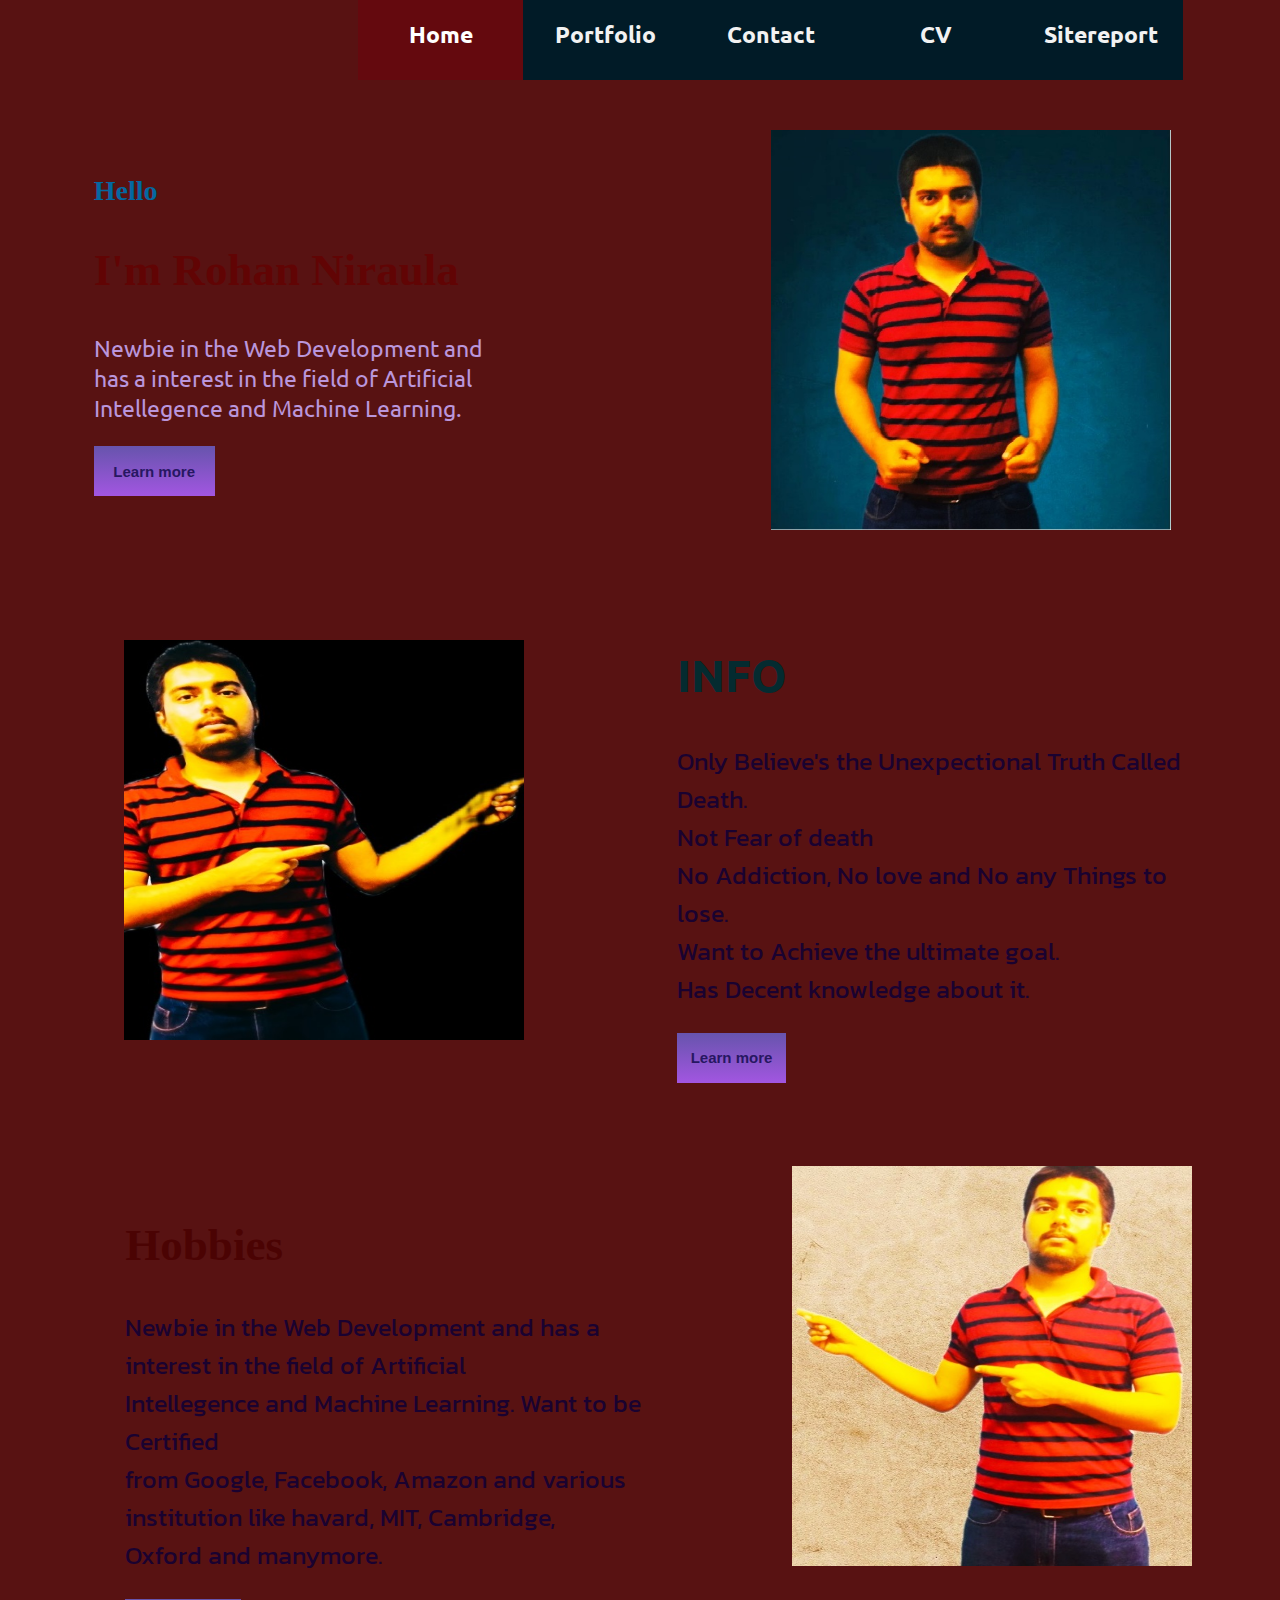
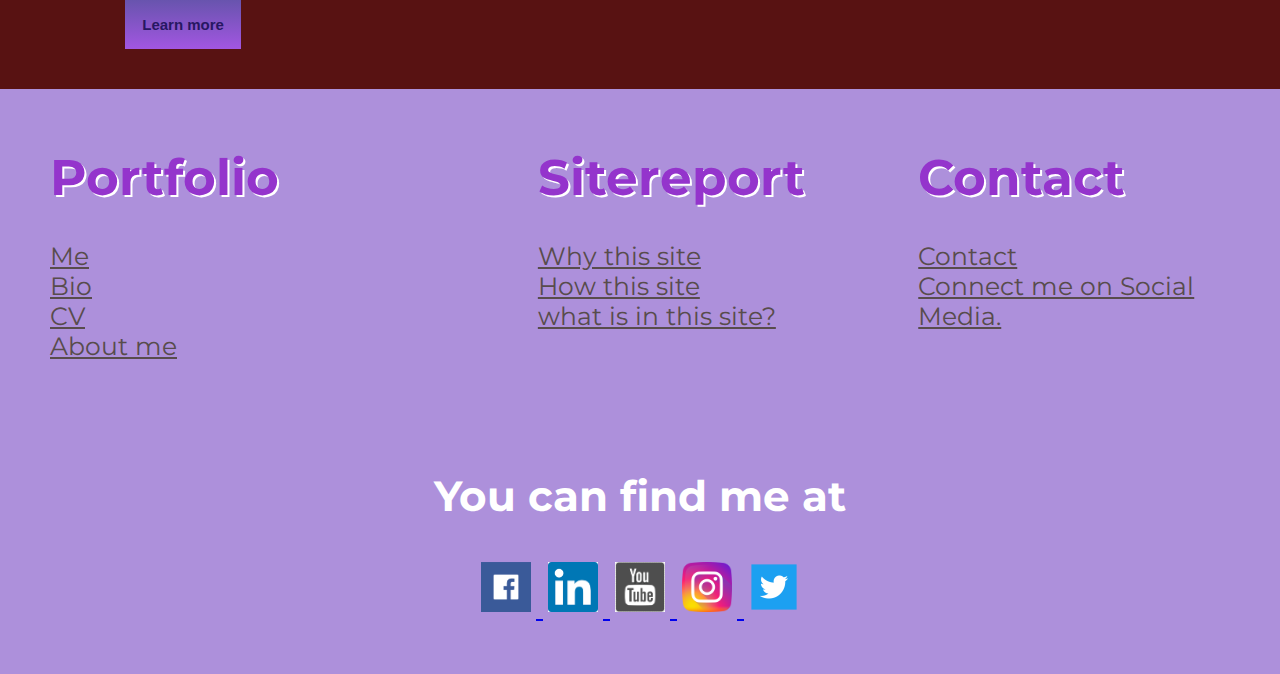
<file: index.html>
<!DOCTYPE html>

<html lang="en"><!-- knows the language used in html document-->

<head><!--linking stylesheet linking the js script is done inside it-->
    <meta charset="UTF-8">
	<!--machine learning code will be as utf-8 encoding-->
	<!-- width is controlled and scaled accordingily of the viewport-->
	<meta name="viewport" content="width=device-width , initial-scale=1.0 ">
    <title>Rohan Niraula</title>
    <link rel="stylesheet " href="style.css" />
    <link rel="stylesheet" href="animation.css" />
    <link rel="preconnect" href="https://fonts.gstatic.com">
    <link href="https://fonts.googleapis.com/css2?family=Kanit:wght@600&display=swap" rel="stylesheet">



	<!-- very small script so written here-->
    <script>
        function navbarinqwerty() {
            // upper lines defines the function and the name for this function si navbarin
            var navbarinvar = document.getElementById("jstrigger-in");
            // upper line define the variable navbarinvar and it recieves the eleement by the id from this document
            if (navbarinvar.className === "navbarinqwertyuiop-in") {
                // here if the variable navbarinvar is equal to topnav-con then 
                navbarinvar.className = "navbarinqwertyuiop-in smallscrn-in";
                // it will add with smallscrn-in so that responsive change in the style is obtained otherwise
            } else {
                navbarinvar.className = "navbarinqwertyuiop-in";
                // remains same 
            }
        }
    </script>
</head>

<body class="bgcolor-in">
    <!-- puting the class name for the body so that allocate the gradient to id -->

    <div class="grid-container-in">
        <!-- the new container is created where the elemeent is placed according to the grid address -->

        <div class="navbarinqwertyuiop-in" id="jstrigger-in">
            <!-- for the navigation bar the class is given tot the style sheet
             -->
            <!-- for the javascript the id is given so that script gets hte element and make the responsive view when screen is lessar than 600px -->
            <a href="index.html" class="active">Home</a>
            <!-- provideing access to index.html throught link-->
            <a href="portfolio.html">Portfolio</a>
            <!-- provideing access to portfolio.html throught link-->
            <a href="contact.html">Contact</a>
            <!-- provideing access to cntact.html throught link-->
            <a href="cv.html">CV</a>
            <!-- provideing access to cv.html throught link-->
            <a href="sitereport.html">Sitereport</a>
            <!-- provideing access to sitereport.html throught link-->
            <a href="javascript:void(0);" class="threelineinqwerty-in" onclick="navbarinqwerty()">
                <img src="Images/threeline.png" width="30" height="30" alt="this is the photo">
            </a>
        </div>


        <div class="grid-item-in index_hello ">
            <!-- one allocates the grid area another is for first para style -->

            <h3> Hello</h3>
            <!-- title also has style in style.css -->
            <h2 class="index_imrohan"><span class="hellolight1">I</span><span class="hellolight2">'</span><span class="hellolight3">m</span><span class="hellolight4"> R</span><span class="hellolight5">o</span><span class="hellolight6">h</span><span class="hellolight7">a</span><span class="hellolight8">n</span><span class="hellolight9"> N</span><span class="hellolight10">i</span><span class="hellolight11">r</span><span class="hellolight12">a</span><span class="hellolight13">u</span><span class="hellolight14">l</span><span class="hellolight15">a</span>
            </h2>
            <!-- 2nd heading has class name -->

            <p class="index_hello_para">Newbie in the Web Development and<br> has a interest in the field of Artificial<br> Intellegence and Machine Learning.</p>
            <!-- paragraph has class fromwhich it takes the style -->
            <form action="sitereport.html" method="get">
                <button class="index_button">Learn more
                </button>
            </form>
            <!-- the button has style fromtheindex-btton  -->


        </div>
        <div class="firstimage">
            <img src="Images/five.jpg" width="400" height="400" alt="here is the photo">
        </div>
        <div class="secondimage">
            <img src="Images/four.jpg" width="400" height="400" alt="here is the photo" class="imagechangeone">
            <img src="Images/two.jpg" width="400" height="400" alt="here is the photo" class="imagechangetwo">

        </div>
        <!-- first para div ends here -->
        <!-- second para div start from here -->
        <div class="grid-item-in index_bio" id="bio">
            <!-- multiple class provide the multiple styles and id is to naviage to the certain paragraph -->
            <h2 style="font-family: ubuntu;"><span class="biolight1">I</span><span class="biolight2">N</span><span class="biolight3">F</span><span class="biolight4">O</span></h2>
            <!-- 2nd heading has class in sheets without class name -->

            <p class="index_aboutme_para">Only Believe's the Unexpectional Truth Called Death. <br> Not Fear of death <br> No Addiction, No love and No any Things to lose.<br> Want to Achieve the ultimate goal. <br> Has Decent knowledge about it.
            </p>
            <!-- para class gives the styles to the paragrah -->
            <form action="sitereport.html" method="get">

                <button class="index_button">
                
                    Learn more
                
                </button>
            </form>
            <!-- the button has style fromtheindex-btton -->

        </div>
        <div class="grid-item-in index_aboutme">
            <!-- multiple class provide the multiple styles and id is to naviage to the certain paragraph -->

            <h2><span class="hobbylight1">H</span><span class="hobbylight2">o</span><span class="hobbylight3">b</span><span class="hobbylight4">b</span><span class="hobbylight5">i</span><span class="hobbylight6">e</span><span class="hobbylight7">s</span></h2>
            <!-- the heading has the styles in the external lheading  -->


            <p class="index_aboutme_para">Newbie in the Web Development and has a <br>interest in the field of Artificial <br>Intellegence and Machine Learning. Want to be Certified<br>from Google, Facebook, Amazon and various<br> institution like havard, MIT, Cambridge,<br> Oxford
                and manymore.
            </p>
            <!-- the paragrpah has the styles in the external stylesheet -->
            <form action="sitereport.html" method="get">
                <button class="index_button">
                
                    Learn more
                
                </button>
            </form>
            <!-- the button has style fromtheindex-btton  -->

        </div>
        <div class="thirdimage">
            <img src="Images/one.jpg" width="400" height="400" alt="here is the photo" class="imagechangethree">
            <img src="Images/three.jpg" width="400" height="400" alt="here is the photo" class="imagechangefour">

        </div>



        <br>

        <div class="portfolio-in footer-in">
            <!-- here the div will access double class because portfolio contains different style -->
            <!-- and footer-site contains the common style that i have kept it different -->
            <h1 class="footertitle-in">Portfolio</h1>
            <!-- the titile also uses different class to make it different -->
            <a href="index.html">Me</a><br>
            <!-- giving access the index html through link -->
            <a href="index.html">Bio</a><br>
            <!-- giving access the index html through link -->
            <a href="cv.html">CV</a><br>
            <!-- giving access the cv html through link -->
            <a href="index.html">About me</a>
            <!-- giving access the index html through link -->
        </div>



        <div class="sitereport-in footer-in">
            <!-- here the div will access double class because portfolio contains different style -->
            <!-- and footer-site contains the common style that i have kept it different -->
            <h1 class="footertitle-in">Sitereport</h1>
            <!-- the titile also uses different class to make it different -->


            <a href="sitereport.html">Why this site</a><br>
            <!-- giving access the sitereport html through link -->
            <a href="sitereport.html">How this site</a><br>
            <!-- giving access the sitereport html through link -->
            <a href="sitereport.html">what is in this site?</a>
            <!-- giving access the sitereport html through link -->

        </div>



        <div class="contact-in footer-in">
            <!-- here the div will access double class because portfolio contains different style -->
            <!-- and footer-site contains the common style that i have kept it different -->
            <h1 class="footertitle-in">Contact</h1>
            <!-- the titile also uses different class to make it different -->

            <a href="contact.html">Contact</a><br>
            <!-- giving access the contact html through link -->
            <a href="contact.html">Connect me on Social Media.</a>
            <!-- giving access the contact html through link -->

        </div>

        <div class="footericoncontainer-in footer-in ">
            <!-- here the div will access double class because portfolio contains different style -->
            <!-- and footer-site contains the common style that i have kept it different -->
            <h2> You can find me at</h2>

            <a href="https://www.facebook.com">
                <!-- reaching to facebook.com through link -->
                <img src="Images/fblogo.png" width="50" height="50" alt="here is the photo">
                <!-- using image tag to access   facebook logo it has width height attribute and algn determines where to keep the image  -->

            </a>
            <a href="https://www.linkedin.com">
                <!-- reaching to linkedin.com through link -->
                <img src="Images/inlogo.png " width="50" height="50" alt="here is the photo">
                <!-- using image tag to access  linkedin  logo it has width height attribute and algn determines where to keep the image  -->

            </a>
            <a href="https://www.youtube.com">
                <!-- reaching to youtube.com through link -->

                <img src="Images/youlogo.jpg" width="50" height="50" alt="here is the photo">
                <!-- using image tag to access youtube   logo it has width height attribute and algn determines where to keep the image  -->
            </a>
            <a href="https://www.instagram.com">
                <!-- reaching to instagram .com through link -->

                <img src="Images/instalogo.png" width="50" height="50" alt="here is the photo">
                <!-- using image tag to access   instagram  logo it has width height attribute and algn determines where to keep the image  -->
            </a>
            <a href="https://www.twitter.com">
                <!-- reaching to twitter.com through link -->

                <img src="Images/twilogo.png" width="50" height="50" alt="here is the photo">
                <!-- using image tag to access  twitter  logo it has width height attribute and algn determines where to keep the image  -->
            </a>
        </div>
    </div>




</body>



</html>
</file>
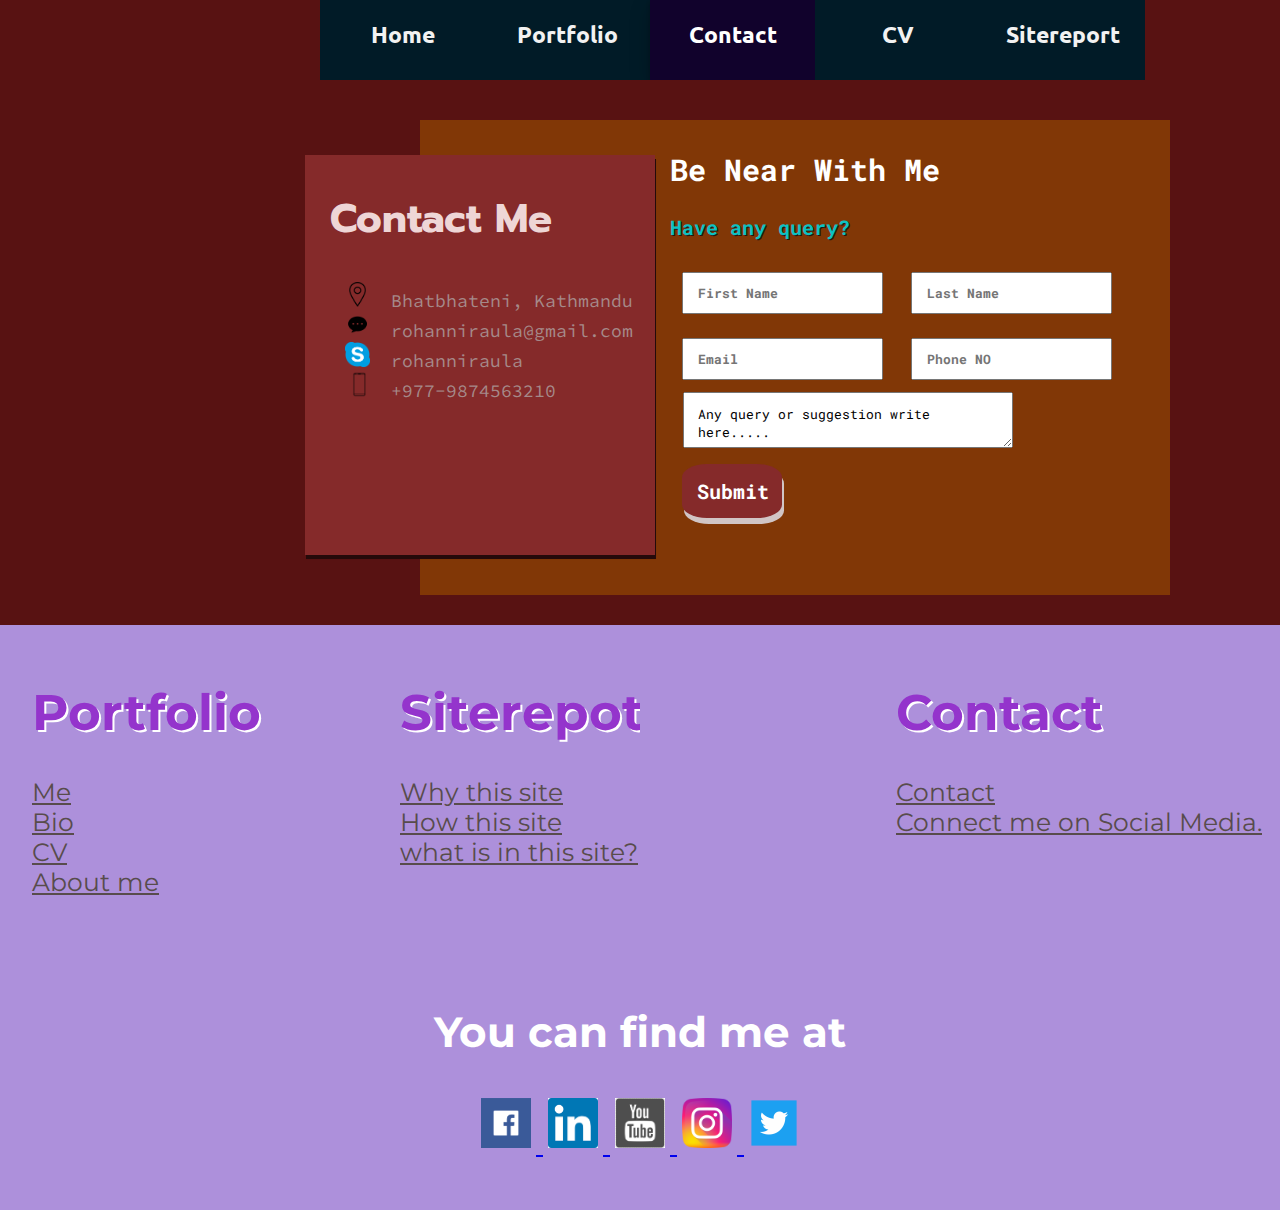
<file: contact.html>
<!DOCTYPE html>
<html lang="en"><!-- knows the language used in html document-->

<head><!--linking stylesheet linking the js script is done inside it-->
    <meta charset="UTF-8">
	<!--machine learning code will be as utf-8 encoding-->
	<!-- width is controlled and scaled accordingily of the viewport-->
    <meta name="viewport" content="width=device-width, initial-scale=1.0">
    <title>Contact</title>
    <!-- <link rel="stylesheet" href="footer-con.css"> -->
    <link rel="stylesheet" href="contact.css">
    <link rel="stylesheet" href="style.css">    
    <link rel="preconnect" href="https://fonts.gstatic.com">
    <link href="https://fonts.googleapis.com/css2?family=Odibee+Sans&family=Padauk:wght@700&family=Prompt:wght@500&family=Roboto+Mono:wght@500&family=Source+Code+Pro:wght@700&display=swap" rel="stylesheet">
    <!-- very small script so written here-->
	<script>
        function navbarconqwerty() {
            // upper lines defines the function and the name for this function si navbarcon
            var navbarconvar = document.getElementById("jstrigger-con");
            // upper line define the variable and it recieves the eleement by the id from this document 

            if (navbarconvar.className === "navbarconqwertyuiop-con") {
                // here if the variable navbarconvar is equal to topnav-con then 
                navbarconvar.className = "navbarconqwertyuiop-con smallscrn-con";
                // it will added with smallscrn-con otherwise
            } else {
                navbarconvar.className = "navbarconqwertyuiop-con";
                // remains same 
            }
        }
    </script>
</head>

<body>
    <div class="grid-container-con">
        <!-- the new container is created where the elemeent is placed according to the grid address -->

        <div class="getintouch-con">
            <!-- this is new container for the get in touch box / -->
            <h2>Be Near With Me</h2>
            <!-- the heading for the box first ans style presen in the ext sheet using class selector -->

            <h3 class="feelfree-con">Have any query?</h3>
            <!-- it is the class for the text  -->
            <div class="rohan-con">
                <!-- new div with style for the form
                it is done so as to make the upper using z index
            for detail look at webpage -->
                <form action="mailto:rohanniroula456@gmail.com" method="POST">
                    <!-- post uses the encryption mehtod while sending the data to the databaxa -->
                    <input type="text" name="FirstName" placeholder="First Name">
                    <!-- it is input for the text -->
                    <!-- the syles is written in external stylesheet in the form of input[type ] -->
                    <input type="text" name="LastName" placeholder="Last Name">
                    <!-- it is input for the text nam e/ -->
                    <!-- the syles is written in external stylesheet in the form of input[type -->
                    <input type="email" name="FirstName" placeholder="Email">
                    <!-- it is input for the email -->
                    <!-- the syles is written in external stylesheet in the form of input[type -->
                    <input type="text" name="Phoneno" placeholder="Phone NO">
                    <!-- it is input for the email -->
                    <!-- the syles is written in external stylesheet in the form of input[type -->
                    <br>


                    <textarea>Any query or suggestion write here.....</textarea><br>
                    <!-- it is inupt for the text area  -->
                    <input class="submitbtn-con" type="submit" value="Submit">
                    <!-- anchor tag opens the mailin option to rohanniroula 456@gmailc.om  -->
                    <!-- and input type submit creates the button tosubmit  -->
                </form>
            </div>
        </div>
        <div class="contactbox-con">
            <!-- this is new container for the contact box / -->
            <h2>Contact Me</h2>
            <!-- the heading for the box first ans style presen in the ext sheet using class selector -->
            <ul>

                <li><img src="Images/location.png" width="25" height="25" alt="this is the photo">
                    <!-- accessing the  image -->
                    <a href="https://www.google.com/maps/@27.7211288,85.3322699,19.75z ">
                        <!-- going to google map for the loction view -->
                        Bhatbhateni, Kathmandu</a>
                </li>
                <li><img src="Images/message.png" width="25" height="25" alt="this is the photo">
                    <!-- accessing the  image -->
                    <a href="mailto:rohanniroula456@gmail.com ">
                        <!-- going to email -->
                        rohanniraula@gmail.com</a>
                </li>
                <li><img src="Images/skype.png" width="25" height="25" alt="this is the photo">
                    <!-- accessing the  image -->
                    <a href="http://www.skype.com ">rohanniraula</a></li>
                <li><img src="Images/smartphone.png" width="25" height="25" alt="this is the photo">
                    <!-- accessing the  image -->
                    +977-9874563210</li>

            </ul>


        </div>
        <div class="navbarconqwertyuiop-con ">
            <!-- this is new container for nav bar / -->

            <div class="navbarconqwertyuiop-con" id="jstrigger-con">
                <!-- for the navigation bar the class is given tot the style sheet
             -->
                <!-- for the javascript the id is given so that script gets hte element and make the responsive view when screen is lessar than 600px -->
                <a href="index.html">Home</a>
                <!-- provideing access to index.html throught link-->
                <a href="portfolio.html">Portfolio</a>
                <!-- provideing access to portfolio.html throught link-->
                <a href="contact.html" class="active">Contact</a>
                <!-- provideing access to cntact.html throught link-->
                <a href="cv.html">CV</a>
                <!-- provideing access to cv.html throught link-->
                <a href="sitereport.html">Sitereport</a>
                <!-- provideing access to sitereport.html throught link-->
                <a href="javascript:void(0); " class="threelineconqwerty-con" onclick="navbarconqwerty() ">
                    <img src="Images/threeline.png" width="30" height="30" alt="this is the photo">
                </a>
            </div>

        </div>
        <div class="portfolio-con footer-con">
            <!-- here the div will access double class because portfolio contains different style -->
            <!-- and footer-site contains the common style that i have kept it different -->
            <h1 class="footertitle-con">Portfolio</h1>
            <!-- the titile also uses different class to make it different -->
            <a href="index.html">Me</a><br>
            <!-- giving access the index html through link -->
            <a href="index">Bio</a><br>
            <!-- giving access the index html through link -->
            <a href="cv.html">CV</a><br>
            <!-- giving access the cv html through link -->
            <a href="index.html">About me</a>
            <!-- giving access the index html through link -->
        </div>



        <div class="sitereport-con footer-con">
            <!-- here the div will access double class because portfolio contains different style -->
            <!-- and footer-site contains the common style that i have kept it different -->
            <h1 class="footertitle-con">Siterepot</h1>
            <!-- the titile also uses different class to make it different -->


            <a href="sitereport.html">Why this site</a><br>
            <!-- giving access the sitererport html through link -->
            <a href="sitereport.html">How this site</a><br>
            <!-- giving access the sitererport html through link -->
            <a href="sitereport.html">what is in this site?</a>
            <!-- giving access the sitererport html through link -->

        </div>



        <div class="contactfooter-con footer-con">
            <!-- here the div will access double class because portfolio contains different style -->
            <!-- and footer-site contains the common style that i have kept it different -->
            <h1 class="footertitle-con">Contact</h1>
            <!-- the titile also uses different class to make it different -->

            <a href="contact.html">Contact</a><br>
            <!-- giving access the contacthtml through link -->
            <a href="contact.html">Connect me on Social Media.</a>
            <!-- giving access the contact html through link -->

        </div>

        <div class="footericoncontainer-con footer-con ">
            <!-- here the div will access double class because portfolio contains different style -->
            <!-- and footer-site contains the common style that i have kept it different -->
            <h2> You can find me at</h2>
            <!-- the titile also uses different class to make it different -->

            <a href="https://www.facebook.com ">
                <!-- reaching to facebook.com through link -->
                <img src="Images/fblogo.png" width="50" height="50" alt="this is the photo">
                <!-- using image tag to access facebook   logo it has width height attribute and algn determines where to keep the image  -->

            </a>
            <a href="https://www.linkedin.com ">
                <!-- reaching to linked in .com through link -->
                <img src="Images/inlogo.png" width="50" height="50" alt="this is the photo">
                <!-- using image tag to access    linked in logo it has width height attribute and algn determines where to keep the image  -->

            </a>
            <a href="https://www.youtube.com ">
                <!-- reaching to youtubeinstargram.com through link -->

                <img src="Images/youlogo.jpg" width="50" height="50" alt="this is the photo">
                <!-- using image tag to access  youtubeinstargram  logo it has width height attribute and algn determines where to keep the image  -->
            </a>
            <a href="https://www.instagram.com ">
                <!-- reaching to instargram.com through link -->

                <img src="Images/instalogo.png" width="50" height="50" alt="this is the photo">
                <!-- using image tag to access instargram   logo it has width height attribute and algn determines where to keep the image  -->
            </a>
            <a href="https://www.twitter.com ">
                <!-- reaching to twiter.com through link -->

                <img src="Images/twilogo.png" width="50" height="50" alt="this is the photo">
                <!-- using image tag to access  twiter  logo it has width height attribute and algn determines where to keep the image  -->
            </a>
        </div>

    </div>
</body>

</html>
</file>
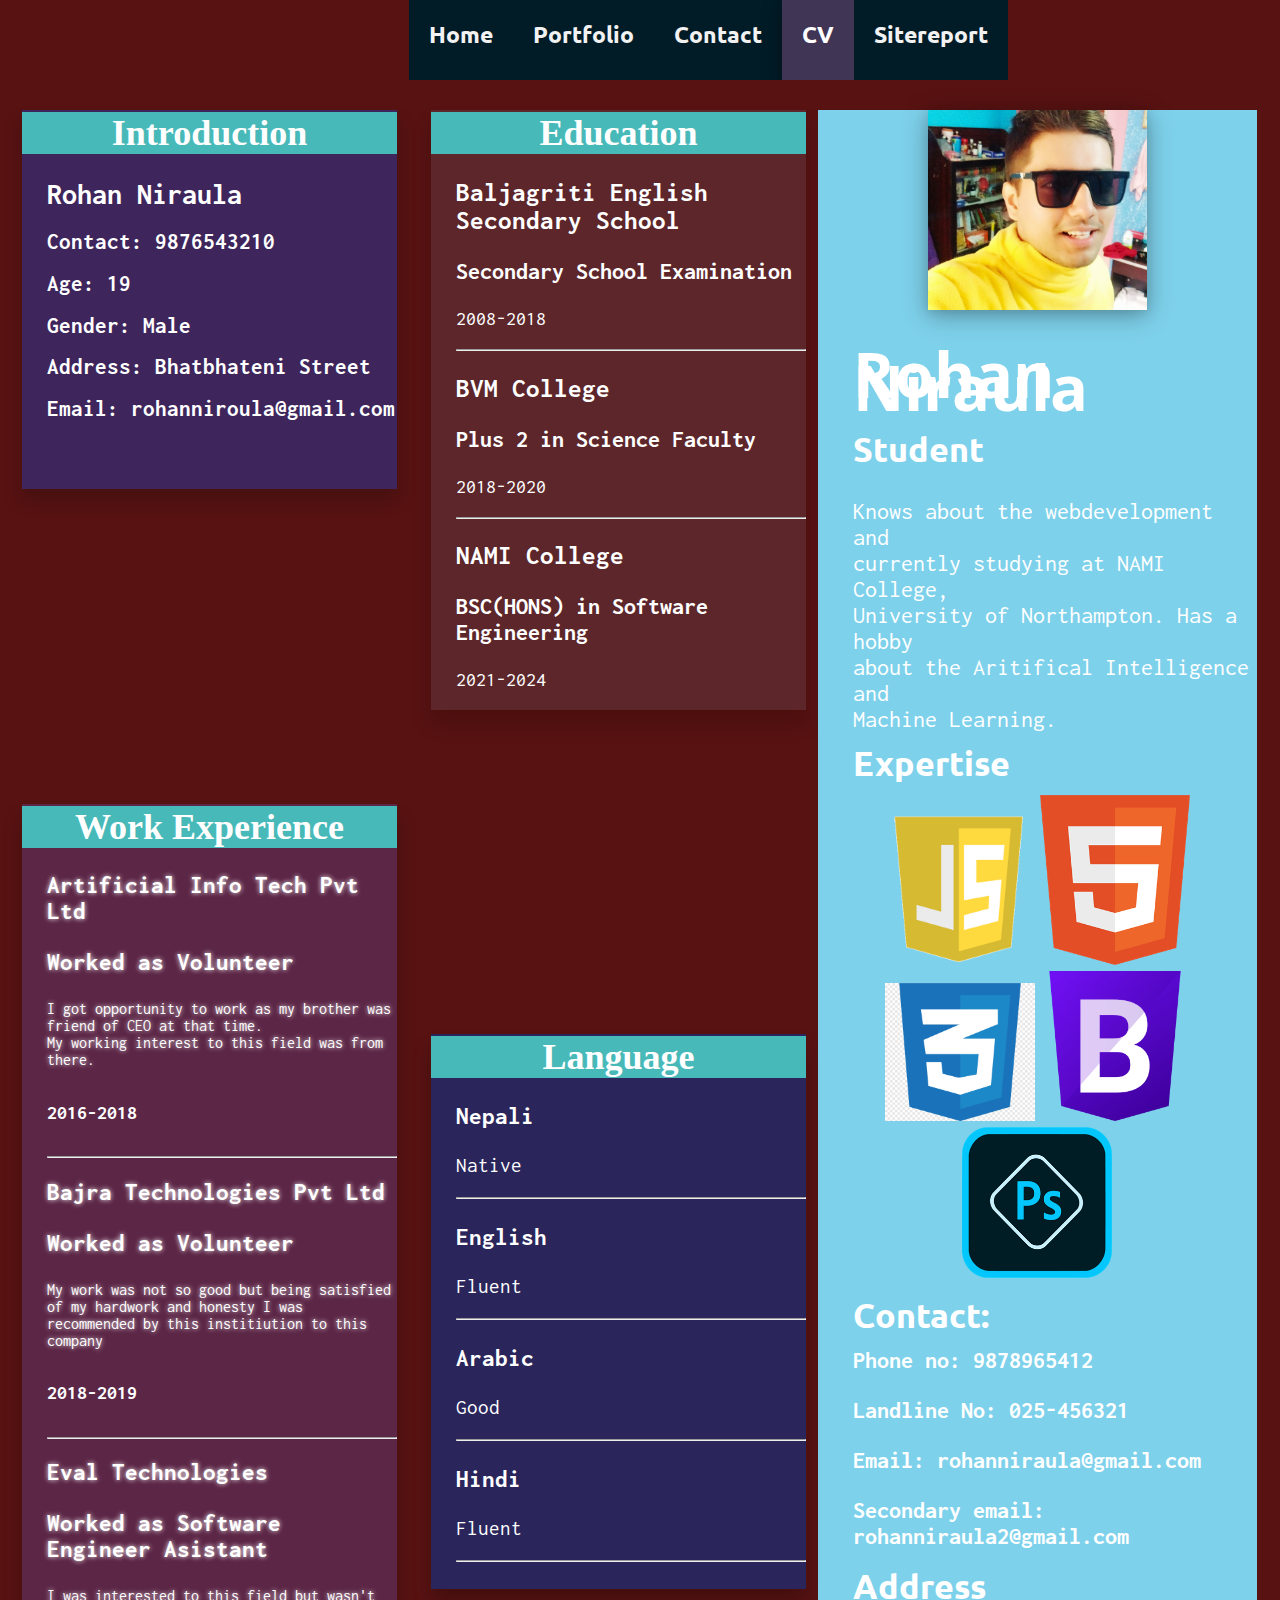
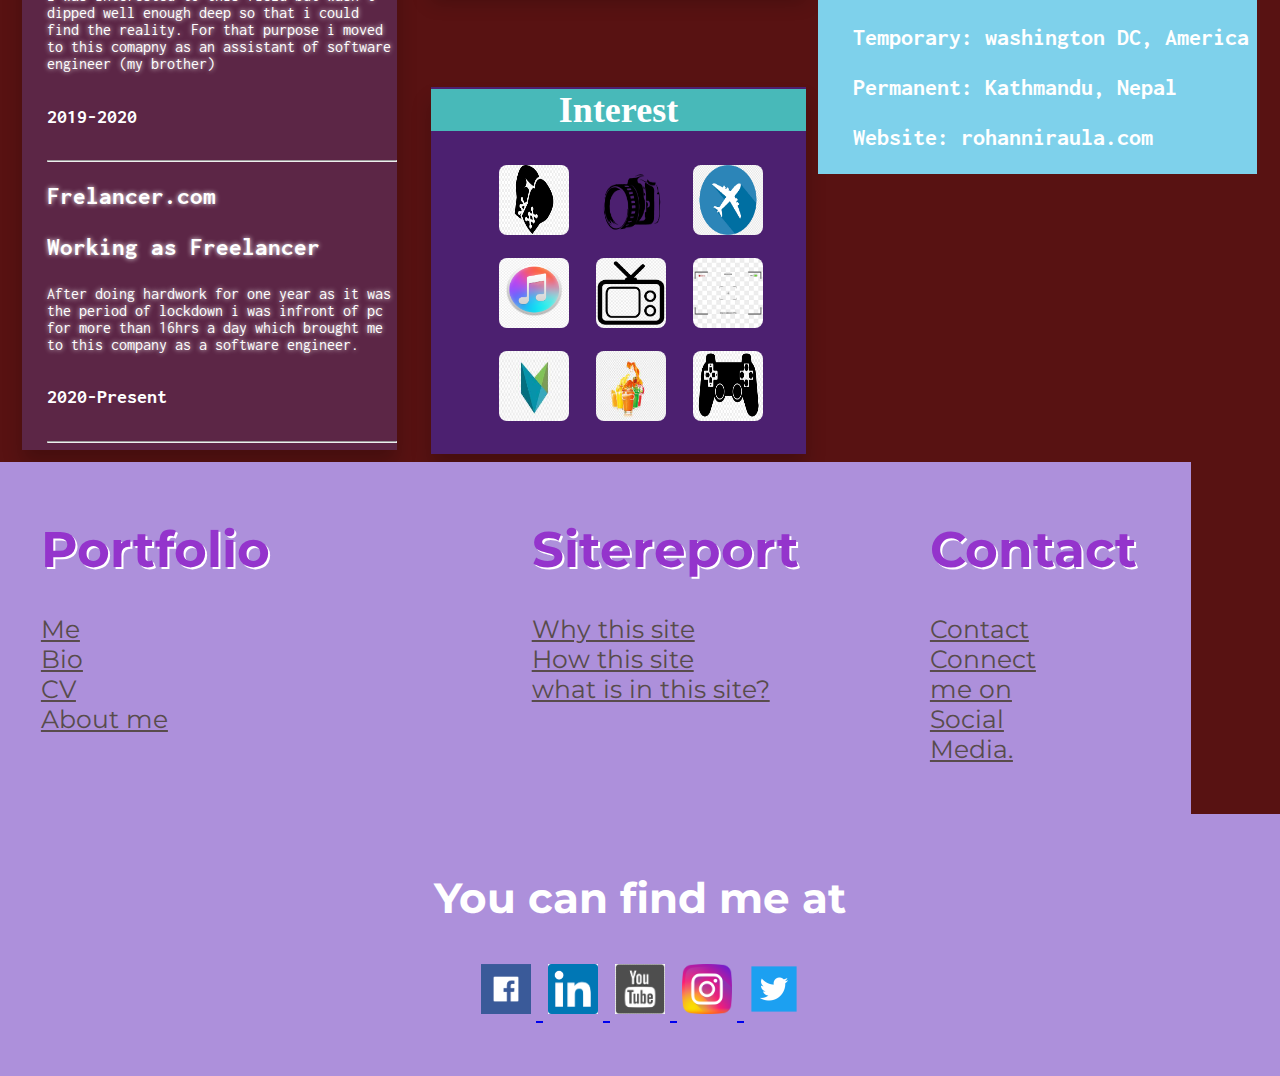
<file: cv.html>
<!DOCTYPE html>

<html lang="en"><!-- knows the language used in html document-->

	<head><!--linking stylesheet linking the js script is done inside it-->
		<meta charset="UTF-8">
		<!--machine learning code will be as utf-8 encoding-->
		<!-- width is controlled and scaled accordingily of the viewport-->
		<meta name="viewport" content="width=device-width , initial-scale=1.0 ">
			<title>CV</title>
		<link rel="stylesheet " href="style.css" />
		<link rel="stylesheet" href="cv.css">
		<!-- <link rel="stylesheet " href="footer-cv.css" /> -->
		<link rel="preconnect" href="https://fonts.gstatic.com">
		<link href="https://fonts.googleapis.com/css2?family=Inconsolata:wght@700&family=Odibee+Sans&family=Open+Sans+Condensed:wght@700&family=Ubuntu:wght@700&display=swap" rel="stylesheet">


		
		<!-- very small script so written here-->
		<script>
			function navbarcvqwerty() {
				// upper lines defines the function and the name defining this function is navbarcv
				var navbarcvvar = document.getElementById("jstrigger-cv");
				// upper line defines the variable and it recieves the eleement by the id from this document
				if (navbarcvvar.className === "navbarcvqwertyuiop-cv") {
					// here if the variable navbarcvnvar is equal to topnav-cv then following will be done 
					navbarcvvar.className = "navbarcvqwertyuiop-cv smallscrn-cv";
					// it will add with smallscrn-cv otherwise following will be done
				} else {
					navbarcvvar.className = "navbarcvqwertyuiop-cv";
					// remains same 
					// now function ended
				}
			}
		</script>

	</head>

<body class="cvgrad">


    <div class="grid-container-cv">
        <!-- the new container is created where the elemeent is placed according to the grid address -->

        <div class="navbarcvqwertyuiop-cv" id="jstrigger-cv">
            <!-- for the navigation bar the class is given tot the style sheet
             -->
            <!-- for the javascript the id is given so that script gets hte element and make the responsive view when screen is lessar than 600px -->
            <a href="index.html">Home</a>
            <!-- provideing access to index.html throught link-->
            <a href="portfolio.html">Portfolio</a>
            <!-- provideing access to portfolio.html throught link-->
            <a href="contact.html">Contact</a>
            <!-- provideing access to cntact.html throught link-->
            <a href="cv.html" class="active">CV</a>
            <!-- provideing access to cv.html throught link-->
            <a href="sitereport.html">Sitereport</a>
            <!-- provideing access to sitereport.html throught link-->
            <a href="javascript:void(0);" class="threelinecvqwerty-cv" onclick="navbarcvqwerty()">
                <img src="Images/threeline.png" width="30" height="30" alt="here is the photo">
            </a>
        </div>
        <!-- <div class="transparentbox">

        </div> -->

        <div class="card1-cv">
            <!-- this div has the box structure which has class  -->
            <div class="cardhead1-cv">
                <!-- this div slso has the box structure which has the class -->
                <h1>Introduction</h1>
                <!-- this has the style in the external stylesheet as the element selector -->
            </div>
            <div class="carddown1-cv">
                <!-- this div has selected the down of the box structure which has class  -->
                <h1>Rohan Niraula</h1>
                <!-- class selectoor by element and has in external sheet -->
                <h2>Contact: 9876543210</h2>
                <!-- class selectoor by element and has in external sheet -->
                <h2>Age: 19</h2>
                <!-- class selectoor by element and has in external sheet -->
                <h2>Gender: Male</h2>
                <!-- class selectoor by element and has in external sheet -->
                <h2>Address: Bhatbhateni Street</h2>
                <!-- class selectoor by element and has in external sheet -->
                <h2>Email: rohanniroula@gmail.com</h2>
                <!-- class selectoor by element and has in external sheet -->

            </div>
        </div>
        <div class="card2-cv">
            <!-- this div has the box structure which has class  -->
            <div class="cardhead2-cv">
                <!-- this div has the box structure which has class  -->
                <h1>Education</h1>
                <!-- this has the style in the external stylesheet as the element selector -->
            </div>
            <div class="carddown2-cv">
                <!-- this div has selected the down of the box structure which has class  -->
                <h2>Baljagriti English Secondary School</h2>
                <!-- class selectoor by element and has in external sheet -->
                <h3>Secondary School Examination</h3>
                <!-- class selectoor by element and has in external sheet -->

                <p>2008-2018</p>
                <!-- class selectoor by element and has in external sheet -->
                <hr>
                <h2>BVM College</h2>
                <!-- class selectoor by element and has in external sheet -->
                <h3>Plus 2 in Science Faculty</h3>
                <!-- class selectoor by element and has in external sheet -->
                <p>2018-2020</p>
                <!-- class selectoor by element and has in external sheet -->
                <hr>
                <h2>NAMI College</h2>
                <!-- class selectoor by element and has in external sheet -->
                <h3>BSC(HONS) in Software Engineering</h3>
                <!-- class selectoor by element and has in external sheet -->
                <p>2021-2024</p>
                <!-- class selectoor by element and has in external sheet -->
            </div>
        </div>
        <div class="card3-cv">
            <!-- this div has the box structure which has class  -->
            <div class="cardhead3-cv">
                <!-- this div has the box structure which has class  -->
                <h1>Work Experience</h1>
                <!-- this has the style in the external stylesheet as the element selector -->
            </div>
            <div class="carddown3-cv">
                <!-- this div has selected the down of the box structure which has class  -->
                <h2>Artificial Info Tech Pvt Ltd</h2>
                <!-- class selectoor by element and has in external sheet -->
                <h3>Worked as Volunteer</h3>
                <!-- class selectoor by element and has in external sheet -->
                <P>I got opportunity to work as my brother was friend of CEO at that time.<br>My working interest to this field was from there.</P>
                <!-- class selectoor by element and has in external sheet -->
                <h5>2016-2018</h5>
                <!-- class selectoor by element and has in external sheet -->
                <hr>
                <h2>Bajra Technologies Pvt Ltd</h2>
                <!-- class selectoor by element and has in external sheet -->
                <h3>Worked as Volunteer</h3>
                <!-- class selectoor by element and has in external sheet -->
                <p>My work was not so good but being satisfied of my hardwork and honesty I was recommended by this institiution to this company</p>
                <!-- class selectoor by element and has in external sheet -->
                <h5>2018-2019</h5>
                <!-- class selectoor by element and has in external sheet -->
                <hr>
                <h2>Eval Technologies</h2>
                <!-- class selectoor by element and has in external sheet -->
                <h3>Worked as Software Engineer Asistant</h3>
                <!-- class selectoor by element and has in external sheet -->
                <p>I was interested to this field but wasn't dipped well enough deep so that i could find the reality. For that purpose i moved to this comapny as an assistant of software engineer (my brother)</p>
                <!-- class selectoor by element and has in external sheet -->
                <h5>2019-2020</h5>
                <!-- class selectoor by element and has in external sheet -->
                <hr>
                <h2>Frelancer.com</h2>
                <!-- class selectoor by element and has in external sheet -->
                <h3>Working as Freelancer</h3>
                <!-- class selectoor by element and has in external sheet -->
                <p>After doing hardwork for one year as it was the period of lockdown i was infront of pc for more than 16hrs a day which brought me to this company as a software engineer.</p>
                <!-- class selectoor by element and has in external sheet -->
                <h5>2020-Present</h5>
                <!-- class selectoor by element and has in external sheet -->
                <hr>
            </div>
        </div>
        <div class="card4-cv">
            <!-- this div has the box structure which has class  -->
            <div class="cardhead4-cv">
                <!-- this div has th box structure which has class  -->
                <h1>Language</h1>
                <!-- its status is presented by lang-status-cv -->
            </div>
            <div class="carddown4-cv">
                <!-- this div has selected the down of the box structure which has class  -->

                <h3 class="lang-type-cv">Nepali</h3>
                <!-- third heading has class for the type  -->
                <p class="lang-status-cv">Native</p>
                <!-- its status is presented by lang-status-cv -->
                <hr>
                <h3 class="lang-type-cv">English</h3>
                <!-- third heading has class for the type  -->
                <p class="lang-status-cv">Fluent</p>
                <!-- its status is presented by lang-status-cv -->
                <hr>
                <h3 class="lang-type-cv">Arabic</h3>
                <!-- third heading has class for the type  -->
                <p class="lang-status-cv">Good</p>
                <!-- its status is presented by lang-status-cv -->
                <hr>
                <h3 class="lang-type-cv">Hindi</h3>
                <!-- third heading has class for the type  -->
                <p class="lang-status-cv">Fluent</p>
                <!-- its status is presented by lang-status-cv -->
                <hr>
            </div>
        </div>

        <div class="card5-cv">
            <!-- this div has the box structure which has class  -->
            <div class="cardhead5-cv">
                <!-- this div has the box structure which has class  -->
                <h1>Interest</h1>
                <!-- this has the style in the external stylesheet as the element selector -->
            </div>
            <div class="carddown5-cv">
                <!-- this div has selected the down of the box structure which has class  -->
                <img src="Images/interes/boxing.jpg" alt="boxing" />
                <!-- accesing boxing image  -->
                <img src="Images/interes/camara.png" alt="camera" />
                <!-- accesing camera image  -->
                <img src="Images/interes/plane.png" alt="flying" />
                <!-- accesing iplaneimage  --><br>
                <img src="Images/interes/music.png" alt="music" />
                <!-- accesing music image  -->
                <img src="Images/interes/tv.png" alt="tv" />
                <!-- accesing tv image  -->
                <img src="Images/interes/shooting.jpg" alt="shooting" />
                <!-- accesing shooting image  --><br>
                <img src="Images/interes/origamy.jpg" alt="origamy" />
                <!-- accesing origamyy image  -->
                <img src="Images/interes/juice.jpg" alt="juice" />
                <!-- accesing juice image  -->
                <img src="Images/interes/gaming.jpg" alt="gaming" />
                <!-- accesing gaming image  -->


            </div>
        </div>
        <div class="side-bar-cv">
            <!-- this div has the box structure which has class  -->
            <img src="Images/prop.jpg" class="profile_img-cv" alt="My profile picture looking at your screen" />

            <h2 class="sidebar_headhead-cv">Rohan Niraula</h2>
            <!-- sidebar has the main head -->
            <h4 class="sidebar_head-cv">Student</h4>
            <!-- sidebar has the head -->
            <p class="sidebar_body-cv">Knows about the webdevelopment and <br> currently studying at NAMI College, <br>University of Northampton. Has a hobby<br> about the Aritifical Intelligence and<br> Machine Learning.</p>
            <!-- in here we could use pre but the code dosen't look nice in that we have use p using br tag -->

            <h2 class="sidebar_head-cv">Expertise</h2>
            <!-- h2 has the class providng respective style -->

            <img src="Images/jslogo.png" width="150" alt="here is the photo" />
            <!-- accesing js image  -->
            <img src="Images/htmllogo.png" width="150" alt="here is the photo" />
            <!-- accesing html logo image  -->
            <img src=" Images/csslogo.png" width="150" alt="here is the photo" />
            <!-- accesing css logo image  -->
            <img src=" Images/bootlogo.png" width="150" alt="here is the photo" />
            <!-- accesing bootstrap logo image  -->
            <img src=" Images/pslogo.png" width="150" alt="here is the photo" />
            <!-- accesing ps logo image  -->


            <h2 class="sidebar_head-cv">Contact:</h2>
            <!-- has tthe styles according head of the side bar of teh css -->
            <h3 class="sidebar_body-cv">Phone no: 9878965412</h3>
            <!-- has the styles according body of the side bar of the css -->
            <h3 class="sidebar_body-cv">Landline No: 025-456321</h3>
            <!-- has the styles according body of the side bar of the css -->
            <h3 class="sidebar_body-cv">Email: rohanniraula@gmail.com</h3>
            <!-- has the styles according body of the side bar of the css -->
            <h3 class="sidebar_body-cv">Secondary email: rohanniraula2@gmail.com</h3>
            <!-- has the styles according body of the side bar of the css -->
            <h3 class="sidebar_head-cv">Address</h3>
            <!-- has the styles according body of the side bar of the css -->
            <h3 class="sidebar_body-cv">Temporary: washington DC, America</h3>
            <!-- has the styles according body of the side bar of the css -->
            <h3 class="sidebar_body-cv">Permanent: Kathmandu, Nepal</h3>
            <!-- has the styles according body of the side bar of the css -->
            <h3 class="sidebar_body-cv">Website: rohanniraula.com</h3>
            <!-- has the styles according body of the side bar of the css -->
        </div>
        <div class="portfolio-cv footer-cv">
            <!-- here the div will access double class because portfolio contains different style -->
            <!-- and footer-site contains the common style that i have kept it different -->
            <h1 class="footertitle-cv">Portfolio</h1>
            <!-- the titile also uses different class to make it different -->
            <a href="index.html">Me</a><br>
            <!-- giving access the index html through link -->
            <a href="index">Bio</a><br>
            <!-- giving access the index html through link -->
            <a href="cv.html">CV</a><br>
            <!-- giving access the cv html through link -->
            <a href="index.html">About me</a>
            <!-- giving access the index html through link -->
        </div>



        <div class="sitereport-cv footer-cv">
            <!-- here the div will access double class because portfolio contains different style -->
            <!-- and footer-site contains the common style that i have kept it different -->
            <h1 class="footertitle-cv">Sitereport</h1>
            <!-- the titile also uses different class to make it different -->


            <a href="sitereport.html">Why this site</a><br>
            <!-- giving access the sitereport html through link -->
            <a href="sitereport.html">How this site</a><br>
            <!-- giving access the sitereport html through link -->
            <a href="sitereport.html">what is in this site?</a>
            <!-- giving access the sitereport html through link -->

        </div>



        <div class="contact-cv footer-cv">
            <!-- here the div will access double class because portfolio contains different style -->
            <!-- and footer-site contains the common style that i have kept it different -->
            <h1 class=" footertitle-cv">Contact</h1>
            <!-- the titile also uses different class to make it different -->

            <a href="contact.html">Contact</a><br>
            <!-- giving access the contact html through link -->
            <a href="contact.html">Connect me on Social Media.</a>
            <!-- giving access the contact html through link -->

        </div>

        <div class="footericoncontainer-cv footer-cv">
            <!-- here the div will access double class because portfolio contains different style -->
            <!-- and footer-site contains the common style that i have kept it different -->
            <h2> You can find me at</h2>

            <a href="https://www.facebook.com">
                <!-- reaching to facebook.com through link -->
                <img src="Images/fblogo.png" width="50" height="50" alt="here is the photo">
                <!-- using image tag to access   facebook logo it has width height attribute and algn determines where to keep the image  -->


            </a>
            <a href=" https://www.linkedin.com ">
                <!-- reaching to linkedin.com through link -->
                <img src="Images/inlogo.png" width="50" height="50" alt="here is the photo">
                <!-- using image tag to access  linkedin  logo it has width height attribute and algn determines where to keep the image  -->


            </a>
            <a href="https://www.youtube.com">
                <!-- reaching to youtube.com through link -->

                <img src="Images/youlogo.jpg" width="50" height="50" alt="here is the photo">
                <!-- using image tag to access  youtube  logo it has width height attribute and algn determines where to keep the image  -->

            </a>
            <a href="https://www.instagram.com">
                <!-- reaching to intsagram.com through link -->

                <img src="Images/instalogo.png" width="50" height="50" alt="here is the photo">
                <!-- using image tag to access intsagram   logo it has width height attribute and algn determines where to keep the image  -->

            </a>
            <a href="https://www.twitter.com">
                <!-- reaching to twiter.com through link -->

                <img src="Images/twilogo.png" width="50" height="50" alt="here is the photo">
                <!-- using image tag to access   twiter logo it has width height attribute and algn determines where to keep the image  -->

            </a>
        </div>



    </div>
</body>

</html>
</file>
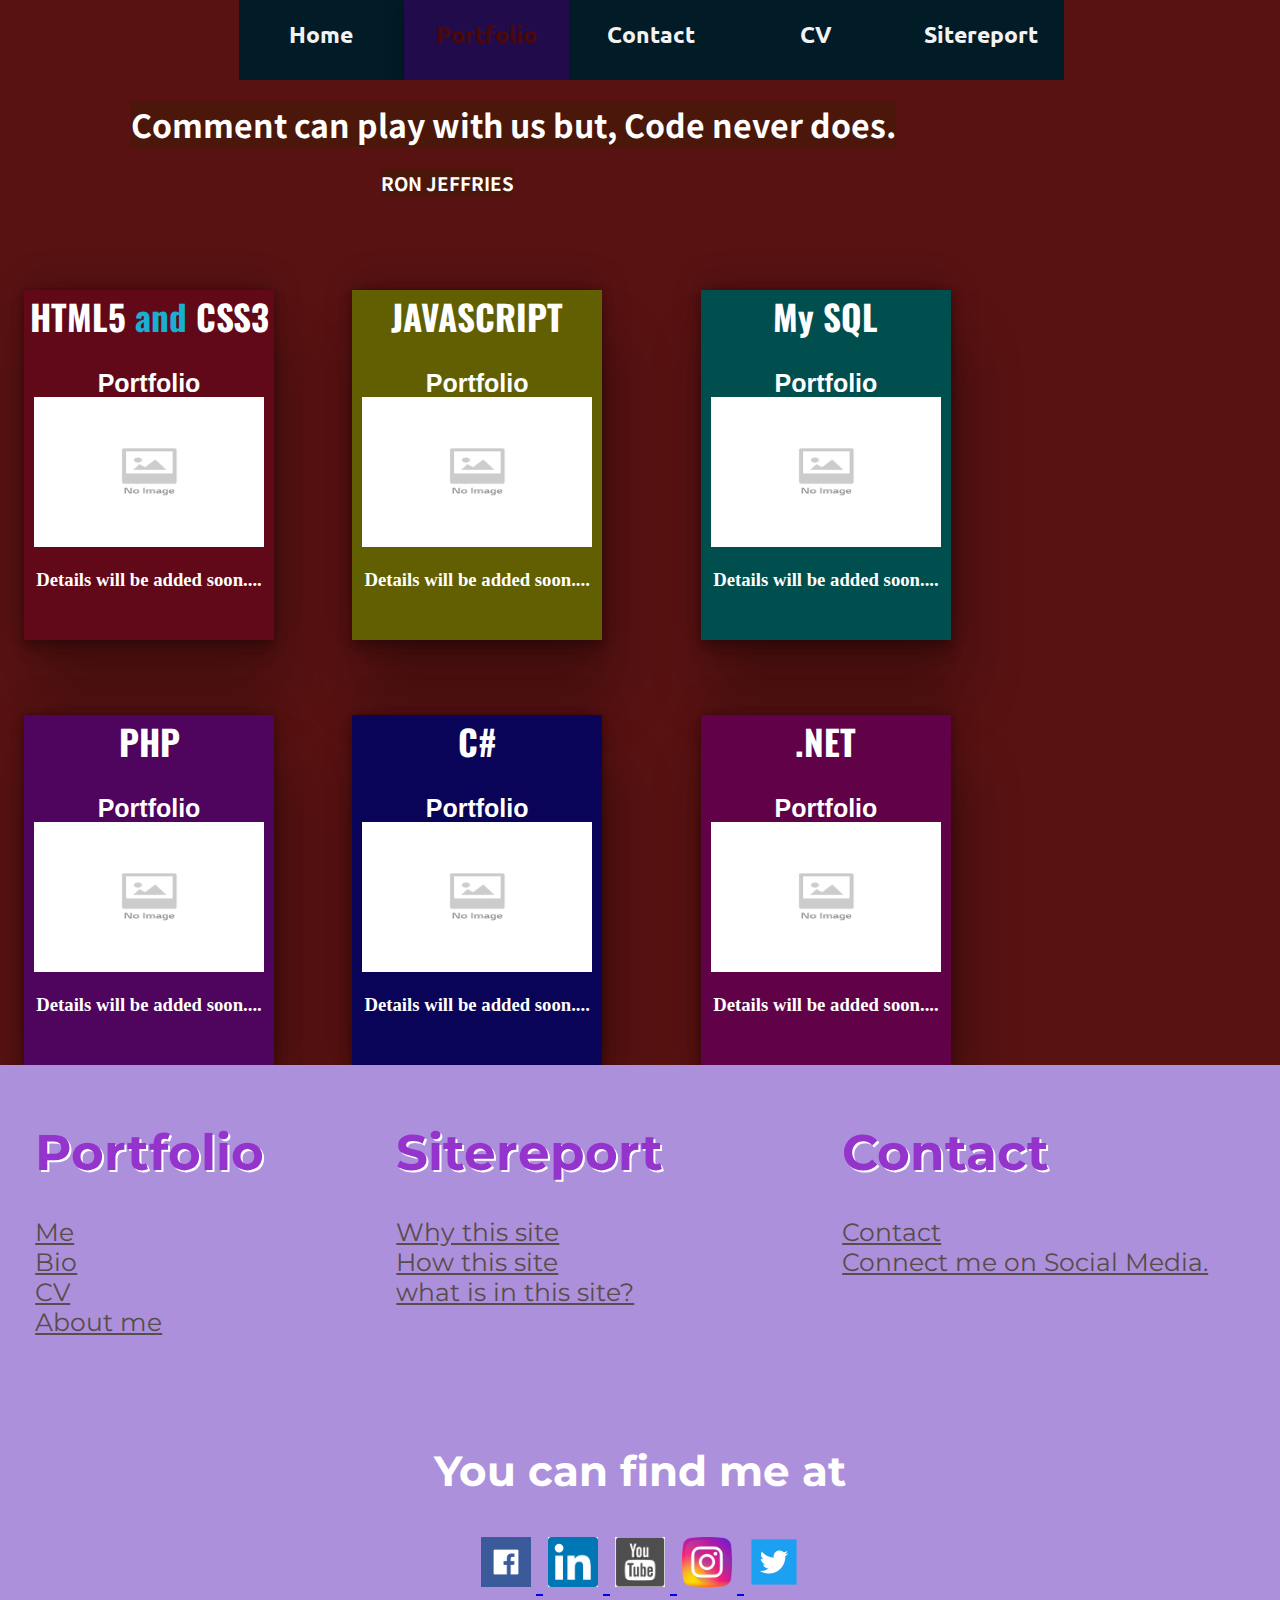
<file: portfolio.html>
<!DOCTYPE html>

<html lang="en"><!-- knows the language used in html document-->

<head><!--linking stylesheet linking the js script is done inside it-->
    <meta charset="UTF-8">
	<!--machine learning code will be as utf-8 encoding-->
	<!-- width is controlled and scaled accordingily of the viewport-->
    <meta name="viewport" content="width=device-width , initial-scale=1.0">
    <title>Portfolio</title>
    <!-- <link rel="stylesheet " href="footer-port.css" /> -->
    <link rel="stylesheet " href="style.css" />
    <link rel="stylesheet" href="portfolio.css" />
    <link rel="preconnect" href="https://fonts.gstatic.com">
    <link href="https://fonts.googleapis.com/css2?family=Noto+Sans+JP:wght@500&family=Oswald:wght@500&display=swap" rel="stylesheet">

	<!-- very small script so written here-->
    <script>
        function navbarportqwerty() {
            // upper lines defines the function and the name for this function si navbarport
            var navbarportvar = document.getElementById("jstrigger-por");
            // upper line define the variable named navbarportvar and it recieves the eleement by the id from this document
            if (navbarportvar.className === "navbarportqwertyuiop-por") {
                // here if the variable navbarportvar is equal to topnav-con then 
                navbarportvar.className = "navbarportqwertyuiop-por smallscrn-por";
                // it will added with smallscrn-port to make webpage respoinsive
            } else {
                navbarportvar.className = "navbarportqwertyuiop-por";
                // remains same and script ended 
            }
        }
    </script>

</head>

<body class="port_gradient-por">
    <!-- puting the class name for the body so that allocate the gradient to id -->

    <div class=" grid-container-por">
        <!-- the new container is created where the elemeent is placed according to the grid address -->
        <div class="navbarportqwertyuiop-por" id="jstrigger-por">
            <!-- for the navigation bar the class is given tot the style sheet
             -->
            <!-- for the javascript the id is given so that script gets hte element and make the responsive view when screen is lessar than 600px -->
            <a href="index.html">Home</a>
            <!-- provideing access to index.html throught link-->
            <a href="portfolio.html" class="active">Portfolio</a>
            <!-- provideing access to portfolio.html throught link-->
            <a href="contact.html">Contact</a>
            <!-- provideing access to cntact.html throught link-->
            <a href="cv.html">CV</a>
            <!-- provideing access to cv.html throught link-->
            <a href="sitereport.html">Sitereport</a>
            <!-- provideing access to sitereport.html throught link-->
            <a href="javascript:void(0);" class="threelineportqwerty-por" onclick="navbarportqwerty()">
                <img src="Images/threeline.png" width="30" height="30" alt="here is the photo">
            </a>
        </div>
        <div class="quote-por">
            <!-- box class with different style -->
            <h1>Comment can play with us but, Code never does.</h1>
            <!-- this is something not my ownn i donot own the words this is said by the person ronjeffries and igive full honour to him -->
            <!-- the code has the external styles using external stylesheet -->
            <h3>RON JEFFRIES</h3>
            <!-- the code has the external styles using external stylesheet -->

        </div>
        <div class="box-design1-por box-por">
            <!-- multiple class one for grid location and another for the sizing and coloring of box -->
            <h2 class="skills-por">HTML5
                <!-- here the multi color text is used  -->
                <span style="color: rgb(26, 174, 211)">and</span> CSS3 </h2>
            <!-- the heading has the common class for all as to make the heading same  -->
            <h4 class="portfolio-por">Portfolio</h4>
            <!-- the fouth class has common heading so as make the common feature between the heading -->
            <img src="Images/dummy.png" class="imgforPort" width="230" height="150" alt="here is the photo">
            <!-- accesing the dummy image  -->

            <h3 class="details-por">Details will be added soon....</h3>
            <!-- last statement also use class its style present in external sheet -->

        </div>
        <div class="box-design2-por box-por">
            <!-- multiple class one for grid location and another for the sizing and coloring of box -->
            <h2 class="skills-por">JAVASCRIPT </h2>
            <!-- the heading has the common class for all as to make the heading same  -->
            <h4 class="portfolio-por">Portfolio</h4>
            <!-- the fouth class has common heading so as make the common feature between the heading -->
            <img src="Images/dummy.png" class="imgforPort" width="230" height="150" alt="here is the photo">
            <!-- accesing the dummy image  -->
            <h3 class="details-por">Details will be added soon....</h3>
        </div>
        <div class="box-design3-por box-por">
            <!-- multiple class one for grid location and another for the sizing and coloring of box -->
            <h2 class="skills-por">My SQL </h2>
            <!-- the heading has the common class for all as to make the heading same  -->
            <h4 class="portfolio-por">Portfolio</h4>
            <!-- the fouth class has common heading so as make the common feature between the heading -->
            <img src="Images/dummy.png" class="imgforPort" width="230" height="150" alt="here is the photo">
            <!-- accesing the dummy image  -->
            <h3 class="details-por">Details will be added soon....</h3>
            <!-- last statement also use class its style present in external sheet -->
        </div>
        <div class="box-design4-por box-por">
            <!-- multiple class one for grid location and another for the sizing and coloring of box -->
            <h2 class="skills-por">PHP</h2>
            <!-- the heading has the common class for all as to make the heading same  -->
            <h4 class="portfolio-por">Portfolio</h4>
            <!-- the fouth class has common heading so as make the common feature between the heading -->
            <img src="Images/dummy.png" class="imgforPort" width="230" height="150" alt="here is the photo">
            <!-- accesing the dummy image  -->
            <h3 class="details-por">Details will be added soon....</h3>
            <!-- last statement also use class its style present in external sheet -->
        </div>
        <div class="box-design5-por box-por">
            <!-- multiple class one for grid location and another for the sizing and coloring of box -->
            <h2 class="skills-por">C# </h2>
            <!-- the heading has the common class for all as to make the heading same  -->
            <h4 class="portfolio-por">Portfolio</h4>
            <!-- the fouth class has common heading so as make the common feature between the heading -->
            <img src="Images/dummy.png" class="imgforPort" width="230" height="150" alt="here is the photo">
            <!-- accesing the dummy image  -->
            <h3 class="details-por">Details will be added soon....</h3>
            <!-- last statement also use class its style present in external sheet -->
        </div>
        <div class="box-design6-por box-por">
            <!-- multiple class one for grid location and another for the sizing and coloring of box -->
            <h2 class="skills-por">.NET </h2>
            <!-- the heading has the common class for all as to make the heading same  -->
            <h4 class="portfolio-por">Portfolio</h4>
            <!-- the fouth class has common heading so as make the common feature between the heading -->
            <img src="Images/dummy.png" class="imgforPort" width="230" height="150" alt="here is the photo">
            <!-- accesing the dummy image  -->
            <h3 class="details-por">Details will be added soon....</h3>
            <!-- last statement also use class its style present in external sheet -->
        </div>
        <div class="portfolio-port footer-port">
            <!-- here the div will access double class because portfolio contains different style -->
            <!-- and footer-site contains the common style that i have kept it different -->
            <h1 class="footertitle-port">Portfolio</h1>
            <!-- the titile also uses different class to make it different -->
            <a href="index.html">Me</a><br>
            <!-- giving access the index html through link -->
            <a href="index.html">Bio</a><br>
            <!-- giving access the index html through link -->
            <a href="cv.html">CV</a><br>
            <!-- giving access the cv html through link -->
            <a href="index.html">About me</a>
            <!-- giving access the index html through link -->
        </div>



        <div class="sitereport-port footer-port">
            <!-- here the div will access double class because portfolio contains different style -->
            <!-- and footer-site contains the common style that i have kept it different -->
            <h1 class="footertitle-port">Sitereport</h1>
            <!-- the titile also uses different class to make it different -->


            <a href="sitereport.html">Why this site</a><br>
            <!-- giving access the sitereport html through link -->
            <a href="sitereport.html">How this site</a><br>
            <!-- giving access the sitereport html through link -->
            <a href="sitereport.html">what is in this site?</a>
            <!-- giving access the sitereport html through link -->

        </div>



        <div class="contact-port footer-port">
            <!-- here the div will access double class because portfolio contains different style -->
            <!-- and footer-site contains the common style that i have kept it different -->
            <h1 class=" footertitle-port">Contact</h1>
            <!-- the titile also uses different class to make it different -->

            <a href="contact.html">Contact</a><br>
            <!-- giving access the contact html through link -->
            <a href="contact.html">Connect me on Social Media.</a>
            <!-- giving access thecontact  html through link -->

        </div>

        <div class="footericoncontainer-port footer-port">
            <!-- here the div will access double class because portfolio contains different style -->
            <!-- and footer-site contains the common style that i have kept it different -->
            <h2> You can find me at</h2>

            <a href="https://www.facebook.com">
                <!-- reaching to facebook.com through link -->
                <img src="Images/fblogo.png" width="50" height="50" alt="here is the photo">
                <!-- using image tag to access  facebook logo it has width height attribute and algn determines where to keep the image  -->


            </a>
            <a href="https://www.linkedin.com ">
                <!-- reaching to linkedin.com through link -->
                <img src="Images/inlogo.png " width="50" height="50" alt="here is the photo">
                <!-- using image tag to access linkedin logo it has width height attribute and algn determines where to keep the image  -->


            </a>
            <a href="https://www.youtube.com">
                <!-- reaching to youtube.com through link -->

                <img src="Images/youlogo.jpg" width="50" height="50" alt="here is the photo">
                <!-- using image tag to access   youtube logo it has width height attribute and algn determines where to keep the image  -->

            </a>
            <a href="https://www.instagram.com">
                <!-- reaching to instagram.com through link -->

                <!-- using image tag to access  instagram  logo it has width height attribute and algn determines where to keep the image  -->

                <img src="Images/instalogo.png" width="50" height="50" alt="here is the photo">
                <!-- using image tag to access  insta  logo it has width height attribute and algn determines where to keep the image  -->

            </a>
            <a href="https://www.twitter.com">
                <!-- reaching to twitere.com through link -->

                <img src="Images/twilogo.png" width="50" height="50" alt="here is the photo">
                <!-- using image tag to access  twiter  logo it has width height attribute and algn determines where to keep the image  -->

            </a>
        </div>

    </div>

</body>

</html>
</file>
<file: style.css>
@import url('https://fonts.googleapis.com/css2?family=Montserrat:wght@800&family=Ubuntu:wght@700&display=swap');
.index_hello {
    padding: 3%;
    /* the overal padding is as mentioned above */
    margin-top: 45px;
    /* the top of margin is 45px */
    margin-left: 10%;
    /* the margin at the left */
    grid-column-start: 1;
    /* grid-column: 1/ span7; */
    /* grid make the element to start from the 1st column */
    grid-column-end: 7;
    /* grid make the element to end at the 13th column    */
    margin-bottom: 10%;
    transition-duration: 1s;
    animation: shadowchangerin 0.7s ease-out infinite;
}

@media only screen and (max-width: 599px) {
    /* for mobile */
    .index_hello {
        padding: 0%;
        /* the overal padding is as mentioned above */
        margin-top: 25px;
        /* margin at the top for the ellement in the samall screen is 25px */
        margin-left: 0%;
        /* the margin at the left side is 10% */
        /* grid-column-start: 1; */
        grid-column: 1/span12;
        /* grid make the element to start from the 1st column */
        /* grid-column-end: 13; */
        /* grid make the element to end at the 13th column    */
        /* margin-bottom: 10%; */
        transition-duration: 1s;
        text-align: center;
        /* align the text in desired way */
    }
}

.bgcolor-in {
    background-color: rgb(88, 18, 18);
}

.index_hello:hover {
    transition-duration: .4s;
    /* the above shadow will be the shadow for ht element */
}

@keyframes fontchanger {
    10% {
        font-weight: 300;
        color: rgb(0, 255, 149);
    }
    20% {
        font-weight: 300;
        color: rgb(0, 225, 255);
    }
    30% {
        font-weight: 400;
        color: rgb(43, 255, 0);
    }
    40% {
        font-weight: 500;
        color: rgb(38, 0, 255);
    }
    50% {
        font-weight: 600;
        color: rgb(0, 174, 255);
    }
    60% {
        font-weight: 800;
        color: rgb(132, 0, 255);
    }
    70% {
        font-weight: 700;
        color: rgb(255, 0, 200);
    }
    80% {
        font-weight: 600;
        color: rgb(255, 0, 119);
    }
    90% {
        font-weight: 500;
        color: rgb(255, 0, 0);
    }
    100% {
        font-weight: 400;
        color: rgb(255, 72, 0);
    }
}

.index_hello h3 {
    color: #0468a1;
    /* this sets the color for this */
    transition-duration: 1s;
    font-size: 28px;
    animation: fontchanger 10s ease-in-out infinite;
    /* text are size accroding to above value */
}

.index_imrohan {
    color: rgb(97, 4, 4);
    /* this sets the color for this */
    font-size: 45px;
    transition-duration: 1s;
    /* text are size accroding to above value */
}

.index_hello_para {
    color: rgb(186, 150, 219);
    /* this sets the color for this */
    font-size: 23px;
    transition-duration: 4s;
    animation: onlycolorchangerin 10s ease-in-out infinite;
    /* text are size accroding to above value */
    font-family: ubuntu, sans-serif;
    transition-duration: 1s;
    /* this is google font used here */
}

.index_hello_para:hover {
    color: rgb(186, 150, 219);
    /* this sets the color for this */
    font-size: 25px;
    transition-duration: 4s;
    /* this displays the text in the size mentioned above */
    /* this is google font used here */
}

.firstimage {
    grid-column: 7/12;
    margin: 50px;
    width: fit-content;
}

.firstimage img {
    animation: shadowchangerin 0.7s ease-out infinite;
}

.thirdimage img {
    animation: shadowchangerin 0.7s ease-out infinite;
}

.secondimage img {
    animation: shadowchangerin 0.7s ease-out infinite;
}

.secondimage {
    grid-column: 2/6;
    margin: 50px;
    width: fit-content;
}

.thirdimage {
    grid-column: 6/12;
    margin-left: 150px;
    height: fit-content;
    width: fit-content
}

.imagechangeone {
    display: block;
}

.imagechangetwo {
    display: none;
}

.imagechangethree {
    display: block;
}

.imagechangefour {
    display: none;
}

@media only screen and (max-width: 599px) {
    .firstimage {
        grid-column: 1/12;
        margin: 5%;
        width: fit-content;
    }
    .firstimage img {
        width: 80%;
        animation: shadowchangerin 0.7s ease-out infinite;
        margin-left: 10%;
    }
    .secondimage img {
        width: 80%;
        animation: shadowchangerin 0.7s ease-out infinite;
        margin-left: 10%;
    }
    .thirdimage img {
        width: 80%;
        animation: shadowchangerin 0.7s ease-out infinite;
        margin-left: 10%;
    }
    .secondimage {
        grid-column: 1/12;
        margin: 0px;
        width: fit-content;
    }
    .thirdimage {
        grid-column: 1/12;
        /* margin: 50px; */
        margin-left: 0px;
        width: fit-content;
    }
    .imagechangeone {
        display: none;
    }
    .imagechangetwo {
        display: block;
    }
    .imagechangethree {
        display: none;
    }
    .imagechangefour {
        display: block;
    }
}


/* 2nd para */


/* Writing frrom here */

.index_bio {
    grid-column-start: 6;
    /* grid make the element to start from the 1st column */
    grid-column-end: 12;
    /* grid make the element to end at the 13th column    */
    margin-bottom: 10%;
    /* margin at the bttom of the elemne is 10% */
    margin-left: 1%;
    margin-right: 5%;
    /* margin at the left of the element is 10% */
    align-content: stretch;
    /* the contentis stretchded up to the border */
    animation: shadowchangerin 0.7s ease-out infinite;
    padding: 20px 29px;
    transition-duration: 1s;
}

@media only screen and (max-width:499px) {
    .index_bio {
        grid-column-start: 1;
        /* grid make the element to start from the 1st column */
        grid-column-end: 13;
        /* grid make the element to end at the 13th column    */
        /* margin-bottom: 10%; */
        /* marin at the bottom is 10% */
        /* margin-left: 10%; */
        /* margin at the left is 10% */
        width: 80%;
        align-content: stretch;
        transition-duration: 1s;
        /* the cotent is stretch up to border */
    }
}

.index_bio:hover {
    box-shadow: 0 4px 8px 0 rgba(0, 0, 0, 0.2), 0 6px 20px 0 rgba(0, 0, 0, 0.19);
    /* the above shadow will be the shadow for ht element */
    transition-duration: 1.4s;
}

.index_bio {
    color: rgb(186, 150, 219);
    /* this sets the color for this */
    font-size: 25px;
    transition-duration: 1s;
    /* width: 550px; */
    /* this displays the text in the size mentioned above */
    animation: shadowchangerin 0.7s ease-out infinite;
    font-family: Arial, Helvetica, sans-serif;
    /* this is google font used here */
}

.index_bio h2 {
    color: rgb(4, 43, 48);
    /* this sets the color for this */
    font-size: 45px;
    transition-duration: 1s;
    /* to make text bigger */
}


/* writing from here*/


/* 3rd para */

.index_aboutme {
    grid-column-start: 1;
    /* grid make the element to start from the 1st column */
    grid-column-end: 6;
    /* grid make the element to end at the 13th column    */
    margin-left: 15%;
    /* width: 570px; */
    width: 90%;
    /* margin at the left side is 15% */
    margin-bottom: 25px;
    transition-duration: 1s;
    /* margin at the bottom is 25px */
    animation: shadowchangerin 0.7s ease-out infinite;
    padding: 15px 29px;
}

@media only screen and (max-width:499px) {
    .index_aboutme {
        grid-column-start: 1;
        /* grid make the element to start from the 1st column */
        grid-column-end: 13;
        /* grid make the element to end at the 13th column    */
        margin-left: 1%;
        width: 80%;
        /* margin at the left side is as above */
        margin-bottom: 25px;
        transition-duration: 1s;
        /* margin at the bottom is 25px */
        animation: colorchangerin .435s ease-out infinite;
    }
}

.index_aboutme:hover {
    box-shadow: 0 4px 8px 0 rgba(0, 0, 0, 0.2), 0 6px 20px 0 rgba(0, 0, 0, 0.19);
    /* the above shadow will be the shadow for ht element */
    transition-duration: .4s;
}

.index_aboutme_para {
    color: rgb(26, 2, 48);
    /* this sets the color for this */
    font-size: 25px;
    /* this displays the text in the size mentioned above */
    font-family: monospace;
    /* this is font type  */
    transition-duration: 1s;
    font-family: 'Kanit', sans-serif;
    animation: onlycolorchangerin 10s ease-in-out infinite;
    /* this is google font used here */
}

.index_aboutme h2 {
    color: rgb(75, 3, 3);
    /* this sets the color for this */
    font-size: 45px;
    /* this displays the text in the size mentioned above */
    transition-duration: 1s;
}

@keyframes onlycolorchangerin {
    10% {
        color: rgb(139, 148, 9);
        /* this sets the color for this */
    }
    20% {
        color: rgb(89, 133, 7);
        /* this sets the color for this */
    }
    30% {
        color: rgb(23, 151, 6);
        /* this sets the color for this */
    }
    40% {
        color: rgb(3, 153, 90);
        /* this sets the color for this */
    }
    50% {
        color: rgb(2, 116, 168);
        /* this sets the color for this */
    }
    60% {
        color: rgb(3, 133, 150);
        /* this sets the color for this */
    }
    70% {
        color: rgb(192, 202, 247);
        /* this sets the color for this */
    }
    80% {
        color: rgb(127, 107, 245);
        /* this sets the color for this */
    }
    90% {
        color: rgb(242, 10, 250);
        /* this sets the color for this */
    }
    100% {
        color: rgb(240, 135, 153);
        /* this sets the color for this */
    }
}

@keyframes shadowchangerin {
    10% {
        color: rgb(238, 255, 0);
        /* this sets the color for this */
        box-shadow: 0 8.43434px 12.43434px 0 rgba(0, 0, 0, 0.83232);
    }
    20% {
        color: rgb(166, 255, 0);
        /* this sets the color for this */
        box-shadow: 0 8.43434px 12.43434px 0 rgba(0, 0, 0, 0.83232);
    }
    30% {
        color: rgb(30, 255, 0);
        /* this sets the color for this */
        box-shadow: 0 8.43434px 12.43434px 0 rgba(0, 0, 0, 0.83232);
    }
    40% {
        color: rgb(0, 255, 149);
        /* this sets the color for this */
        box-shadow: 0 8.43434px 12.43434px 0 rgba(255, 0, 0, 0.832);
    }
    50% {
        color: rgb(0, 174, 255);
        /* this sets the color for this */
        box-shadow: 0 8.43434px 12.43434px 0 rgba(255, 94, 0, 0.832);
    }
    60% {
        color: rgb(0, 225, 255);
        /* this sets the color for this */
        box-shadow: 0 8.43434px 12.43434px 0 rgba(255, 196, 2, 0.832);
    }
    70% {
        color: rgb(0, 47, 255);
        /* this sets the color for this */
        box-shadow: 0 8.43434px 12.43434px 0 rgba(60, 255, 1, 0.832);
    }
    80% {
        color: rgb(38, 0, 255);
        /* this sets the color for this */
        box-shadow: 0 8.43434px 12.43434px 0 rgba(2, 255, 150, 0.832);
    }
    90% {
        color: rgb(247, 0, 255);
        /* this sets the color for this */
        box-shadow: 0 8.43434px 12.43434px 0 rgba(0, 47, 255, 0.832);
    }
    100% {
        color: rgb(255, 0, 43);
        /* this sets the color for this */
        box-shadow: 0 4.4343px 5.3434px 0 rgba(255, 2, 141, 0.747);
    }
}


/* body */


/* writitng from here */

body {
    margin: 0;
    /* margin is 0 */
    height: 100%;
    /* the height of the element takes as much it can*/
}


/* .gradient {
    background: rgb(255, 68, 0);
    background: linear-gradient(117deg, rgba(255, 68, 0, 1) 0%, rgba(5, 0, 255, 1) 49%, rgba(255, 244, 0, 1) 50%, rgba(255, 0, 39, 1) 100%);
    background-repeat: no-repeat;
    height: 100%;
} */


/* button */


/* writing from here */

.index_button {
    font-weight: bold;
    /* the text size s bold */
    font-size: 15px;
    /* this displays the text in the size mentioned above */
    color: rgb(39, 23, 98);
    /* this sets the color for this */
    /* color: red; */
    width: 20%;
    /* the widht is as above */
    border: none;
    /* to remove auto generated border  */
    height: 50px;
    transition-duration: 1s;
    animation: colorandbgcolorchangerin 10s ease-in-out infinite;
    /* the height is 50px */
    background-image: linear-gradient(rgba(58, 33, 151, 0.753), rgba(130, 22, 219, 0.705));
}

.index_button:hover {
    font-weight: bolder;
    /* fontweight is bolder */
    color: rgb(255, 0, 0);
    /* this sets the color for this */
    background-color: rgba(255, 255, 255, 0.5);
    transition-duration: 1s;
    /* the bg color is as above */
    font-size: 17px;
    /* this displays the text in the size mentioned above */
}

@keyframes colorandbgcolorchangerin {
    10% {
        color: rgb(255, 255, 255);
        /* this sets the color for this */
        background-color: rgb(238, 255, 5);
        width: 22%;
        font-weight: 800;
        /* this sets the color for this */
        /* text-shadow: 0px 0px 1px rgb(255, 253, 253);provides the desired shadow to the text */
    }
    20% {
        color: rgb(244, 255, 223);
        width: 23%;
        background-color: rgb(4, 238, 255);
        /* this sets the color for this */
        /* text-shadow: 0px 0px 1px rgb(248, 193, 193);provides the desired shadow to the text */
    }
    30% {
        color: rgb(30, 255, 0);
        font-weight: 800;
        width: 24%;
        background-color: rgb(255, 255, 255);
        /* this sets the color for this */
        /* text-shadow: 0px 0px 1px rgb(252, 127, 127);provides the desired shadow to the text */
    }
    40% {
        color: rgb(213, 255, 238);
        width: 23%;
        background-color: rgb(47, 0, 255);
        /* this sets the color for this */
        /* text-shadow: ;provides the desired shadow to the text */
    }
    50% {
        color: rgb(0, 174, 255);
        font-weight: 800;
        width: 22%;
        background-color: rgb(255, 255, 255);
        /* this sets the color for this */
        /* text-shadow: 0px 18px 18px rgb(115, 247, 103);provides the desired shadow to the text */
    }
    60% {
        color: rgb(217, 251, 255);
        width: 23%;
        background-color: rgb(4, 226, 255);
        /* this sets the color for this */
        /* text-shadow: ;provides the desired shadow to the text */
    }
    70% {
        color: rgb(0, 42, 255);
        font-weight: 800;
        width: 25%;
        background-color: rgb(255, 255, 255);
        /* this sets the color for this */
        /* text-shadow: ;provides the desired shadow to the text */
    }
    80% {
        color: rgb(234, 231, 255);
        width: 21%;
        background-color: rgb(240, 160, 240);
        /* this sets the color for this */
        /* text-shadow: 0px 16px 6px rgb(214, 243, 86);provides the desired shadow to the text */
    }
    90% {
        color: rgb(253, 203, 255);
        font-weight: 800;
        width: 20%;
        background-color: rgb(255, 0, 0);
        /* this sets the color for this */
        /* text-shadow: ;provides the desired shadow to the text */
    }
    100% {
        color: rgb(240, 135, 153);
        width: 25%;
        background-color: rgb(7, 176, 255);
        /* this sets the color for this */
        /* text-shadow: 0px 20px 20px rgb(19, 111, 248);provides the desired shadow to the text */
    }
}


/* footer */


/* Writign form hereee */

.footer-in {
    background-color: rgb(173, 144, 219);
    /* the bg color is as above */
    padding-bottom: 50px;
    /* the elemeent is padded in bottom as above magnitude */
    padding-top: 24px;
    /* the element is padded in top as above magntiude */
    transition-duration: 1s;
    font-family: 'Montserrat', sans-serif;
    /* this is google font used here */
    font-size: 25px;
    /* this displays the text in the size mentioned above */
    color: rgb(148, 52, 204);
    /* this sets the color for this */
}

.gridfootercontainer-in {
    font-family: 'Montserrat', sans-serif;
    /* this is google font used here */
    transition-duration: 1s;
    font-size: 25px;
    /* this displays the text in the size mentioned above */
    color: rgb(148, 52, 204);
    /* this sets the color for this */
}

.portfolio-in {
    padding-left: 10%;
    /* it provides the padding to the left sides accroding to the above mangnitude */
    grid-column-start: 1;
    /* grid make the element to start from the 1st column */
    transition-duration: 1s;
    grid-column-end: 5;
    /* grid make the element to end at the 13th column    */
}

.portfolio-in:hover {}

.portfolio-in .footertitle-in {
    text-shadow: 2px 2px white;
    /* provides the desired shadow to the text */
    transition-duration: 1s;
}

.portfolio-in .footertitle-in:hover {
    text-shadow: 3px 4px white;
    /* provides the desired shadow to the text */
    transition-duration: 1s;
}

.portfolio-in a {
    list-style-type: none;
    /* removes the bullet sign */
    color: rgb(88, 76, 76);
    /* this sets the color for this */
    transition-duration: 1s;
}

.portfolio-in a:hover {
    text-shadow: 1px 1px white;
    /* provides the desired shadow to the text */
    transition-duration: 1s;
    font-size: larger;
    /* this displays the text in the size mentioned above */
}

.portfolio-in a:active {
    color: blue;
    /* this sets the color for this */
    transition-duration: 1s;
}

.portfolio-in a:visited {
    color: red;
    /* this sets the color for this */
    transition-duration: 1s;
}

.sitereport-in {
    padding-left: 10%;
    /* it provides the padding to the left sides accroding to the above mangnitude */
    grid-column-start: 5;
    /* grid make the element to start from the 1st column */
    grid-column-end: 9;
    /* grid make the element to end at the 13th column    */
    transition-duration: 1s;
}

.sitereport-in:hover {}

.sitereport-in .footertitle-in {
    text-shadow: 2.0123px 2.0123px white;
    /* provides the desired shadow to the text */
    transition-duration: 1s;
}

.sitereport-in .footertitle-in:hover {
    text-shadow: 3.1232px 4.0123px white;
    /* provides the desired shadow to the text */
    transition-duration: 1s;
}

.sitereport-in a {
    list-style-type: none;
    /* removes the bullet sign */
    color: rgb(88, 76, 76);
    /* this sets the color for this */
    transition-duration: 1s;
}

.sitereport-in a:hover {
    text-shadow: 1.012312px 1.012123px white;
    /* provides the desired shadow to the text */
    transition-duration: 1s;
    font-size: larger;
    /* this displays the text in the size mentioned above */
}

.sitereport-in a:active {
    color: blue;
    /* this sets the color for this */
    transition-duration: 1s;
}

.sitereport-in a:visited {
    color: red;
    /* this sets the color for this */
    transition-duration: 1s;
}

.contact-in {
    padding-left: 10%;
    /* it provides the padding to the left sides accroding to the above mangnitude */
    grid-column-start: 9;
    /* grid make the element to start from the 1st column */
    grid-column-end: 13;
    /* grid make the element to end at the 13th column    */
    transition-duration: 1s;
}

.contact-in:hover {}

.contact-in .footertitle-in {
    text-shadow: 2.0123132px 2.0123123px white;
    /* provides the desired shadow to the text */
    transition-duration: 1s;
}

.contact-in .footertitle-in:hover {
    text-shadow: 3.0123px 4.23px white;
    /* provides the desired shadow to the text */
    transition-duration: 1s;
}

.contact-in a {
    list-style-type: none;
    /* removes the bullet sign */
    color: rgb(88, 76, 76);
    /* this sets the color for this */
    transition-duration: 1s;
}

.contact-in a:hover {
    text-shadow: 1.0234px 1.0234px white;
    /* provides the desired shadow to the text */
    font-size: larger;
    /* this displays the text in the size mentioned above */
    transition-duration: 1s;
}

.contact-in a:active {
    color: blue;
    /* this sets the color for this */
    transition-duration: 1s;
}

.contact-in a:visited {
    color: red;
    /* this sets the color for this */
    transition-duration: 1s;
}

.footericoncontainer-in {
    text-align: center;
    /* align the text in desired way */
    font-size: 28px;
    /* this displays the text in the size mentioned above */
    color: white;
    /* this sets the color for this */
    font-family: 'Montserrat', sans-serif;
    /* this is google font used here */
    grid-column-start: 1;
    /* grid make the element to start from the 1st column */
    grid-column-end: 13;
    /* grid make the element to end at the 13th column    */
    transition-duration: 1s;
}

.footericoncontainer-in:hover {
    font-size: 29px;
    /* this displays the text in the size mentioned above */
    transition-duration: 1s;
}

.footericoncontainer-in img {
    padding: 5px;
    /* the element overal padding is 5px */
    transition-duration: 1s;
}

.footericoncontainer-in img:hover {
    box-shadow: 0 4.123123px 8.456px 0 rgba(0, 0, 0, 0.2345), 0 6.3456px 20.745345px 0 rgba(0, 0, 0, 0.19345345);
    /* the above shadow will be the shadow for ht element */
    transition-duration: 1s;
}

@media only screen and (max-width: 599px) {
    /* for mobile */
    .footer-in {
        background-color: rgb(173, 144, 219);
        /* the bg color is as above */
        padding-bottom: 50px;
        /* the elemeent is padded in bottom as above magnitude */
        padding-top: 24px;
        /* the element is padded in top as above magntiude */
        font-family: 'Montserrat', sans-serif;
        /* this is google font used here */
        font-size: 25px;
        /* this displays the text in the size mentioned above */
        color: rgb(148, 52, 204);
        /* this sets the color for this */
        text-align: center;
        /* align the text in desired way */
        transition-duration: 1s;
    }
    .gridfootercontainer-in {
        font-family: 'Montserrat', sans-serif;
        /* this is google font used here */
        transition-duration: 1s;
        font-size: 25px;
        /* this displays the text in the size mentioned above */
        color: rgb(148, 52, 204);
        /* this sets the color for this */
    }
    .portfolio-in {
        padding-left: 0%;
        /* it provides the padding to the left sides accroding to the above mangnitude */
        grid-column-start: 1;
        /* grid make the element to start from the 1st column */
        grid-column-end: 13;
        /* grid make the element to end at the 13th column    */
        transition-duration: 1s;
    }
    .portfolio-in:hover {}
    .portfolio-in .footertitle-in {
        text-shadow: 2.001234px 2.001234px white;
        /* provides the desired shadow to the text */
        transition-duration: 1s;
    }
    .portfolio-in .footertitle-in:hover {
        text-shadow: 3.001234px 4.001234px white;
        /* provides the desired shadow to the text */
        transition-duration: 1s;
    }
    .portfolio-in a {
        list-style-type: none;
        /* removes the bullet sign */
        color: rgb(88, 76, 76);
        /* this sets the color for this */
        transition-duration: 1s;
    }
    .portfolio-in a:hover {
        text-shadow: 1.001234px 1.001234px white;
        /* provides the desired shadow to the text */
        font-size: larger;
        /* this displays the text in the size mentioned above */
        transition-duration: 1s;
    }
    .portfolio-in a:active {
        color: blue;
        /* this sets the color for this */
        transition-duration: 1s;
    }
    .portfolio-in a:visited {
        color: green;
        /* this sets the color for this */
        transition-duration: 1s;
    }
    .sitereport-in {
        padding-left: 0%;
        /* it provides the padding to the left sides accroding to the above mangnitude */
        grid-column-start: 1;
        /* grid make the element to start from the 1st column */
        grid-column-end: 13;
        /* grid make the element to end at the 13th column    */
        transition-duration: 1s;
    }
    .sitereport-in:hover {}
    .sitereport-in .footertitle-in {
        text-shadow: 2.0123px 2.01231px white;
        /* provides the desired shadow to the text */
        transition-duration: 1s;
    }
    .sitereport-in .footertitle-in:hover {
        text-shadow: 3.0023px 4.0123px white;
        /* provides the desired shadow to the text */
        transition-duration: 1s;
    }
    .sitereport-in a {
        list-style-type: none;
        /* removes the bullet sign */
        color: rgb(88, 76, 76);
        /* this sets the color for this */
        transition-duration: 1s;
    }
    .sitereport-in a:hover {
        text-shadow: 1.001234px 1.001234px white;
        /* provides the desired shadow to the text */
        transition-duration: 1s;
        font-size: larger;
    }
    .sitereport-in a:active {
        color: blue;
        /* this sets the color for this */
    }
    .sitereport-in a:visited {
        color: green;
        /* this sets the color for this */
    }
    .contact-in {
        padding-left: 0%;
        /* it provides the padding to the left sides accroding to the above mangnitude */
        grid-column-start: 1;
        /* grid make the element to start from the 1st column */
        grid-column-end: 13;
        /* grid make the element to end at the 13th column    */
    }
    .contact-in:hover {}
    .contact-in .footertitle-in {
        text-shadow: 2.001234px 2.001234px white;
        /* provides the desired shadow to the text */
    }
    .contact-in .footertitle-in:hover {
        text-shadow: 3.001234px 4.001234px white;
        /* provides the desired shadow to the text */
    }
    .contact-in a {
        list-style-type: none;
        /* removes the bullet sign */
        color: rgb(88, 76, 76);
        /* this sets the color for this */
    }
    .contact-in a:hover {
        text-shadow: 1.001234px 1.001234px white;
        /* provides the desired shadow to the text */
        font-size: larger;
        /* this displays the text in the size mentioned above */
    }
    .contact-in a:active {
        color: blue;
        /* this sets the color for this */
    }
    .contact-in a:visited {
        color: green;
        /* this sets the color for this */
    }
    .footericoncontainer-in {
        text-align: center;
        /* align the text in desired way */
        font-size: 23px;
        /* this displays the text in the size mentioned above */
        color: white;
        /* this sets the color for this */
        font-family: 'Montserrat', sans-serif;
        /* this is google font used here */
        grid-column-start: 1;
        /* grid make the element to start from the 1st column  */
        grid-column-end: 13;
        /* grid make the element to end at the 13th column       */
    }
    .footericoncontainer-in:hover {
        font-size: 29px;
        /* this displays the text in the size mentioned above */
    }
    .footericoncontainer-in img {
        padding: 5px;
        /* the overal padding is as mentioned above */
    }
    .footericoncontainer-in img:hover {
        box-shadow: 0 4.123123px 8.456px 0 rgba(0, 0, 0, 0.2345), 0 6.3456px 20.745345px 0 rgba(0, 0, 0, 0.19345345);
        /* the above shadow will be the shadow for ht element */
    }
}


/* grrrrid contaienr */


/* writing from here */

.grid-container-in {
    display: grid;
    /* divides the screen in the grid form */
    grid-template-columns: auto auto auto auto auto auto auto auto auto auto auto auto;
    /* the above code divides the into three parts */
}

.grid-item1-in {
    border: 1px solid rgba(0, 0, 0, 0.8);
    /* the border for the item to check the space taking */
    font-size: 45px;
    /* this displays the text in the size mentioned above */
    text-align: center;
    /* align the text in desired way */
}


/* navigation bar  */

.navbarinqwertyuiop-in {
    overflow: hidden;
    transition-duration: 1s;
    /* background-color : #333; */
    grid-column: 4/13;
    /* topnavbar starts from te 4th column and end at the 13th column */
}

.navbarinqwertyuiop-in a {
    float: left;
    /* the item is float on hte left side of the element */
    display: block;
    transition-duration: 1s;
    /* the browser will treat ast the block element */
    color: #f2f2f2;
    /* this sets the color for this */
    text-align: center;
    /* align the text in desired way */
    padding: 14px 16px;
    /* the top bottom and right left padding is as mentioned above */
    text-decoration: none;
    /* removes the bullet of the anchor tag */
    /* font-size: 17px; */
    /* this displays the text in the size mentioned above */
    background-color: rgb(3, 21, 59);
    /* the bg color is as above */
    font-weight: 700;
    font-family: 'Ubuntu', sans-serif;
    /* later added */
    /* width: 125px;
    height: 40px;
    padding: 20px;
    
    font-size: 23px; */
}

.navbarinqwertyuiop-in a:hover {
    background-color: rgb(35, 3, 43);
    /* the bg color is as above */
    color: black;
    /* this sets the color for this */
    /* later added */
    box-shadow: 0 5.45px 9.454px 0 rgb(0, 0, 0), 0 6.232px 20.2343px 0 rgba(0, 0, 0, 0.904);
    animation: colorchangersite 0.7s ease-out infinite;
    transition-duration: 1s;
    /* the above shadow will be the shadow for ht element */
}

@media only screen and (min-width:600px) {
    .navbarinqwertyuiop-in a {
        width: 125px;
        height: 40px;
        background-color: rgb(1, 27, 39);
        padding: 20px;
        transition-duration: 1s;
        font-size: 23px;
    }
}


/* later added */

@keyframes colorchangersite {
    10% {
        color: rgb(238, 255, 0);
        /* this sets the color for this */
        text-shadow: 0px 0px 1px rgb(255, 253, 253);
        /* provides the desired shadow to the text */
    }
    20% {
        color: rgb(166, 255, 0);
        /* this sets the color for this */
        text-shadow: 0px 0px 1px rgb(248, 193, 193);
        /* provides the desired shadow to the text */
    }
    30% {
        color: rgb(30, 255, 0);
        /* this sets the color for this */
        text-shadow: 0px 0px 1px rgb(252, 127, 127);
        /* provides the desired shadow to the text */
    }
    40% {
        color: rgb(0, 255, 149);
        /* this sets the color for this */
        /* provides the desired shadow to the text */
    }
    50% {
        color: rgb(0, 174, 255);
        /* this sets the color for this */
        text-shadow: 0px 18px 18px rgb(115, 247, 103);
        /* provides the desired shadow to the text */
    }
    60% {
        color: rgb(0, 225, 255);
        /* this sets the color for this */
        /* provides the desired shadow to the text */
    }
    70% {
        color: rgb(0, 47, 255);
        /* this sets the color for this */
        /* provides the desired shadow to the text */
    }
    80% {
        color: rgb(38, 0, 255);
        /* this sets the color for this */
        text-shadow: 0px 16.01234px 6.01234px rgb(214, 243, 86);
        /* provides the desired shadow to the text */
    }
    90% {
        color: rgb(247, 0, 255);
        /* this sets the color for this */
        /* provides the desired shadow to the text */
    }
    100% {
        color: rgb(255, 0, 43);
        /* this sets the color for this */
        text-shadow: 0px 20.01234px 20.01234px rgb(19, 111, 248);
        /* provides the desired shadow to the text */
    }
}

.navbarinqwertyuiop-in a.active {
    background-color: rgb(100, 9, 14);
    transition-duration: 1s;
    animation: colorchangersite 0.7s ease-out infinite;
    /* bg color when the anchore tag is active */
    color: white;
    /* this sets the color for this */
    box-shadow: 0 2.01234px 4.01234px 0 rgba(14.01234, 1.01234, 1.01234, 0.918), 0 6.01234px 20.01234px 0 rgba(31.01234, 2.01234, 2.01234, 0.904);
    /* the above shadow will be the shadow for ht element */
}

.navbarinqwertyuiop-in .threelineinqwerty-in {
    display: none;
    transition-duration: 1s;
    /* the display of the icon will not be seen  */
    /* because if it will be seen in the large screen then it will not meet the requirement */
}

@media only screen and (max-width: 600px) {
    .navbarinqwertyuiop-in a:not(:first-child) {
        display: none;
        /* only first element will be seen remainng will not be seeen */
    }
    .navbarinqwertyuiop-in a.threelineinqwerty-in {
        float: right;
        /* the icon will float right part fo the screen */
        display: block;
        /* the icon will be treated as the block */
    }
    .navbarinqwertyuiop-in {
        /* width: 100%; */
        /* the navigation bar will allocate the full 100% width */
        /* the widht is as above */
        grid-column: 1/13;
        /* as it is in small screen it will take all the column to be appropriate */
    }
    .navbarinqwertyuiop-in a:not(:last-child) {
        grid-column: 1/12;
        /* as it only for the achor name is will take approx 95% of space and that is here about 3 column */
    }
    .threelineinqwerty-in {
        grid-column: 12/13;
        /* for icon it will barely take about 5% space so it only takes one column */
    }
}

@media only screen and (max-width: 600px) {
    .navbarinqwertyuiop-in.smallscrn-in {
        /* here media screen is the query which will be only valid if the device screen is maximum 599px if it is more than that  */
        /* the default css will be applied */
        position: relative;
        /* this two class will have postion relative */
        /* here this will be only applied if both topnav and responsive will be met equal and that will be done by js written in the script file */
    }
    .navbarinqwertyuiop-in.smallscrn-in a {
        float: none;
        /* the anchor tag will not float now */
        display: block;
        /* the anchor will be treated as the block */
        text-align: left;
        /* the letter will be left part of the screen */
    }
    .navbarinqwertyuiop-in.smallscrn-in a:not(:last-child) {
        grid-column: 1/12;
        width: 90%;
    }
    .threelineinqwerty-in {
        grid-column: 12/13;
    }
}


/* footer for portfolio */

.footer-port {
    background-color: rgb(173, 144, 219);
    /* the bg color is as above */
    padding-bottom: 50px;
    /* the elemeent is padded in bottom as above magnitude */
    padding-top: 24px;
    /* the element is padded in top as above magntiude */
    font-family: 'Montserrat', sans-serif;
    /* this is google font used here */
    font-size: 25px;
    /* this displays the text in the size mentioned above */
    color: rgb(148, 52, 204);
    /* this sets the color for this */
}

.gridfootercontainer-port {
    font-family: 'Montserrat', sans-serif;
    /* this is google font used here */
    font-size: 25px;
    /* this displays the text in the size mentioned above */
    color: rgb(148, 52, 204);
    /* this sets the color for this */
}

.portfolio-port {
    padding-left: 10%;
    /* it provides the padding to the left sides accroding to the above mangnitude */
    grid-column-start: 1;
    /* grid make teh element to start from column one */
    grid-column-end: 5;
    /* grid mekes the element to end in above mentioned column  */
}

.portfolio-port:hover {}

.portfolio-port .footertitle-port {
    text-shadow: 2.01234px 2.01234px white;
    /* provides the desired shadow to the text */
}

.portfolio-port .footertitle-port:hover {
    text-shadow: 3.01234px 4.01234px white;
    /* provides the desired shadow to the text */
}

.portfolio-port a {
    list-style-type: none;
    /* removes the bullet sign */
    color: rgb(88, 76, 76);
    /* this sets the color for this */
}

.portfolio-port a:hover {
    text-shadow: 1.01234px 1.01234px white;
    /* provides the desired shadow to the text */
    font-size: larger;
    /* this displays the text in the size mentioned above */
}

.portfolio-port a:active {
    color: blue;
    /* this sets the color for this */
}

.portfolio-port a:visited {
    color: rgb(95, 25, 25);
    /* this sets the color for this */
}

.sitereport-port {
    padding-left: 10%;
    /* it provides the padding to the left sides accroding to the above mangnitude */
    grid-column-start: 5;
    /* grid makes the element to start form the 5th column  */
    grid-column-end: 9;
    /* grid mekes the element to end in above mentioned column  */
}

.sitereport-port:hover {}

.sitereport-port .footertitle-port {
    text-shadow: 2.01234px 2.01234px white;
    /* provides the desired shadow to the text */
}

.sitereport-port .footertitle-port:hover {
    text-shadow: 3.01234px 4.01234px white;
    /* provides the desired shadow to the text */
}

.sitereport-port a {
    list-style-type: none;
    /* removes the bullet sign */
    color: rgb(88, 76, 76);
    /* this sets the color for this */
}

.sitereport-port a:hover {
    text-shadow: 1.01234px 1.01234px white;
    /* provides the desired shadow to the text */
    font-size: larger;
    /* this displays the text in the size mentioned above */
}

.sitereport-port a:active {
    color: blue;
    /* this sets the color for this */
}

.sitereport-port a:visited {
    color: rgb(148, 11, 11);
    /* this sets the color for this */
}

.contact-port {
    padding-left: 10%;
    /* it provides the padding to the left sides accroding to the above mangnitude */
    grid-column-start: 9;
    /* grid make the column to start from the 9th column */
    grid-column-end: 13;
    /* grid mekes the element to end in above mentioned column  */
}

.contact-port:hover {}

.contact-port .footertitle-port {
    text-shadow: 2.01234px 2.01234px white;
    /* provides the desired shadow to the text */
}

.contact-port .footertitle-port:hover {
    text-shadow: 3.01234px 4.01234px white;
    /* provides the desired shadow to the text */
}

.contact-port a {
    list-style-type: none;
    /* removes the bullet sign */
    color: rgb(88, 76, 76);
    /* this sets the color for this */
}

.contact-port a:hover {
    text-shadow: 1.01234px 1.01234px white;
    /* provides the desired shadow to the text */
    font-size: larger;
    /* this displays the text in the size mentioned above */
}

.contact-port a:active {
    color: blue;
    /* this sets the color for this */
}

.contact-port a:visited {
    color: rgb(161, 8, 8);
    /* this sets the color for this */
}

.footericoncontainer-port {
    text-align: center;
    /* align the text in desired way */
    font-size: 28px;
    /* this displays the text in the size mentioned above */
    color: white;
    /* this sets the color for this */
    font-family: 'Montserrat', sans-serif;
    /* this is google font used here */
    grid-column-start: 1;
    /* grid make teh element to start from column one */
    grid-column-end: 13;
    /* grid mekes the element to end in above mentioned column  */
}

.footericoncontainer-port:hover {
    font-size: 29px;
    /* this displays the text in the size mentioned above */
}

.footericoncontainer-port img {
    padding: 5px;
    /* this set the overal padding ofthe image to 5px */
}

.footericoncontainer-port img:hover {
    box-shadow: 0 4.01234px 8.01234px 0 rgba(0, 0, 0, 0.21234), 0 6.01234px 20.01234px 0 rgba(0, 0, 0, 0.191234);
    /* the above shadow will be the shadow for ht element */
}

@media only screen and (max-width: 599px) {
    /* for mobile */
    .footer-port {
        background-color: rgb(173, 144, 219);
        /* the bg color is as above */
        padding-bottom: 50px;
        /* the elemeent is padded in bottom as above magnitude */
        padding-top: 24px;
        /* the element is padded in top as above magntiude */
        font-family: 'Montserrat', sans-serif;
        /* this is google font used here */
        font-size: 25px;
        /* this displays the text in the size mentioned above */
        color: rgb(148, 52, 204);
        /* this sets the color for this */
        text-align: center;
        /* align the text in desired way */
    }
    .gridfootercontainer-port {
        font-family: 'Montserrat', sans-serif;
        /* this is google font used here */
        font-size: 25px;
        /* this displays the text in the size mentioned above */
        color: rgb(148, 52, 204);
        /* this sets the color for this */
    }
    .portfolio-port {
        padding-left: 0%;
        /* it provides the padding to the left sides accroding to the above mangnitude */
        grid-column-start: 1;
        /* grid make teh element to start from column one */
        grid-column-end: 13;
        /* grid mekes the element to end in above mentioned column  */
    }
    .portfolio-port:hover {}
    .portfolio-port .footertitle-port {
        text-shadow: 2.01234px 2.01234px white;
        /* provides the desired shadow to the text */
    }
    .portfolio-port .footertitle-port:hover {
        text-shadow: 3.01234px 4.01234px white;
        /* provides the desired shadow to the text */
    }
    .portfolio-port a {
        list-style-type: none;
        /* removes the bullet sign */
        color: rgb(88, 76, 76);
        /* this sets the color for this */
    }
    .portfolio-port a:hover {
        text-shadow: 1.01234px 1.01234px white;
        /* provides the desired shadow to the text */
        font-size: larger;
        /* this displays the text in the size mentioned above */
    }
    .portfolio-port a:active {
        color: blue;
        /* this sets the color for this */
    }
    .portfolio-port a:visited {
        color: green;
        /* this sets the color for this */
    }
    .sitereport-port {
        padding-left: 0%;
        /* it provides the padding to the left sides accroding to the above mangnitude */
        grid-column-start: 1;
        /* grid make teh element to start from column one */
        grid-column-end: 13;
        /* grid mekes the element to end in above mentioned column  */
    }
    .sitereport-port:hover {}
    .sitereport-port .footertitle-port {
        text-shadow: 2.01234px 2.01234px white;
        /* provides the desired shadow to the text */
    }
    .sitereport-port .footertitle-port:hover {
        text-shadow: 3.01234px 4.01234px white;
        /* provides the desired shadow to the text */
    }
    .sitereport-port a {
        list-style-type: none;
        /* removes the bullet sign */
        color: rgb(88, 76, 76);
        /* this sets the color for this */
    }
    .sitereport-port a:hover {
        text-shadow: 1.01234px 1.01234px white;
        /* provides the desired shadow to the text */
        font-size: larger;
        /* this displays the text in the size mentioned above */
    }
    .sitereport-port a:active {
        color: blue;
        /* this sets the color for this */
    }
    .sitereport-port a:visited {
        color: green;
        /* this sets the color for this */
    }
    .contact-port {
        /* padding-left: 10%; */
        grid-column-start: 1;
        /* grid make teh element to start from column one */
        grid-column-end: 13;
        /* grid mekes the element to end in above mentioned column  */
    }
    .contact-port:hover {}
    .contact-port .footertitle-port {
        text-shadow: 2.01234px 2.01234px white;
        /* provides the desired shadow to the text */
    }
    .contact-port .footertitle-port:hover {
        text-shadow: 3.01234px 4.01234px white;
        /* provides the desired shadow to the text */
    }
    .contact-port a {
        list-style-type: none;
        /* removes the bullet sign */
        color: rgb(88, 76, 76);
        /* this sets the color for this */
    }
    .contact-port a:hover {
        text-shadow: 1.01234px 1.01234px white;
        /* provides the desired shadow to the text */
        font-size: larger;
        /* this displays the text in the size mentioned above */
    }
    .contact-port a:active {
        color: blue;
        /* this sets the color for this */
    }
    .contact-port a:visited {
        color: green;
        /* this sets the color for this */
    }
    .footericoncontainer-port {
        text-align: center;
        /* align the text in desired way */
        font-size: 23px;
        /* this displays the text in the size mentioned above */
        color: white;
        /* this sets the color for this */
        font-family: 'Montserrat', sans-serif;
        /* this is google font used here */
        grid-column-start: 1;
        /* grid make teh element to start from column one */
        grid-column-end: 13;
        /* grid mekes the element to end in above mentioned column  */
    }
    .footericoncontainer-port:hover {
        font-size: 29px;
        /* this displays the text in the size mentioned above */
        /* this displays the text in the size mentioned above */
    }
    .footericoncontainer-port img {
        padding: 5px;
        /* the overal padding fo the element is 5px */
    }
    .footericoncontainer-port img:hover {
        box-shadow: 0 4.01234px 8.01234px 0 rgba(0, 0, 0, 0.21234), 0 6.01234px 20.01234px 0 rgba(0, 0, 0, 0.191234);
        /* the above shadow will be the shadow for ht element */
    }
}


/* footer for sitereport  */

.footer-site {
    background-color: rgb(173, 144, 219);
    /* the bg color is as above */
    padding-bottom: 50px;
    /* the elemeent is padded in bottom as above magnitude */
    padding-top: 24px;
    /* the element is padded in top as above magntiude */
    transition-duration: 1s;
    font-family: 'Montserrat', sans-serif;
    /* tthis is google font named montserat */
    font-size: 25px;
    /* this displays the text in the size mentioned above */
    color: rgb(148, 52, 204);
    /* this sets the color for this */
}

.gridfootercontainer-site {
    font-family: 'Montserrat', sans-serif;
    font-size: 25px;
    transition-duration: 1s;
    /* this displays the text in the size mentioned above */
    color: rgb(148, 52, 204);
    /* this sets the color for this */
}

.portfolio-site {
    padding-left: 10%;
    transition-duration: 1s;
    /* it provides the padding to the left sides accroding to the above mangnitude */
    grid-column-start: 1;
    /* grid makes the element to start from the column one */
    grid-column-end: 12;
    text-align: center;
    /* grid mekes the element to end in above mentioned column  */
}

.portfolio-site:hover {}

.portfolio-site .footertitle-site {
    text-shadow: 2.01234px 2.01234px white;
    /* provides the desired shadow to the text */
}

.portfolio-site .footertitle-site:hover {
    text-shadow: 3.01234px 4.01234px white;
    /* provides the desired shadow to the text */
}

.portfolio-site a {
    list-style-type: none;
    transition-duration: 1s;
    /* removes the bullet sign */
    color: rgb(88, 76, 76);
    /* this sets the color for this */
}

.portfolio-site a:hover {
    text-shadow: 1.01234px 1.01234px white;
    /* provides the desired shadow to the text */
    font-size: larger;
    transition-duration: 1s;
    /* this displays the text in the size mentioned above */
}

.portfolio-site a:active {
    color: blue;
    /* this sets the color for this */
}

.portfolio-site a:visited {
    color: rgb(124, 12, 12);
    /* this sets the color for this */
}

.sitereport-site {
    padding-left: 10%;
    /* it provides the padding to the left sides accroding to the above mangnitude */
    grid-column-start: 1;
    /* grid makes the element to start from the column one */
    grid-column-end: 12;
    text-align: center;
    /* grid mekes the element to end in above mentioned column  */
}

.sitereport-site:hover {}

.sitereport-site .footertitle-site {
    text-shadow: 2.01234px 2.01234px white;
    /* provides the desired shadow to the text */
}

.sitereport-site .footertitle-site:hover {
    text-shadow: 3.01234px 4.01234px white;
    /* provides the desired shadow to the text */
    transition-duration: 1s;
}

.sitereport-site a {
    list-style-type: none;
    /* removes the bullet sign */
    color: rgb(88, 76, 76);
    /* this sets the color for this */
    transition-duration: 1s;
}

.sitereport-site a:hover {
    text-shadow: 1.01234px 1.01234px white;
    /* provides the desired shadow to the text */
    font-size: larger;
    /* this displays the text in the size mentioned above */
    transition-duration: 1s;
}

.sitereport-site a:active {
    color: blue;
    /* this sets the color for this */
    transition-duration: 1s;
}

.sitereport-site a:visited {
    color: rgb(146, 11, 11);
    /* this sets the color for this */
    transition-duration: 1s;
}

.contact-site {
    padding-left: 10%;
    /* it provides the padding to the left sides accroding to the above mangnitude */
    grid-column-start: 1;
    /* grid makes the element to start from the column nine */
    grid-column-end: 12;
    text-align: center;
    /* grid mekes the element to end in above mentioned column  */
    transition-duration: 1s;
}

.contact-site:hover {}

.contact-site .footertitle-site {
    text-shadow: 2.01234px 2.01234px white;
    /* provides the desired shadow to the text */
    transition-duration: 1s;
}

.contact-site .footertitle-site:hover {
    text-shadow: 3.01234px 4.01234px white;
    /* provides the desired shadow to the text */
    transition-duration: 1s;
}

.contact-site a {
    list-style-type: none;
    /* removes the bullet sign */
    color: rgb(88, 76, 76);
    /* this sets the color for this */
    transition-duration: 1s;
}

.contact-site a:hover {
    text-shadow: 1.01234px 1.01234px white;
    /* provides the desired shadow to the text */
    transition-duration: 1s;
    font-size: larger;
    /* this displays the text in the size mentioned above */
}

.contact-site a:active {
    color: blue;
    /* this sets the color for this */
    transition-duration: 1s;
}

.contact-site a:visited {
    color: rgb(102, 13, 13);
    /* this sets the color for this */
    transition-duration: 1s;
}

.footericoncontainer-site {
    text-align: center;
    /* align the text in desired way */
    font-size: 28px;
    /* this displays the text in the size mentioned above */
    color: white;
    /* this sets the color for this */
    font-family: 'Montserrat', sans-serif;
    grid-column-start: 1;
    /* grid makes the element to start from the column one */
    grid-column-end: 13;
    /* grid mekes the element to end in above mentioned column  */
    transition-duration: 1s;
}

.footericoncontainer-site:hover {
    font-size: 29px;
    /* this displays the text in the size mentioned above */
    transition-duration: 1s;
}

.footericoncontainer-site img {
    padding: 5px;
    /* this sets the overla padding of the eleemnt tobe in 5px */
    transition-duration: 1s;
}

.footericoncontainer-site img:hover {
    box-shadow: 0 4.01234px 8.01234px 0 rgba(0, 0, 0, 0.2111), 0 6.01234px 20.01234px 0 rgba(0, 0, 0, 0.19123);
    /* the above shadow will be the shadow for ht element */
    transition-duration: 1s;
}

@media only screen and (max-width: 599px) {
    /* for mobile */
    .footer-site {
        background-color: rgb(173, 144, 219);
        /* the bg color is as above */
        padding-bottom: 50px;
        /* the elemeent is padded in bottom as above magnitude */
        transition-duration: 1s;
        padding-top: 24px;
        /* the element is padded in top as above magntiude */
        font-family: 'Montserrat', sans-serif;
        /* this is google font used here */
        font-size: 25px;
        /* this displays the text in the size mentioned above */
        color: rgb(148, 52, 204);
        /* this sets the color for this */
        text-align: center;
        /* align the text in desired way */
    }
    .gridfootercontainer-site {
        font-family: 'Montserrat', sans-serif;
        /* this is google font used here */
        font-size: 25px;
        /* this displays the text in the size mentioned above */
        color: rgb(148, 52, 204);
        /* this sets the color for this */
        transition-duration: 1s;
    }
    .portfolio-site {
        padding-left: 10%;
        /* it provides the padding to the left sides accroding to the above mangnitude */
        grid-column-start: 1;
        /* grid makes the element to start from the column one */
        grid-column-end: 13;
        /* grid mekes the element to end in above mentioned column  */
        transition-duration: 1s;
    }
    .portfolio-site:hover {}
    .portfolio-site .footertitle-site {
        text-shadow: 2.01234px 2.01234px white;
        /* provides the desired shadow to the text */
        transition-duration: 1s;
    }
    .portfolio-site .footertitle-site:hover {
        text-shadow: 3.01234px 4.01234px white;
        /* provides the desired shadow to the text */
        transition-duration: 1s;
    }
    .portfolio-site a {
        list-style-type: none;
        /* removes the bullet sign */
        color: rgb(88, 76, 76);
        /* this sets the color for this */
        transition-duration: 1s;
    }
    .portfolio-site a:hover {
        text-shadow: 1.01234px 1.01234px white;
        /* provides the desired shadow to the text */
        transition-duration: 1s;
        font-size: larger;
        /* this displays the text in the size mentioned above */
    }
    .portfolio-site a:active {
        color: blue;
        /* this sets the color for this */
        transition-duration: 1s;
    }
    .portfolio-site a:visited {
        color: green;
        /* this sets the color for this */
        transition-duration: 1s;
    }
    .sitereport-site {
        padding-left: 10%;
        /* it provides the padding to the left sides accroding to the above mangnitude */
        grid-column-start: 1;
        /* grid makes the element to start from the column one */
        grid-column-end: 13;
        /* grid mekes the element to end in above mentioned column  */
        transition-duration: 1s;
    }
    .sitereport-site:hover {}
    .sitereport-site .footertitle-site {
        text-shadow: 2.01234px 2.01234px white;
        /* provides the desired shadow to the text */
        transition-duration: 1s;
    }
    .sitereport-site .footertitle-site:hover {
        text-shadow: 3.01234px 4.01234px white;
        /* provides the desired shadow to the text */
        transition-duration: 1s;
    }
    .sitereport-site a {
        list-style-type: none;
        /* removes the bullet sign */
        color: rgb(88, 76, 76);
        /* this sets the color for this */
        transition-duration: 1s;
    }
    .sitereport-site a:hover {
        text-shadow: 1.01234px 1.01234px white;
        /* provides the desired shadow to the text */
        transition-duration: 1s;
        font-size: larger;
        /* this displays the text in the size mentioned above */
    }
    .sitereport-site a:active {
        color: blue;
        /* this sets the color for this */
        transition-duration: 1s;
    }
    .sitereport-site a:visited {
        transition-duration: 1s;
        color: green;
        /* this sets the color for this */
    }
    .contact-site {
        padding-left: 10%;
        /* it provides the padding to the left sides accroding to the above mangnitude */
        transition-duration: 1s;
        grid-column-start: 1;
        /* grid makes the element to start from the column one */
        grid-column-end: 13;
        /* grid mekes the element to end in above mentioned column  */
    }
    .contact-site:hover {}
    .contact-site .footertitle-site {
        text-shadow: 2.01234px 2.01234px white;
        /* provides the desired shadow to the text */
        transition-duration: 1s;
    }
    .contact-site .footertitle-site:hover {
        text-shadow: 3.01234px 4.01234px white;
        /* provides the desired shadow to the text */
        transition-duration: 1s;
    }
    .contact-site a {
        list-style-type: none;
        /* removes the bullet sign */
        color: rgb(88, 76, 76);
        /* this sets the color for this */
        transition-duration: 1s;
    }
    .contact-site a:hover {
        text-shadow: 1.01234px 1.01234px white;
        /* provides the desired shadow to the text */
        transition-duration: 1s;
        font-size: larger;
        /* this displays the text in the size mentioned above */
    }
    .contact-site a:active {
        color: blue;
        /* this sets the color for this */
        transition-duration: 1s;
    }
    .contact-site a:visited {
        color: green;
        /* this sets the color for this */
        transition-duration: 1s;
    }
    .footericoncontainer-site {
        text-align: center;
        /* align the text in desired way */
        transition-duration: 1s;
        font-size: 23px;
        /* this displays the text in the size mentioned above */
        color: white;
        /* this sets the color for this */
        font-family: 'Montserrat', sans-serif;
        /* this is google font used here */
        grid-column-start: 1;
        /* grid makes the element to start from the column one */
        grid-column-end: 13;
        /* grid mekes the element to end in above mentioned column  */
    }
    .footericoncontainer-site:hover {
        font-size: 29px;
        /* this displays the text in the size mentioned above */
    }
    .footericoncontainer-site img {
        padding: 5px;
        /* this sets the overal padding of the element to 5px */
    }
    .footericoncontainer-site img:hover {
        box-shadow: 0 4.01234px 8.01234px 0 rgba(0, 0, 0, 0.2122), 0 6.01234px 20.01234px 0 rgba(0, 0, 0, 0.19111);
        /* the above shadow will be the shadow for ht element */
    }
}


/* footer for cv  */

.footer-cv {
    background-color: rgb(173, 144, 219);
    /* the bg color is as above */
    padding-bottom: 50px;
    /* the elemeent is padded in bottom as above magnitude */
    padding-top: 24px;
    /* the element is padded in top as above magntiude */
    font-family: 'Montserrat', sans-serif;
    /* this is google font used here */
    font-size: 25px;
    /* this displays the text in the size mentioned above */
    color: rgb(148, 52, 204);
    /* this sets the color for this */
    transition-duration: 1s;
    /* time for transistion between the styles */
}

.gridfootercontainer-cv {
    font-family: 'Montserrat', sans-serif;
    /* this is google font used here */
    font-size: 25px;
    /* this displays the text in the size mentioned above */
    color: rgb(148, 52, 204);
    /* this sets the color for this */
    transition-duration: 1s;
    /* time for transistion between the styles */
}

.portfolio-cv {
    padding-left: 10%;
    /* it provides the padding to the left sides accroding to the above mangnitude */
    grid-column-start: 1;
    /* grid make teh element to start from column one */
    grid-column-end: 2;
    /* grid mekes the element to end in above mentioned column  */
    transition-duration: 1s;
    /* time for transistion between the styles */
    grid-row: 4;
    /* grid makes the element to start froom the above menetioned row */
}

.portfolio-cv:hover {}

.portfolio-cv .footertitle-cv {
    text-shadow: 2.01234px 2.01234px white;
    /* provides the desired shadow to the text */
    transition-duration: 1s;
    /* time for transistion between the styles */
}

.portfolio-cv .footertitle-cv:hover {
    text-shadow: 3.01234px 4.01234px white;
    /* provides the desired shadow to the text */
    transition-duration: 1s;
    /* time for transistion between the styles */
}

.portfolio-cv a {
    list-style-type: none;
    /* removes the bullet sign */
    color: rgb(88, 76, 76);
    /* this sets the color for this */
    transition-duration: 1s;
    /* time for transistion between the styles */
}

.portfolio-cv a:hover {
    text-shadow: 1.01234px 1.01234px white;
    /* provides the desired shadow to the text */
    transition-duration: 1s;
    /* time for transistion between the styles */
    font-size: larger;
    /* this displays the text in the size mentioned above */
}

.portfolio-cv a:active {
    color: blue;
    /* this sets the color for this */
    transition-duration: 1s;
    /* time for transistion between the styles */
}

.portfolio-cv a:visited {
    color: rgb(99, 1, 1);
    /* this sets the color for this */
    transition-duration: 1s;
    /* time for transistion between the styles */
}

.sitereport-cv {
    padding-left: 30%;
    /* it provides the padding to the left sides accroding to the above mangnitude */
    transition-duration: 1s;
    /* time for transistion between the styles */
    grid-column-start: 2;
    /* grid make the element to start fro 2nd column */
    grid-column-end: 3;
    /* grid mekes the element to end in above mentioned column  */
    grid-row: 4;
    /* grid makes the element to start froom the above menetioned row */
}

.sitereport-cv:hover {}

.sitereport-cv .footertitle-cv {
    text-shadow: 2.01234px 2.01234px white;
    /* provides the desired shadow to the text */
    transition-duration: 1s;
    /* time for transistion between the styles */
}

.sitereport-cv .footertitle-cv:hover {
    text-shadow: 3.01234px 4.01234px white;
    /* provides the desired shadow to the text */
    transition-duration: 1s;
    /* time for transistion between the styles */
}

.sitereport-cv a {
    list-style-type: none;
    /* removes the bullet sign */
    color: rgb(88, 76, 76);
    /* this sets the color for this */
    transition-duration: 1s;
    /* time for transistion between the styles */
}

.sitereport-cv a:hover {
    text-shadow: 1.01234px 1.01234px white;
    /* provides the desired shadow to the text */
    transition-duration: 1s;
    /* time for transistion between the styles */
    font-size: larger;
    /* this displays the text in the size mentioned above */
}

.sitereport-cv a:active {
    color: blue;
    /* this sets the color for this */
    transition-duration: 1s;
    /* time for transistion between the styles */
}

.sitereport-cv a:visited {
    color: rgb(124, 10, 10);
    /* this sets the color for this */
    transition-duration: 1s;
    /* time for transistion between the styles */
}

.contact-cv {
    padding-left: 30%;
    /* it provides the padding to the left sides accroding to the above mangnitude */
    padding-right: 30%;
    /* the right side of element inside the border has 30% of the overal space between */
    grid-column-start: 3;
    /* the element start from the  3th column and it is made by grid structure */
    transition-duration: 1s;
    /* time for transistion between the styles */
    grid-column-end: 5;
    /* grid mekes the element to end in above mentioned column  */
    grid-row: 4;
    /* grid makes the element to start froom the above menetioned row */
}

.contact-cv:hover {}

.contact-cv .footertitle-cv {
    text-shadow: 2.01234px 2.01234px white;
    /* provides the desired shadow to the text */
    transition-duration: 1s;
    /* time for transistion between the styles */
}

.contact-cv .footertitle-cv:hover {
    text-shadow: 3.01234px 4.01234px white;
    /* provides the desired shadow to the text */
    transition-duration: 1s;
    /* time for transistion between the styles */
}

.contact-cv a {
    list-style-type: none;
    /* removes the bullet sign */
    color: rgb(88, 76, 76);
    /* this sets the color for this */
    transition-duration: 1s;
    /* time for transistion between the styles */
}

.contact-cv a:hover {
    text-shadow: 1.01234px 1.01234px white;
    /* provides the desired shadow to the text */
    transition-duration: 1s;
    /* time for transistion between the styles */
    font-size: larger;
    /* this displays the text in the size mentioned above */
}

.contact-cv a:active {
    color: blue;
    /* this sets the color for this */
    transition-duration: 1s;
    /* time for transistion between the styles */
}

.contact-cv a:visited {
    color: rgb(122, 13, 13);
    /* this sets the color for this */
    transition-duration: 1s;
    /* time for transistion between the styles */
}

.footericoncontainer-cv {
    text-align: center;
    /* align the text in desired way */
    font-size: 28px;
    /* this displays the text in the size mentioned above */
    color: white;
    /* this sets the color for this */
    transition-duration: 1s;
    /* time for transistion between the styles */
    font-family: 'Montserrat', sans-serif;
    /* this is google font used here */
    grid-column-start: 1;
    /* grid make teh element to start from column one */
    grid-column-end: 13;
    /* grid make he element to end in the 13th column */
}

.footericoncontainer-cv:hover {
    font-size: 29px;
    /* this displays the text in the size mentioned above */
    transition-duration: 1s;
    /* time for transistion between the styles */
}

.footericoncontainer-cv img {
    padding: 5px;
    /* the overal padding fo teh element is 5px */
    transition-duration: 1s;
    /* time for transistion between the styles */
}

.footericoncontainer-cv img:hover {
    box-shadow: 0 4.01234px 8.01234px 0 rgba(0, 0, 0, 0.211), 0 6.01234px 20.01234px 0 rgba(0, 0, 0, 0.19);
    /* the above shadow will be the shadow for ht element */
    transition-duration: 1s;
    /* time for transistion between the styles */
}

@media only screen and (max-width: 599px) {
    /* for mobile */
    .footer-cv {
        background-color: rgb(173, 144, 219);
        /* the bg color is as above */
        padding-bottom: 50px;
        /* the elemeent is padded in bottom as above magnitude */
        padding-top: 24px;
        /* the element is padded in top as above magntiude */
        font-family: 'Montserrat', sans-serif;
        /* this is google font used here */
        font-size: 25px;
        /* this displays the text in the size mentioned above */
        color: rgb(148, 52, 204);
        /* this sets the color for this */
        text-align: center;
        /* align the text in desired way */
        transition-duration: 1s;
        /* time for transistion between the styles */
    }
    .gridfootercontainer-cv {
        font-family: 'Montserrat', sans-serif;
        /* this is google font used here */
        font-size: 25px;
        /* this displays the text in the size mentioned above */
        color: rgb(148, 52, 204);
        /* this sets the color for this */
        transition-duration: 1s;
        /* time for transistion between the styles */
    }
    .portfolio-cv {
        padding-left: 0%;
        /* it provides the padding to the left sides accroding to the above mangnitude */
        grid-column-start: 1;
        /* grid make teh element to start from column one */
        grid-column-end: 5;
        /* grid mekes the element to end in above mentioned column  */
        transition-duration: 1s;
        /* time for transistion between the styles */
        grid-row: 8;
        /* grid makes the element to start froom the above menetioned row */
    }
    .portfolio-cv:hover {}
    .portfolio-cv .footertitle-cv {
        text-shadow: 2px 2px white;
        /* provides the desired shadow to the text */
        transition-duration: 1s;
        /* time for transistion between the styles */
    }
    .portfolio-cv .footertitle-cv:hover {
        text-shadow: 3.01234px 4.01234px white;
        /* provides the desired shadow to the text */
        transition-duration: 1s;
        /* time for transistion between the styles */
    }
    .portfolio-cv a {
        list-style-type: none;
        /* removes the bullet sign */
        transition-duration: 1s;
        /* time for transistion between the styles */
        color: rgb(88, 76, 76);
        /* this sets the color for this */
    }
    .portfolio-cv a:hover {
        text-shadow: 1.01234px 1.01234px white;
        /* provides the desired shadow to the text */
        font-size: larger;
        /* this displays the text in the size mentioned above */
    }
    .portfolio-cv a:active {
        color: blue;
        /* this sets the color for this */
        transition-duration: 1s;
        /* time for transistion between the styles */
    }
    .portfolio-cv a:visited {
        color: green;
        /* this sets the color for this */
        transition-duration: 1s;
        /* time for transistion between the styles */
    }
    .sitereport-cv {
        padding-left: 0%;
        /* it provides the padding to the left sides accroding to the above mangnitude */
        grid-column-start: 1;
        /* grid make teh element to start from column one */
        grid-column-end: 5;
        /* grid mekes the element to end in above mentioned column  */
        transition-duration: 1s;
        /* time for transistion between the styles */
        grid-row: 9;
        /* grid makes the element to start froom the above menetioned row */
    }
    .sitereport-cv:hover {}
    .sitereport-cv .footertitle-cv {
        text-shadow: 2.01234px 2.01234px white;
        /* provides the desired shadow to the text */
        transition-duration: 1s;
        /* time for transistion between the styles */
    }
    .sitereport-cv .footertitle-cv:hover {
        text-shadow: 3.01234px 4.01234px white;
        /* provides the desired shadow to the text */
        transition-duration: 1s;
        /* time for transistion between the styles */
    }
    .sitereport-cv a {
        list-style-type: none;
        /* removes the bullet sign */
        color: rgb(88, 76, 76);
        /* this sets the color for this */
        transition-duration: 1s;
        /* time for transistion between the styles */
    }
    .sitereport-cv a:hover {
        text-shadow: 1.01234px 1.01234px white;
        /* provides the desired shadow to the text */
        font-size: larger;
        /* this displays the text in the size mentioned above */
        transition-duration: 1s;
        /* time for transistion between the styles */
    }
    .sitereport-cv a:active {
        color: blue;
        /* this sets the color for this */
        transition-duration: 1s;
        /* time for transistion between the styles */
    }
    .sitereport-cv a:visited {
        color: green;
        /* this sets the color for this */
        transition-duration: 1s;
        /* time for transistion between the styles */
    }
    .contact-cv {
        padding-left: 20%;
        /* it provides the padding to the 
        
        
        
        
        left sides accroding to the above mangnitude */
        transition-duration: 1s;
        /* time for transistion between the styles */
        grid-column-start: 1;
        /* grid make teh element to start from column one */
        grid-column-end: 5;
        /* grid mekes the element to end in above mentioned column  */
        grid-row: 10;
        /* grid makes the element to start froom the above menetioned row */
    }
    .contact-cv:hover {}
    .contact-cv .footertitle-cv {
        text-shadow: 2.01234px 2.01234px white;
        /* provides the desired shadow to the text */
        transition-duration: 1s;
        /* time for transistion between the styles */
    }
    .contact-cv .footertitle-cv:hover {
        text-shadow: 3.01234px 4.01234px white;
        /* provides the desired shadow to the text */
        transition-duration: 1s;
        /* time for transistion between the styles */
    }
    .contact-cv a {
        list-style-type: none;
        /* removes the bullet sign */
        color: rgb(88, 76, 76);
        /* this sets the color for this */
        transition-duration: 1s;
        /* time for transistion between the styles */
    }
    .contact-cv a:hover {
        text-shadow: 1.01234px 1.01234px white;
        /* provides the desired shadow to the text */
        transition-duration: 1s;
        /* time for transistion between the styles */
        font-size: larger;
        /* this displays the text in the size mentioned above */
    }
    .contact-cv a:active {
        color: blue;
        /* this sets the color for this */
        transition-duration: 1s;
        /* time for transistion between the styles */
    }
    .contact-cv a:visited {
        color: green;
        /* this sets the color for this */
        transition-duration: 1s;
        /* time for transistion between the styles */
    }
    .footericoncontainer-cv {
        text-align: center;
        /* align the text in desired way */
        transition-duration: 1s;
        /* time for transistion between the styles */
        font-size: 23px;
        /* this displays the text in the size mentioned above */
        color: white;
        /* this sets the color for this */
        font-family: 'Montserrat', sans-serif;
        /* this is google font used here */
        grid-column-start: 1;
        /* grid make teh element to start from column one */
        grid-column-end: 13;
        /* grid mekes the element to end in above mentioned column  */
        grid-row: 11;
        /* grid makes the element to start froom the above menetioned row */
    }
    .footericoncontainer-cv:hover {
        font-size: 29px;
        /* this displays the text in the size mentioned above */
        transition-duration: 1s;
        /* time for transistion between the styles */
    }
    .footericoncontainer-cv img {
        padding: 5px;
        /* the overal padding of the element is 5px */
        transition-duration: 1s;
        /* time for transistion between the styles */
    }
    .footericoncontainer-cv img:hover {
        box-shadow: 0 4.01234px 8.01234px 0 rgba(0, 0, 0, 0.21234), 0 6.01234px 20.01234px 0 rgba(0, 0, 0, 0.19123);
        /* the above shadow will be the shadow for ht element */
        transition-duration: 1s;
        /* time for transistion between the styles */
    }
}


/* footer fr contact  */

.footer-con {
    background-color: rgb(173, 144, 219);
    /* the bg color is as above */
    padding-bottom: 50px;
    /* the elemeent is padded in bottom as above magnitude */
    padding-top: 24px;
    /* the element is padded in top as above magntiude */
    font-family: 'Montserrat', sans-serif;
    /* this is google font used here */
    font-size: 25px;
    /* this displays the text in the size mentioned above */
    color: rgb(148, 52, 204);
    /* this sets the color for this */
    transition-duration: 1s;
    /* time for transistion between the styles */
}

.gridfootercontainer-con {
    font-family: 'Montserrat', sans-serif;
    /* this is google font used here */
    font-size: 25px;
    /* this displays the text in the size mentioned above */
    transition-duration: 1s;
    /* time for transistion between the styles */
}

.portfolio-con {
    padding-left: 10%;
    /* it provides the padding to the left sides accroding to the above mangnitude */
    grid-column-start: 1;
    /* grid make teh element to start from column one */
    grid-column-end: 2;
    /* grid make the element to end in column 2 */
    /* grid make the element to end in column 2 */
    grid-row: 3;
    /* grid makes the element to start froom the above menetioned row */
    transition-duration: 1s;
    /* time for transistion between the styles */
}

.portfolio-con:hover {}

.portfolio-con .footertitle-con {
    text-shadow: 2.01234px 2.01234px white;
    /* provides the desired shadow to the text */
    transition-duration: 1s;
    /* time for transistion between the styles */
}

.portfolio-con .footertitle-con:hover {
    text-shadow: 3.01234px 4.01234px white;
    /* provides the desired shadow to the text */
    transition-duration: 1s;
    /* time for transistion between the styles */
}

.portfolio-con a {
    list-style-type: none;
    /* removes the bullet sign */
    color: rgb(88, 76, 76);
    /* this sets the color for this */
    transition-duration: 1s;
    /* time for transistion between the styles */
}

.portfolio-con a:hover {
    text-shadow: 1.01234px 1.01234px white;
    /* provides the desired shadow to the text */
    font-size: larger;
    /* this displays the text in the size mentioned above */
    transition-duration: 1s;
    /* time for transistion between the styles */
}

.portfolio-con a:active {
    color: blue;
    /* this sets the color for this */
    transition-duration: 1s;
    /* time for transistion between the styles */
}

.portfolio-con a:visited {
    color: rgb(95, 22, 22);
    /* this sets the color for this */
    transition-duration: 1s;
    /* time for transistion between the styles */
}

.sitereport-con {
    padding-left: 25%;
    /* it provides the padding to the left sides accroding to the above mangnitude */
    grid-column-start: 2;
    grid-row: 3;
    /* grid makes the element to start froom the above menetioned row */
    grid-column-end: 3;
    transition-duration: 1s;
    /* time for transistion between the styles */
}

.sitereport-con:hover {}

.sitereport-con .footertitle-con {
    text-shadow: 2.01234px 2.01234px white;
    /* provides the desired shadow to the text */
    transition-duration: 1s;
    /* time for transistion between the styles */
}

.sitereport-con .footertitle-con:hover {
    text-shadow: 3px 4px white;
    /* provides the desired shadow to the text */
    transition-duration: 1s;
    /* time for transistion between the styles */
}

.sitereport-con a {
    list-style-type: none;
    /* removes the bullet sign */
    color: rgb(88, 76, 76);
    /* this sets the color for this */
    transition-duration: 1s;
    /* time for transistion between the styles */
}

.sitereport-con a:hover {
    text-shadow: 1.01234px 1.01234px white;
    /* provides the desired shadow to the text */
    font-size: larger;
    /* this displays the text in the size mentioned above */
    transition-duration: 1s;
    /* time for transistion between the styles */
}

.sitereport-con a:active {
    color: blue;
    /* this sets the color for this */
    transition-duration: 1s;
    /* time for transistion between the styles */
}

.sitereport-con a:visited {
    color: rgb(105, 12, 12);
    /* this sets the color for this */
    transition-duration: 1s;
    /* time for transistion between the styles */
}

.contactfooter-con {
    padding-left: 40%;
    /* it provides the padding to the left sides accroding to the above mangnitude */
    grid-column-start: 3;
    grid-column-end: 5;
    transition-duration: 1s;
    /* time for transistion between the styles */
}

.contactfooter-con:hover {}

.contactfooter-con .footertitle-con {
    text-shadow: 2.01234px 2.01234px white;
    /* provides the desired shadow to the text */
    transition-duration: 1s;
    /* time for transistion between the styles */
}

.contactfooter-con .footertitle-con:hover {
    text-shadow: 3.01234px 4.01234px white;
    /* provides the desired shadow to the text */
    transition-duration: 1s;
    /* time for transistion between the styles */
}

.contactfooter-con a {
    list-style-type: none;
    color: rgb(88, 76, 76);
    /* this sets the color for this */
    transition-duration: 1s;
    /* time for transistion between the styles */
}

.contactfooter-con a:hover {
    text-shadow: 1.01234px 1.01234px white;
    /* provides the desired shadow to the text */
    font-size: larger;
    /* this displays the text in the size mentioned above */
    transition-duration: 1s;
    /* time for transistion between the styles */
}

.contactfooter-con a:active {
    color: blue;
    /* this sets the color for this */
    transition-duration: 1s;
    /* time for transistion between the styles */
}

.contactfooter-con a:visited {
    color: rgb(122, 13, 13);
    /* this sets the color for this */
    transition-duration: 1s;
    /* time for transistion between the styles */
}

.footericoncontainer-con {
    text-align: center;
    /* align the text in desired way */
    font-size: 28px;
    /* this displays the text in the size mentioned above */
    color: white;
    /* this sets the color for this */
    font-family: 'Montserrat', sans-serif;
    /* this is google font used here */
    grid-column-start: 1;
    /* grid make teh element to start from column one */
    grid-column-end: 13;
    /* grid make the element to end in the 13th column */
    transition-duration: 1s;
    /* time for transistion between the styles */
}

.footericoncontainer-con:hover {
    font-size: 29px;
    /* this displays the text in the size mentioned above */
    transition-duration: 1s;
    /* time for transistion between the styles */
}

.footericoncontainer-con img {
    padding: 5px;
    /* this set the padding of teh element according to above magnitude */
    transition-duration: 1s;
    /* time for transistion between the styles */
}

.footericoncontainer-con img:hover {
    box-shadow: 0 4px 8px 0 rgba(0, 0, 0, 0.2), 0 6px 20px 0 rgba(0, 0, 0, 0.19);
    /* the above shadow will be the shadow for ht element */
    transition-duration: 1s;
    /* time for transistion between the styles */
}

@media only screen and (max-width: 599px) {
    /* for mobile */
    .footer-con {
        background-color: rgb(173, 144, 219);
        /* the bg color is as above */
        padding-bottom: 50px;
        /* the elemeent is padded in bottom as above magnitude */
        transition-duration: 1s;
        /* time for transistion between the styles */
        font-family: 'Montserrat', sans-serif;
        /* this is google font used here */
        font-size: 25px;
        /* this displays the text in the size mentioned above */
        color: rgb(148, 52, 204);
        /* this sets the color for this */
        text-align: center;
        /* align the text in desired way */
    }
    .gridfootercontainer-con {
        font-family: 'Montserrat', sans-serif;
        /* this is google font used here */
        font-size: 25px;
        /* this displays the text in the size mentioned above */
        transition-duration: 1s;
        /* time for transistion between the styles */
        color: rgb(148, 52, 204);
        /* this sets the color for this */
    }
    .portfolio-con {
        padding-left: 0%;
        /* it provides the padding to the left sides accroding to the above mangnitude */
        grid-column-start: 1;
        /* grid make teh element to start from column one */
        transition-duration: 1s;
        /* time for transistion between the styles */
        grid-column-end: 5;
        /* grid mekes the element to end in above mentioned column  */
        grid-row: 4;
        /* grid makes the element to start froom the above menetioned row */
    }
    .portfolio-con:hover {}
    .portfolio-con .footertitle-con {
        text-shadow: 2.01234px 2.01234px white;
        /* provides the desired shadow to the text */
    }
    .portfolio-con .footertitle-con:hover {
        text-shadow: 3.01234px 4.01234px white;
        /* provides the desired shadow to the text */
    }
    .portfolio-con a {
        list-style-type: none;
        /* removes the bullet sign */
        color: rgb(88, 76, 76);
        /* this sets the color for this */
        transition-duration: 1s;
        /* time for transistion between the styles */
    }
    .portfolio-con a:hover {
        text-shadow: 1.01234px 1.01234px white;
        /* this sets teh white text shadow */
        font-size: larger;
        /* this displays the text in the size mentioned above */
        transition-duration: 1s;
        /* time for transistion between the styles */
    }
    .portfolio-con a:active {
        color: blue;
        /* this sets the color for this */
    }
    .portfolio-con a:visited {
        color: green;
        /* this sets the color for this */
    }
    .sitereport-con {
        padding-left: 0%;
        /* it provides the padding to the left sides accroding to the above mangnitude */
        transition-duration: 1s;
        /* time for transistion between the styles */
        grid-column-start: 1;
        /* grid make teh element to start from column one */
        grid-column-end: 5;
        /* grid mekes the element to end in above mentioned column  */
        grid-row: 5;
        /* grid makes the element to start froom the above menetioned row */
    }
    .sitereport-con:hover {}
    .sitereport-con .footertitle-con {
        text-shadow: 2.01234px 2.01234px white;
        /* provides the desired shadow to the text */
        transition-duration: 1s;
        /* time for transistion between the styles */
    }
    .sitereport-con .footertitle-con:hover {
        text-shadow: 3.01234px 4.01234px white;
        /* provides the desired shadow to the text */
        transition-duration: 1s;
        /* time for transistion between the styles */
    }
    .sitereport-con a {
        list-style-type: none;
        /* removes the bullet sign */
        color: rgb(88, 76, 76);
        /* this sets the color for this */
        transition-duration: 1s;
        /* time for transistion between the styles */
    }
    .sitereport-con a:hover {
        text-shadow: 1.01234px 1.01234px white;
        /* provides the desired shadow to the text */
        transition-duration: 1s;
        /* time for transistion between the styles */
        font-size: larger;
        /* this displays the text in the size mentioned above */
    }
    .sitereport-con a:active {
        color: blue;
        /* this sets the color for this */
        transition-duration: 1s;
        /* time for transistion between the styles */
    }
    .sitereport-con a:visited {
        color: green;
        /* this sets the color for this */
        transition-duration: 1s;
        /* time for transistion between the styles */
    }
    .contactfooter-con {
        padding-left: 0%;
        /* it provides the padding to the left sides accroding to the above mangnitude */
        grid-column-start: 1;
        /* grid make teh element to start from column one */
        transition-duration: 1s;
        /* time for transistion between the styles */
        grid-column-end: 5;
        /* grid mekes the element to end in above mentioned column  */
        grid-row: 6;
        /* grid makes the element to start froom the above menetioned row */
    }
    .contactfooter-con:hover {}
    .contactfooter-con .footertitle-con {
        text-shadow: 2.01234px 2.01234px white;
        /* provides the desired shadow to the text */
        transition-duration: 1s;
        /* time for transistion between the styles */
    }
    .contactfooter-con .footertitle-con:hover {
        text-shadow: 3.01234px 4.01234px white;
        /* provides the desired shadow to the text */
        transition-duration: 1s;
        /* time for transistion between the styles */
    }
    .contactfooter-con a {
        list-style-type: none;
        /* removes the bullet sign */
        color: rgb(88, 76, 76);
        /* this sets the color for this */
        transition-duration: 1s;
        /* time for transistion between the styles */
    }
    .contactfooter-con a:hover {
        text-shadow: 1.01234px 1.01234px white;
        /* provides the desired shadow to the text */
        transition-duration: 1s;
        /* time for transistion between the styles */
        font-size: larger;
        /* this displays the text in the size mentioned above */
    }
    .contactfooter-con a:active {
        color: blue;
        /* this sets the color for this */
        transition-duration: 1s;
        /* time for transistion between the styles */
    }
    .contactfooter-con a:visited {
        color: green;
        /* this sets the color for this */
        transition-duration: 1s;
        /* time for transistion between the styles */
    }
    .footericoncontainer-con {
        text-align: center;
        /* align the text in desired way */
        transition-duration: 1s;
        /* time for transistion between the styles */
        font-size: 23px;
        /* this displays the text in the size mentioned above */
        color: white;
        /* this sets the color for this */
        font-family: 'Montserrat', sans-serif;
        grid-column-start: 1;
        /* grid make teh element to start from column one */
        grid-column-end: 5;
        /* grid mekes the element to end in above mentioned column  */
        grid-row: 7;
        /* grid makes the element to start froom the above menetioned row */
    }
    .footericoncontainer-con:hover {
        font-size: 29px;
        /* this displays the text in the size mentioned above */
        transition-duration: 1s;
        /* time for transistion between the styles */
    }
    .footericoncontainer-con img {
        padding: 5px;
        /* overla padding for element */
        transition-duration: 1s;
        /* time for transistion between the styles */
    }
    .footericoncontainer-con img:hover {
        box-shadow: 0 4.01234px 8.01234px 0 rgba(0, 0, 0, 0.2111), 0 6.01234px 20.01234px 0 rgba(0, 0, 0, 0.1911);
        /* the above shadow will be the shadow for ht element */
        transition-duration: 1s;
        /* the time of transistion */
    }
}
</file>
<file: animation.css>
.hellolight1 {
    animation: slowletterglow1 1.5s ease-in-out infinite;
}

@keyframes slowletterglow1 {
    6.5% {
        text-shadow: 15.01234px 16.01234px 7.01234px white;
        color: white;
    }
    13% {}
    19.5% {}
    26.5% {}
    32.5% {}
    39% {}
    45.5% {}
    52% {}
    58.5% {}
    65% {}
    72.5% {}
    79% {}
    85.5% {}
    91% {}
    100% {}
}

.hellolight2 {
    animation: slowletterglow2 1.5s ease-in-out infinite;
}

@keyframes slowletterglow2 {
    6.5% {}
    13% {
        text-shadow: 15.01234px 16.01234px 7.01234px white;
        color: white;
    }
    19.5% {}
    26.5% {}
    32.5% {}
    39% {}
    45.5% {}
    52% {}
    58.5% {}
    65% {}
    72.5% {}
    79% {}
    85.5% {}
    91% {}
    100% {}
}

.hellolight3 {
    animation: slowletterglow3 1.5s ease-in-out infinite;
}

@keyframes slowletterglow3 {
    6.5% {}
    13% {}
    19.5% {
        text-shadow: 15.01234px 16.01234px 7.01234px white;
        color: white;
    }
    26.5% {}
    32.5% {}
    39% {}
    45.5% {}
    52% {}
    58.5% {}
    65% {}
    72.5% {}
    79% {}
    85.5% {}
    91% {}
    100% {}
}

.hellolight4 {
    animation: slowletterglow4 1.5s ease-in-out infinite;
}

@keyframes slowletterglow4 {
    6.5% {}
    13% {}
    19.5% {}
    26.5% {
        text-shadow: 15.01234px 16.01234px 7.01234px white;
        color: white;
    }
    32.5% {}
    39% {}
    45.5% {}
    52% {}
    58.5% {}
    65% {}
    72.5% {}
    79% {}
    85.5% {}
    91% {}
    100% {}
}

.hellolight5 {
    animation: slowletterglow5 1.5s ease-in-out infinite;
}

@keyframes slowletterglow5 {
    6.5% {}
    13% {}
    19.5% {}
    26.5% {}
    32.5% {
        text-shadow: 15px 16px 7px white;
        color: white;
    }
    39% {}
    45.5% {}
    52% {}
    58.5% {}
    65% {}
    72.5% {}
    79% {}
    85.5% {}
    91% {}
    100% {}
}

.hellolight6 {
    animation: slowletterglow6 1.5s ease-in-out infinite;
}

@keyframes slowletterglow6 {
    6.5% {}
    13% {}
    19.5% {}
    26.5% {}
    32.5% {}
    39% {
        text-shadow: 15px 16px 7px white;
        color: white;
    }
    45.5% {}
    52% {}
    58.5% {}
    65% {}
    72.5% {}
    79% {}
    85.5% {}
    91% {}
    100% {}
}

.hellolight7 {
    animation: slowletterglow7 1.5s ease-in-out infinite;
}

@keyframes slowletterglow7 {
    6.5% {}
    13% {}
    19.5% {}
    26.5% {}
    32.5% {}
    39% {}
    45.5% {
        text-shadow: 15px 16px 7px white;
        color: white;
    }
    52% {}
    58.5% {}
    65% {}
    72.5% {}
    79% {}
    85.5% {}
    91% {}
    100% {}
}

.hellolight8 {
    animation: slowletterglow8 1.5s ease-in-out infinite;
}

@keyframes slowletterglow8 {
    6.5% {}
    13% {}
    19.5% {}
    26.5% {}
    32.5% {}
    39% {}
    45.5% {}
    52% {
        text-shadow: 15px 16px 7px white;
        color: white;
    }
    58.5% {}
    65% {}
    72.5% {}
    79% {}
    85.5% {}
    91% {}
    100% {}
}

.hellolight9 {
    animation: slowletterglow9 1.5s ease-in-out infinite;
}

@keyframes slowletterglow9 {
    6.5% {}
    13% {}
    19.5% {}
    26.5% {}
    32.5% {}
    39% {}
    45.5% {}
    52% {}
    58.5% {
        text-shadow: 15px 16px 7px white;
        color: white;
    }
    65% {}
    72.5% {}
    79% {}
    85.5% {}
    91% {}
    100% {}
}

.hellolight10 {
    animation: slowletterglow10 1.5s ease-in-out infinite;
}

@keyframes slowletterglow10 {
    6.5% {}
    13% {}
    19.5% {}
    26.5% {}
    32.5% {}
    39% {}
    45.5% {}
    52% {}
    58.5% {}
    65% {
        text-shadow: 15px 16px 7px white;
        color: white;
    }
    72.5% {}
    79% {}
    85.5% {}
    91% {}
    100% {}
}

.hellolight11 {
    animation: slowletterglow11 1.5s ease-in-out infinite;
}

@keyframes slowletterglow11 {
    6.5% {}
    13% {}
    19.5% {}
    26.5% {}
    32.5% {}
    39% {}
    45.5% {}
    52% {}
    58.5% {}
    65% {}
    72.5% {
        text-shadow: 15px 16px 7px white;
        color: white;
    }
    79% {}
    85.5% {}
    91% {}
    100% {}
}

.hellolight12 {
    animation: slowletterglow12 1.5s ease-in-out infinite;
}

@keyframes slowletterglow12 {
    6.5% {}
    13% {}
    19.5% {}
    26.5% {}
    32.5% {}
    39% {}
    45.5% {}
    52% {}
    58.5% {}
    65% {}
    72.5% {}
    79% {
        text-shadow: 15px 16px 7px white;
        color: white;
    }
    85.5% {}
    91% {}
    100% {}
}

.hellolight13 {
    animation: slowletterglow13 1.5s ease-in-out infinite;
}

@keyframes slowletterglow13 {
    6.5% {}
    13% {}
    19.5% {}
    26.5% {}
    32.5% {}
    39% {}
    45.5% {}
    52% {}
    58.5% {}
    65% {}
    72.5% {}
    79% {}
    85.5% {
        text-shadow: 15px 16px 7px white;
        color: white;
    }
    91% {}
    100% {}
}

.hellolight14 {
    animation: slowletterglow14 1.5s ease-in-out infinite;
}

@keyframes slowletterglow14 {
    6.5% {}
    13% {}
    19.5% {}
    26.5% {}
    32.5% {}
    39% {}
    45.5% {}
    52% {}
    58.5% {}
    65% {}
    72.5% {}
    79% {}
    85.5% {}
    91% {
        text-shadow: 15px 16px 7px white;
        color: white;
    }
    100% {}
}

.hellolight15 {
    animation: slowletterglow15 1.5s ease-in-out infinite;
}

@keyframes slowletterglow15 {
    6.5% {}
    13% {}
    19.5% {}
    26.5% {}
    32.5% {}
    39% {}
    45.5% {}
    52% {}
    58.5% {}
    65% {}
    72.5% {}
    79% {}
    85.5% {}
    91% {}
    100% {
        text-shadow: 15px 16px 7px white;
        color: white;
    }
}

.biolight1 {
    animation: slowletterglowbio1 1.5s ease-in-out infinite;
}

@keyframes slowletterglowbio1 {
    0% {
        text-shadow: 1px 16px 7px white;
        color: white;
    }
    30% {}
    60% {}
    100% {}
}

.biolight2 {
    animation: slowletterglowbio2 1.5s ease-in-out infinite;
}

@keyframes slowletterglowbio2 {
    0% {}
    30% {
        text-shadow: 15px 16px 7px white;
        color: white;
    }
    60% {}
    100% {}
}

.biolight3 {
    animation: slowletterglowbio3 1.5s ease-in-out infinite;
}

@keyframes slowletterglowbio3 {
    0% {}
    30% {}
    60% {
        text-shadow: 15px 16px 7px white;
        color: white;
    }
    100% {}
}

.biolight4 {
    animation: slowletterglowbio4 1.5s ease-in-out infinite;
}

@keyframes slowletterglowbio4 {
    0% {}
    30% {}
    60% {}
    100% {
        text-shadow: 15px 16px 7px white;
        color: white;
    }
}

.hobbylight1 {
    animation: slowletterglowhobby1 1.5s ease-in-out infinite;
}

@keyframes slowletterglowhobby1 {
    14% {
        text-shadow: 15px 16px 7px white;
        color: white;
    }
    28% {}
    42% {}
    56% {}
    70% {}
    84% {}
    100% {}
}

.hobbylight2 {
    animation: slowletterglowhobby2 1.5s ease-in-out infinite;
}

@keyframes slowletterglowhobby2 {
    14% {}
    28% {
        text-shadow: 15px 16px 7px white;
        color: white;
    }
    42% {}
    56% {}
    70% {}
    84% {}
    100% {}
}

.hobbylight3 {
    animation: slowletterglowhobby3 1.5s ease-in-out infinite;
}

@keyframes slowletterglowhobby3 {
    14% {}
    28% {}
    42% {
        text-shadow: 15px 16px 7px white;
        color: white;
    }
    56% {}
    70% {}
    84% {}
    100% {}
}

.hobbylight4 {
    animation: slowletterglowhobby4 1.5s ease-in-out infinite;
}

@keyframes slowletterglowhobby4 {
    14% {}
    28% {}
    42% {}
    56% {
        text-shadow: 15px 16px 7px white;
        color: white;
    }
    70% {}
    84% {}
    100% {}
}

.hobbylight5 {
    animation: slowletterglowhobby5 1.5s ease-in-out infinite;
}

@keyframes slowletterglowhobby5 {
    14% {}
    28% {}
    42% {}
    56% {}
    70% {
        text-shadow: 15px 16px 7px white;
        color: white;
    }
    84% {}
    100% {}
}

.hobbylight6 {
    animation: slowletterglowhobby6 1.5s ease-in-out infinite;
}

@keyframes slowletterglowhobby6 {
    14% {}
    28% {}
    42% {}
    56% {}
    70% {}
    84% {
        text-shadow: 15px 16px 7px white;
        color: white;
    }
    100% {}
}

.hobbylight7 {
    animation: slowletterglowhobby7 1.5s ease-in-out infinite;
}

@keyframes slowletterglowhobby7 {
    14% {}
    28% {}
    42% {}
    56% {}
    70% {}
    84% {}
    100% {
        text-shadow: 15px 16px 7px white;
        color: white;
    }
}
</file>
<file: contact.css>
body {
    background-color: rgb(88, 18, 18);
    /* added gradient to the body and here i have used three color means it creates gradient with 3 colorin linear way */
}

.grid-container-con {
    display: grid;
    /* This makes the display in the grid  */
    grid-template-columns: 25% 25% 25% 25%;
    /* this means i have divided the whole page into four section in a equal 4 parts  */
    transition-duration: 1s;
    /* This is just to make the overal transition of the elements and it also revert the transition after the hovering from the elements */
}

.navbarconqwertyuiop-con {
    overflow: hidden;
    /* any more contents that triggers the scroll bar , the overflow hidden prevents the scroll bar from showing up */
    order: 0;
    /* here i have used the order system that means the grid will determine which to display first according to the order value */
    transition-duration: 1s;
    /* this gives the time for the transition  */
    grid-column: 2/ span 3;
    /* grid column allocates the column for the element in this case it has allocated from column 2 to 3 */
    grid-row: 1;
    /* grid determines to place the content at which row with the help of the gridrow */
}

.navbarconqwertyuiop-con a {
    float: left;
    /* here letters are pushed to left side */
    display: block;
    /* the content is displayed in the block system */
    color: #f2f2f2;
    /* color gives the colour */
    text-align: center;
    /* the text will be placed in the center */
    padding: 14px 16px;
    /* here top padding is 14px and bottom padding is 16px */
    text-decoration: none;
    /* here the underline of anchor tag will be none */
    transition-duration: 1s;
    /* the time transition will be 1s */
    font-size: 17px;
    /* font will be displayed in 17px */
    background-color: rgb(65, 50, 1);
    /* the background color will be according to the rbg value */
    font-weight: 700;
    font-family: 'Ubuntu', sans-serif;
}

@keyframes shadowchangercon {
    10% {
        color: rgb(238, 255, 0);
        /* this sets the color for this */
        /* text-shadow: 0px 0px 1px rgb(255, 253, 253);provides the desired shadow to the text */
        box-shadow: 0 8.43434px 12.43434px 0 rgba(0, 0, 0, 0.83232);
    }
    20% {
        color: rgb(166, 255, 0);
        /* this sets the color for this */
        /* text-shadow: 0px 0px 1px rgb(248, 193, 193);provides the desired shadow to the text */
        box-shadow: 0 8.43434px 12.43434px 0 rgba(0, 0, 0, 0.83232);
    }
    30% {
        color: rgb(30, 255, 0);
        /* this sets the color for this */
        /* text-shadow: 0px 0px 1px rgb(252, 127, 127);provides the desired shadow to the text */
        box-shadow: 0 8.43434px 12.43434px 0 rgba(0, 0, 0, 0.83232);
    }
    40% {
        color: rgb(0, 255, 149);
        /* this sets the color for this */
        /* text-shadow: ;provides the desired shadow to the text */
        box-shadow: 0 8.43434px 12.43434px 0 rgba(255, 0, 0, 0.832);
    }
    50% {
        color: rgb(0, 174, 255);
        /* this sets the color for this */
        /* text-shadow: 0px 18px 18px rgb(115, 247, 103);provides the desired shadow to the text */
        box-shadow: 0 8.43434px 12.43434px 0 rgba(255, 94, 0, 0.832);
    }
    60% {
        color: rgb(0, 225, 255);
        /* this sets the color for this */
        /* text-shadow: ;provides the desired shadow to the text */
        box-shadow: 0 8.43434px 12.43434px 0 rgba(255, 196, 2, 0.832);
    }
    70% {
        color: rgb(0, 47, 255);
        /* this sets the color for this */
        /* text-shadow: ;provides the desired shadow to the text */
        box-shadow: 0 8.43434px 12.43434px 0 rgba(60, 255, 1, 0.832);
    }
    80% {
        color: rgb(38, 0, 255);
        /* this sets the color for this */
        /* text-shadow: 0px 16px 6px rgb(214, 243, 86);provides the desired shadow to the text */
        box-shadow: 0 8.43434px 12.43434px 0 rgba(2, 255, 150, 0.832);
    }
    90% {
        color: rgb(247, 0, 255);
        /* this sets the color for this */
        /* text-shadow: ;provides the desired shadow to the text */
        box-shadow: 0 8.43434px 12.43434px 0 rgba(0, 47, 255, 0.832);
    }
    100% {
        color: rgb(255, 0, 43);
        /* this sets the color for this */
        /* text-shadow: 0px 20px 20px rgb(19, 111, 248);provides the desired shadow to the text */
        box-shadow: 0 4.4343px 5.3434px 0 rgba(255, 2, 141, 0.747);
    }
}

.navbarconqwertyuiop-con a:hover {
    background-color: rgb(34, 1, 1);
    /* the backgorund color will be white */
    color: black;
    transition-duration: 1s;
    /* the font color will be black */
    box-shadow: 0 4.44px 8.44px 0 rgba(15, 15, 15, 0.192), 0 6.43px 20.456px 0 rgba(24, 22, 22, 0.253);
    /* the multiple shadows are merged into one to make it unique and special one ..  */
    animation: colorchangersite 0.7s ease-out infinite;
}

@keyframes colorchangersite {
    10% {
        color: rgb(238, 255, 0);
        /* this sets the color for this */
        text-shadow: 0.01234px 0.01234px 1.01234px rgb(255, 253, 253);
        /* provides the desired shadow to the text */
    }
    20% {
        color: rgb(166, 255, 0);
        /* this sets the color for this */
        text-shadow: 0px 0px 1px rgb(248, 193, 193);
        /* provides the desired shadow to the text */
    }
    30% {
        color: rgb(30, 255, 0);
        /* this sets the color for this */
        text-shadow: 0px 0px 1px rgb(252, 127, 127);
        /* provides the desired shadow to the text */
    }
    40% {
        color: rgb(0, 255, 149);
        /* this sets the color for this */
        /* provides the desired shadow to the text */
    }
    50% {
        color: rgb(0, 174, 255);
        /* this sets the color for this */
        text-shadow: 0px 18px 18px rgb(115, 247, 103);
        /* provides the desired shadow to the text */
    }
    60% {
        color: rgb(0, 225, 255);
        /* this sets the color for this */
        /* provides the desired shadow to the text */
    }
    70% {
        color: rgb(0, 47, 255);
        /* this sets the color for this */
        /* provides the desired shadow to the text */
    }
    80% {
        color: rgb(38, 0, 255);
        /* this sets the color for this */
        text-shadow: 0px 16.01234px 6.01234px rgb(214, 243, 86);
        /* provides the desired shadow to the text */
    }
    90% {
        color: rgb(247, 0, 255);
        /* this sets the color for this */
        /* provides the desired shadow to the text */
    }
    100% {
        color: rgb(255, 0, 43);
        /* this sets the color for this */
        text-shadow: 0px 20.01234px 20.01234px rgb(19, 111, 248);
        /* provides the desired shadow to the text */
    }
}

@media only screen and (min-width:600px) {
    .navbarconqwertyuiop-con a {
        width: 125px;
        height: 40px;
        background-color: rgb(1, 27, 39);
        padding: 20px;
        font-size: 23px;
    }
}

.navbarconqwertyuiop-con a.active {
    background-color: rgb(17, 2, 44);
    /* the background color of the anchor tag when active will be according to this rgb value  */
    /* here i have made it dark because the color in the dark provides good texture and text shadows  */
    /* will be good */
    color: white;
    /* white color letter will be seen */
    box-shadow: 0 2.01234px 4.01234px 0 rgba(0, 0, 0, 0.21), 0 6.01234px 20.01234px 0 rgba(0, 0, 0, 0.19);
    animation: colorchangersite 0.7s ease-out infinite;
}

.navbarconqwertyuiop-con .threelineconqwerty-con {
    display: none;
    /* the display of the icon will not be seen  */
    /* because if it will be seen in the large screen then it will not meet the requirement */
}

@media screen and (max-width: 600px) {
    .navbarconqwertyuiop-con a:not(:first-child) {
        display: none;
        /* only first element will be seen remainng will not be seeen */
    }
    .navbarconqwertyuiop-con a.threelineconqwerty-con {
        float: right;
        /* the icon will float right part fo the screen */
        display: block;
        /* the icon will be treated as the block */
    }
    .navbarconqwertyuiop-con {
        width: 100%;
        /* the navigation bar will allocate the full 100% width */
        grid-column: 1/5;
        /* as it is in small screen it will take all the column to be appropriate */
    }
    .navbarconqwertyuiop-con a:not(:last-child) {
        grid-column: 1/4;
        /* as it only for the achor name is will take approx 95% of space and that is here about 3 column */
    }
    .threelineconqwerty-con {
        grid-column: 4/5;
        /* for icon it will barely take about 5% space so it only takes one column */
    }
}

@media screen and (max-width:599px) {
    /* here media screen is the query which will be only valid if the device screen is maximum 599px if it is more than that  */
    /* the default css will be applied */
    .navbarconqwertyuiop-con .smallscrn-con {
        position: relative;
        /* this two class will have postion relative */
        /* here this will be only applied if both topnav and responsive will be met and that will be done by js written in the script file */
    }
    .navbarconqwertyuiop-con .smallscrn-con a {
        float: none;
        /* the anchor tag will not float now */
        display: block;
        /* the anchor will be treated as the block */
        text-align: left;
        /* the letter will be left part of the screen */
    }
}

.getintouch-con {
    background-color: rgb(129, 55, 6);
    /* the eleemtn willl have background color according to the rgb value */
    width: 500px;
    /* the width of the element will be 500px */
    grid-column: 2/ span 2;
    animation: shadowchangercon 1s ease-out infinite;
    /* it will take total 2 column and it will start from 2th columnn */
    padding: 5px 0px 65px 250px;
    /* the element will have top right bottom left padding 5px 0px 65px 250px respectively */
    grid-row: 2;
    /* the element will start from 2nd row */
    margin-left: 100px;
    margin-bottom: 30px;
    /* the element will 100px far from the left side */
    height: fit-content;
    /* the element height will be determined by the content more the content more the height and vice versa */
    margin-top: 40px;
    /* the element will have 40px top distance than other eleement */
    order: 3;
    /* here order is 3 that means the element having order 2 will displayed first by the grid layout of the css */
    z-index: 1;
    /* the element will be just at the screen no under and up the screen */
}

.getintouch-con:hover {
    /* hover means when cursur is upward the element then webpage will use this sheets */
    background-color: rgb(25, 6, 75);
    /* here the element will get background color according to the rgb value */
    transition-duration: 10s;
    /* the time for transition is 10s */
}


/* media query fro get into pc started */

@media only screen and (max-width:599px) {
    /* the screen lessar than 600px the down query will be applied */
    .getintouch-con {
        background-color: rgb(129, 55, 6);
        /* the element in small  will get background accordig to the rgb values */
        width: 80%;
        /* the width of element in the small screen is 80% */
        padding-left: 50px;
        /* content in left side is 50px far from the border */
        margin-left: 10px;
        /* the element has the 10px left margin area */
        padding-top: 5px;
        /* content will have 5px top-distance than border */
        padding-bottom: 65px;
        /* content will be placed with 65px bottom distance than border */
        grid-column: 1/ span4;
        /* the element will take 4 columns starting from the 1th columns */
        grid-row: 3;
        /* the element will be presented from the 3rd row  */
        height: fit-content;
        /* the content in the element will determing the height of the element */
        order: 3;
        /* grid will order this element after the order 2th eleemtn */
    }
    .getintouch-con:hover {
        background-color: rgb(25, 6, 75);
        /* this eleent will get bg color according to the rgb value on hover */
        transition-duration: 10s;
        /* the transition time is 10s on hover for this element */
    }
    .getintouch-con h2 {
        color: white;
        /* the h2 will get color white  */
        transition-duration: 1s;
        /* the transition duration is written here as it is applied after the leaving it */
        /* in this case when it is written in the case of the hover hte transition will have 10s time but after  */
        /* the hover it comes to the its original size at sight. So to prevent this it is writteen here */
    }
    .feelfree-con {
        transition-duration: 1s;
        /* it provide the time for he duration  */
        color: rgb(12, 194, 194);
        /* font color are according to the rgb value */
        text-shadow: 1px 1px rgb(34, 22, 22);
        /* text shadow are according to the px px and rgb value */
        font-family: 'Roboto Mono', monospace;
        /* here i have used google font  */
        /* font type is roboto mono */
        font-size: 20px;
        /* letter will have 20px size */
    }
    .feelfree-con:hover {
        /* on hover followign changes will be seen at the feelfree text */
        font-size: 20.5px;
        /* the letter will have this size */
        color: rgb(17, 233, 233);
        /* the color fo the letter are according to the rgb value */
    }
    .getintouch-con h2 {
        font-family: 'Roboto Mono', monospace;
        /* google font is used here and rogboto mono is the font type */
        font-weight: bold;
        /* letter will be bold */
        font-size: 30px;
        /* letter will have 30px size */
    }
    .getintouch h2:hover {
        /* on hover following changes will be seen */
        font-size: 30.5px;
        /* letter will have thsi size on hover */
        color: rgb(109, 5, 53);
        /* color will be changed to this on hover */
        text-shadow: 1.01234px 1.01234px rgb(245, 244, 244);
        /* shadow will be change on hover */
    }
    .getintouch-con textarea {
        width: 90%;
        /* the text area will have 90% width fo teh getintouch(element)'s element */
        height: 80px;
        /* the text area will have 80px height */
        margin-bottom: 30px;
        /* the elemetn will have 30px bottom margin */
        font-family: 'Roboto Mono', monospace;
        /* the font family will be roboto mono google font is used */
    }
    input {
        padding: 10px 14px;
        /* the vertical  padding is 10px and horizontal padding is 14px  */
        transition-duration: 0.5s;
        /* the transition for the element will take 0.5s */
        margin: 12px 12px;
        /* the top bottom margin is 12px and right left margin is 12px */
        font-family: 'Roboto Mono', monospace;
        /* the font-typw is robotaomono (googlefonts) */
        color: rgb(20, 82, 30);
        /* the letter will have green color */
        font-weight: bold;
        /* bold letter will be seen in the input */
    }
    input:hover {
        border: 3px solid rgb(7, 28, 121);
        /* on hover the the blue border will be seen in the screen where we type */
    }
    .rohan-con {
        z-index: 3;
        /* the index is 3 means it is 3 step upper then screen if screen is considered as the origin */
    }
}


/* media query for getintouch ended */


/* media query for getintouch ended */

.getintouch-con h2 {
    color: white;
    /* 2nd heading letters will be seen in the white */
    transition-duration: 1s;
    /* hte transition time will be 1s */
}

.feelfree-con {
    transition-duration: 1s;
    /* the transition will be done in 1s */
    color: rgb(12, 194, 194);
    /* the color of the letter are accoding to rgb values */
    text-shadow: 1.01234px 1.01234px rgb(34, 22, 22);
    /* the shadow will be nearly black with 1px of the widht */
    /* the google font is seen and it is roboto mono */
    font-family: 'Roboto Mono', monospace;
    font-size: 20px;
    /* the size of the letter will be 20px */
}

.feelfree-con:hover {
    font-size: 20.5px;
    /* on hover hte letter size will be 20.5px */
    color: rgb(17, 233, 233);
    /* on hover the color of the letter will be change to this rgb values */
}

.getintouch-con h2 {
    font-family: 'Roboto Mono', monospace;
    /* the 2nd heading will be roboto mono and it si from goooglefonts */
    font-weight: bold;
    /* the heading letters will be bold */
    font-size: 30px;
    /* the second heading letters will be 30px sized */
}

.getintouch h2:hover {
    font-size: 30.5px;
    /* on hover second heading letters will be sized to 30.4px; */
    color: rgb(109, 5, 53);
    /* on hovered the secnd headign letters will be colored slight red */
    text-shadow: 1.01234px 1.01234px rgb(245, 244, 244);
    /* text shadow will be white on hovered on secondheading of getintouch */
}

.getintouch-con textarea {
    padding: 12px 14px;
    /* get-intouch textarea will be topbottom padded 12px and right left padded 14px */
    margin-left: 13px;
    /* text area wil have 13px margin area in left */
    width: 60%;
    /* the width fot ehtext area iwll be 60$ */
    height: 30px;
    /* the height of the text area will be 30px; */
    font-family: 'Roboto Mono', monospace;
    /* the gogle font has been used and it si roboto mono and  */
    /* mono space si there if incase the first font is not available */
}

input {
    padding: 10px 14px;
    /* topbottom padding 10px and rightleftpadding 14px for the input */
    transition-duration: 0.5s;
    /* the transition time is 0.5s */
    margin: 12px 12px;
    /* the top bottom margin is 12px and rightleft margin is 12px */
    font-family: 'Roboto Mono', monospace;
    /* the font-type is roboto mono and it si googl fonts */
    color: rgb(20, 82, 30);
    /* letters are presented in the color as the upper rgb  */
    font-weight: bold;
    /* the letter will be bold */
}

input:hover {
    border: 3px solid rgb(7, 28, 121);
    /* on hover the border of 3px solid blue will be formed */
}

.rohan-con {
    z-index: 3;
    /* is is 3 step upward from the orgin  */
}

.submitbtn-con {
    color: white;
    animation: shadowchangercon 0.7s ease-out infinite;
    /* the color of the letter are wihite */
    background-color: rgb(133, 42, 42);
    /* the button will have red like color as the background  */
    width: 100px;
    /* the widht of the button is 100px */
    font-size: 20px;
    /* the letter present inside the button is 20px */
    border-radius: 25%;
    /* the border of the readius is 25% means the edge is radial */
    padding: 14px 15px;
    /* the rightleft padding is 14px and topbottom padding is 15px */
    transition-duration: 1s;
    /* the transition timing for the button on hover is 1s */
    border: none;
    /* the border is none means the earlier border of the input type submit is removed */
    text-align: center;
    /* the text is center aligned */
    box-shadow: 2.01234px 6.01234px rgb(209, 197, 197);
    /* the box shadow of the btn will be like white */
}

.submitbtn-con:hover {
    background-color: white;
    /* the bg color of the  submit button on hover is white */
    border: 2px solid rgb(133, 42, 42);
    /* the borderof the submit btn on hover is red */
    box-shadow: 2.01234px 4.01234px rgb(88, 84, 84);
    /* the box shadow of the submit btn is like gry on hover */
    color: rgb(133, 42, 42);
    /* the letter are red like color in the submit btn */
    cursor: pointer;
    /* the cursor while hover at the submit btn is pointer */
}


/* getintouch ended  */


/* getintouch ended  */

.contactbox-con {
    background-color: rgb(133, 42, 42);
    animation: shadowchangercon 0.7s ease-out infinite;
    /* the bg color of the contact box is as the rgb value */
    width: 350px;
    /* the width of the contact box will be 350px */
    height: 400px;
    /* The height of the contact box will be sized 400px */
    grid-column: 1/span1;
    /* the contactbox will start from the 1st columna and take only one column */
    grid-row: 2;
    /* the contact box be presented inthe second row  */
    margin-top: 75px;
    /* the element has 75px upper margin */
    margin-left: 305px;
    /* the element ha 305 left margin area */
    transition-duration: 10s;
    /* the transition takes 10s to complette */
    order: 1;
    /* the order is one because it is first shown then the getintouch box */
    z-index: 2;
    /* z-index: 2 means it is 2nd step from the origin if the origin is consisdered as the screen */
    box-shadow: 1.01234px 4.01234px rgb(37, 10, 10);
    /* the box-shadow is the nearly black and it si 1px 4 px black */
    font-size: 24px;
    /* letter in the contactbox need to be in 24px */
}

.contactbox-con:hover {
    background-color: rgb(5, 13, 78);
    /* on hover the background color must be changed */
    transition-duration: 10s;
    /* it will take the 10s to complete */
}

.contactbox-con h2 {
    font-size: 40px;
    /* 2nd heading will be iszed 40px */
    transition-duration: 1s;
    /* the transition will take 1s itme */
    padding-left: 25px;
    /* the padding at the left side will have magnitude as 25px */
    color: rgb(238, 214, 214);
    /* the color at the 2nd heading is according to rgb */
    font-family: 'Prompt', sans-serif;
    /* the font family is from google and it si prompt */
}

.contactbox-con h2:hover {
    color: rgb(255, 255, 255);
    /* the hover letter color will change to white */
    font-size: 40.5px;
    /* on hover the fontsize of the 2md heading will be changed */
    text-shadow: 1.01234px 1.01234px rgb(82, 73, 73);
    /* the text shadow wil be according to the mangnitude */
}

.contactbox-con li {
    list-style-type: none;
    /* the list usually has bullet sign affter adding this it style will be none */
    color: rgb(165, 137, 137);
    /* the color of the list item will be none */
    font-size: 18px;
    /* the font-size of the list item will be  18px */
    transition-duration: 1s;
    /* the transistion duration si 1s for list item */
    font-family: 'Source Code Pro', monospace;
    /* gogole font source code pro si seen here */
}

.contactbox-con li a:hover {
    color: white;
    /* on hover white color is seen */
    font-size: 18.5px;
    /* on hover anchor size will be changed  */
    text-shadow: 1.01234px 1.01234px rgb(121, 99, 99);
    /* on hover the  anchor text shadow willb e changed */
}

.contactbox-con li:hover {
    color: white;
    /* on hover list item color will be change */
    font-size: 18.5px;
    /* on hover the font size of the list item will be changed */
    text-shadow: 1.01234px 1.01234px rgb(121, 99, 99);
    /* on hover the list itm will get grey text shadow */
}

.contactbox-con li img {
    padding-right: 10px;
    /* img has right 10px padding */
}

.contactbox-con li a {
    color: rgb(165, 137, 137);
    /* list anchor will have grey pink color; */
    cursor: pointer;
    /* cursor on hover will be pointer */
    text-decoration: none;
    /* the underline of the anchor will be vanished */
}

.three-con {
    background-color: yellow;
    /* the bg color of the threecon box is yellow */
    width: 300px;
    /* the widht of the threecon is 300px widt */
    grid-column: 2/span 1;
    /* it will take the grid column starting from 2th columna and taking only one columne  */
    height: 50px;
    /* the heigght fo the box is as respective */
    padding-bottom: 50px;
    /* the padding at the bottom is 50px   */
    order: 0;
    /* the order of th element is 0 mean it is most smallest here so it will load at the top irrespective of the  */
    /* display style in the html document */
    font-size: 24px;
    /* letter will be 24pc sized  */
}

@media only screen and (max-width: 599px) {
    /* when the screen is up to maximum 599px the below queries will be applied  */
    .contactbox-con {
        background-color: rgb(133, 42, 42);
        /* the background color of the contact box is likly red when is the screen is max 599px */
        width: 350px;
        /* the widht od the box will change when is the screen is max 599px */
        height: 400px;
        /* box height will be changed when is the screen is max 599px */
        grid-column: 1/span4;
        /* the grid layout will display contact box from 1th column and taking only 4 extra column when is the screen is max 599px */
        grid-row: 2;
        /* the grid layout will display the contact box from 2th row to 3rd rooe when is the screen is max 599px */
        margin-top: 75px;
        /* the top margin will be changed when is the screen is max 599px */
        margin-left: 5px;
        /* the left margin will not be same when is the screen is max 599px */
        transition-duration: 10s;
        /* the transtion duration is 10s for the changes done in this elemtn */
        order: 1;
        /* here it will be displayed first according to the grid layout */
        box-shadow: 1.01234px 4.01234px rgb(37, 10, 10);
        /* here box shadow will be changed the when is the screen is max 599px */
        font-size: 24px;
        /* no longer previous font size when is the screen is max 599px */
    }
    .contactbox-con:hover {
        background-color: rgb(5, 13, 78);
        /* on small screen the bg color wll be change on hover */
    }
    .contactbox-con h2 {
        font-size: 40px;
        /* the font-size will be changed of the 2nd headin in teh small  screen */
        transition-duration: 1s;
        /* the time for the transition duration is 1s */
        padding-left: 25px;
        /* the padding changes on the small screen */
        color: rgb(238, 214, 214);
        /* the color no longer remains same for the small screen  */
        font-family: 'Prompt', sans-serif;
        /* the font-family is from google and it also changes on small screeen */
    }
    .contactbox-con h2:hover {
        color: rgb(255, 255, 255);
        /* the color changes on hover in small screen */
        font-size: 40.5px;
        /* the font-size changes on hte small screen */
        text-shadow: 1px 1px rgb(82, 73, 73);
        /* the text shadwchange on mobeile deviece */
    }
    .contactbox-con li {
        list-style-type: none;
        /* bullet of the list dissappears */
        color: rgb(165, 137, 137);
        /* the color in moble need to be changed */
        font-size: 18px;
        /* the letter changes it size in mobile  */
        transition-duration: 1s;
        /* the transition time is 1s */
        font-family: 'Source Code Pro', monospace;
        /* the google font is used  */
    }
    .contactbox-con li a:hover {
        color: white;
        /* the color of the list item ischanged on hover */
        font-size: 18.5px;
        /* the letter size is changes on hover */
        text-shadow: 1.01234px 1.01234px rgb(121, 99, 99);
        /* the text shadow is changed on hover */
    }
    .contactbox-con li:hover {
        color: white;
        /* the color of the contact box list item is changed on hover */
        font-size: 18.5px;
        /* the size fo the letter is changed on the hover */
        text-shadow: 1.01234px 1.01234px rgb(121, 99, 99);
        /* the text shadow also changes on hover */
    }
    .contactbox-con li img {
        padding-right: 10px;
        /* it set padding right of the element to 10px; */
    }
    .contactbox-con li a {
        color: rgb(165, 137, 137);
        /* it sets the color to .. */
        cursor: pointer;
        /* the cursor changes to pointer in hover */
        text-decoration: none;
        /* the text hasnot any decoration means under line is removed */
    }
    .three-con {
        background-color: yellow;
        /* the background color changes in small screen */
        width: 300px;
        /* the width in small screen */
        grid-column: 2/span 1;
        /* the grid value for small screen it starts from 2 columna and take 1 column */
        height: 50px;
        /* height is set  */
        padding-bottom: 50px;
        /* padding of the bottom is 50px  on mobile devices*/
        order: 0;
        /* order zero in this css it is the most lessar value so it will be shoown at top irrespective to the postion  */
        /* in the html document */
        font-size: 24px;
    }
}
</file>
<file: cv.css>
.grid-container-cv {
    display: grid;
    /* it divides the page into the number of the region specified according to down  */
    grid-template-columns: auto auto auto auto;
    /* it divides the whole page into the four parts and the each parts width is not defined that means  */
    /* the width will be automatically be sized */
}

body {
    background-color: rgb(88, 18, 18);
}

.side-bar-cv {
    grid-column: 3/ span2;
    /* the grid will make the element to start from the 3th column and the to take the 2 column */
    background-color: rgb(126, 209, 235);
    /* it will make bg color to specied rgb  */
    color: white;
    /* the text will appear  in white color */
    text-align: center;
    /* the text will be aligned in the center */
    width: 95%;
    /* the width of the sidebar is set to 95% */
    grid-row: 2;
    /* the grid will make the element to start from the 2nd row */
    float: left;
    /* the element will be floated to the left */
    margin-top: 30px;
    /* the element has 30px margin top area */
    transition-duration: 1s;
    /* the element transition time is 1s */
    font-size: 22px;
    /* the letter will be sized is 22px */
}

.side-bar-cv:hover {
    box-shadow: 0 7.01234px 15.01234px 0 rgba(0, 0, 0, 0.9111);
    /* on hover the box shadow will be changed will be black */
    color: rgb(255, 255, 255);
    /* the color will be changed to white on hover */
    text-shadow: 0 0 5.01234px white;
    /* the text shadow will appear as above on hover */
    font-size: 23px;
    /* the letter will be seen in 23px */
}

.profile_img-cv {
    box-shadow: 0 2.01234px 9.01234px 0 rgba(19.01234, 12.01234, 12.01234, 0.0751), 0 5.01234px 23.01234px 0 rgba(14.01234, 13, 13, 0.356);
    /* the multiple shadows are mixed into one through the aboe three shadows */
    height: 200px;
    /* the height of the image will be above */
    width: 50%;
    /* the width is half as total  */
}

@keyframes shadowchangercv {
    10% {
        /* text-shadow: 0px 0px 1px rgb(255, 253, 253);provides the desired shadow to the text */
        box-shadow: 0 8.43434px 12.43434px 0 rgba(0, 0, 0, 0.83232);
    }
    20% {
        /* text-shadow: 0px 0px 1px rgb(248, 193, 193);provides the desired shadow to the text */
        box-shadow: 0 8.43434px 12.43434px 0 rgba(0, 0, 0, 0.83232);
    }
    30% {
        /* text-shadow: 0px 0px 1px rgb(252, 127, 127);provides the desired shadow to the text */
        box-shadow: 0 8.43434px 12.43434px 0 rgba(0, 0, 0, 0.83232);
    }
    40% {
        /* text-shadow: ;provides the desired shadow to the text */
        box-shadow: 0 8.43434px 12.43434px 0 rgba(255, 0, 0, 0.832);
    }
    50% {
        /* text-shadow: 0px 18px 18px rgb(115, 247, 103);provides the desired shadow to the text */
        box-shadow: 0 8.43434px 12.43434px 0 rgba(255, 94, 0, 0.832);
    }
    60% {
        /* text-shadow: ;provides the desired shadow to the text */
        box-shadow: 0 8.43434px 12.43434px 0 rgba(255, 196, 2, 0.832);
    }
    70% {
        /* text-shadow: ;provides the desired shadow to the text */
        box-shadow: 0 8.43434px 12.43434px 0 rgba(60, 255, 1, 0.832);
    }
    80% {
        /* text-shadow: 0px 16px 6px rgb(214, 243, 86);provides the desired shadow to the text */
        box-shadow: 0 8.43434px 12.43434px 0 rgba(2, 255, 150, 0.832);
    }
    90% {
        /* text-shadow: ;provides the desired shadow to the text */
        box-shadow: 0 8.43434px 12.43434px 0 rgba(0, 47, 255, 0.832);
    }
    100% {
        /* text-shadow: 0px 20px 20px rgb(19, 111, 248);provides the desired shadow to the text */
        box-shadow: 0 4.4343px 5.3434px 0 rgba(255, 2, 141, 0.747);
    }
}

@media only screen and (max-width: 599px) {
    /* when the screen is up to 599px the down query will be used */
    .side-bar-cv {
        grid-column: 1/ span 4;
        /* the grid make the element to display throught the 1st column and take 4 column */
        background-color: rgb(126, 209, 235);
        /* the bg color will be blue on small screen         */
        color: white;
        /* the color of the letter is white */
        grid-row: 7;
        /* the element will start from row 7  */
        text-align: center;
        /* the text is aligned to the center */
        width: 97%;
        /* the width is full as much it can take  */
        transition-duration: 1s;
        /* the time transiton for the changes is 1s */
        font-size: 22px;
        /* the letter is sized as abover */
    }
    .side-bar-cv:hover {
        box-shadow: 0 5.55669px 15.99996765px 0 rgba(0, 0, 0, 0.9);
        /* the box shadow is used to provided to make the element to make as if it is uplifted from the screen */
        color: rgb(255, 255, 255);
        /* the color of the letter is white in color */
        text-shadow: 0 0 5px white;
        /* the letter has white shadow */
        font-size: 23px;
        /* the text are sized to  */
    }
    .profile_img-cv {
        box-shadow: 0 3.999456px 7.8743643px 0 rgba(19, 17, 17, 0.219), 0 5.2323px 19.23px 0 rgba(12, 4, 4, 0.24);
        /* the image contais the multiple shadows mixed into one which make the shadows special one */
        height: 200px;
        /* the height is  fixed in 200px */
        width: 50%;
        /* the width is half as the total  */
    }
}

.navbarcvqwertyuiop-cv {
    overflow: hidden;
    /* when the content gets toomuch then it will have scroll but the overflow hidden will hide the extra content
    and the scrollbar will not appear */
    grid-column: 2/4;
    /* element willl start from 2th column and end in 4th column */
    grid-row: 1/2;
    /* the grid will make the element to start from the 1st row to 2nd row */
}

.navbarcvqwertyuiop-cv a {
    float: left;
    /* the content will attached to the left side of the element border */
    display: block;
    /* it will treat as block means it donont has content or element near to it  */
    color: #f2f2f2;
    /* the letter will have white color */
    text-align: center;
    /* text is aligned in centered */
    padding: 13.5px 17.5px;
    /* the top and bottom padding 13.5px and right and left bottom padding 17.5 */
    text-decoration: none;
    /* the underline of the anchor tag is removed */
    font-size: 17px;
    /* the letter has fixed sized */
    background-color: rgb(59, 15, 1);
    /* the bg color is as above */
    font-weight: 700;
    font-family: 'Ubuntu', sans-serif;
}

@media only screen and (min-width:600px) {
    .navbarcvqwertyuiop-cv a {
        /* width: 75px; */
        height: 40px;
        background-color: rgb(1, 27, 39);
        padding: 20px;
        font-size: 23px;
    }
}

.navbarcvqwertyuiop-cv a:hover {
    background-color: rgb(53, 2, 2);
    /* the bg coloris changed into above on hover */
    color: black;
    /* letter color is as abover */
    transition-duration: 1s;
    /* the changes on hover will take 1s */
    box-shadow: 0 2.44px 6.4545px 0 rgba(36, 15, 15, 0.938), 0 6px 20px 0 rgb(78, 26, 26);
    /* the multiple shadows present are mixed into one  */
    animation: colorchangersite 0.7s ease-out infinite;
}

@keyframes colorchangersite {
    10% {
        color: rgb(238, 255, 0);
        /* this sets the color for this */
        text-shadow: 0px 0px 1.01234px rgb(255, 253, 253);
        /* provides the desired shadow to the text */
    }
    20% {
        color: rgb(166, 255, 0);
        /* this sets the color for this */
        text-shadow: 0px 0px 1.01234px rgb(248, 193, 193);
        /* provides the desired shadow to the text */
    }
    30% {
        color: rgb(30, 255, 0);
        /* this sets the color for this */
        text-shadow: 0px 0px 1.01234px rgb(252, 127, 127);
        /* provides the desired shadow to the text */
    }
    40% {
        color: rgb(0, 255, 149);
        /* this sets the color for this */
        /* provides the desired shadow to the text */
    }
    50% {
        color: rgb(0, 174, 255);
        /* this sets the color for this */
        text-shadow: 0px 18.01234px 18.01234px rgb(115, 247, 103);
        /* provides the desired shadow to the text */
    }
    60% {
        color: rgb(0, 225, 255);
        /* this sets the color for this */
        /* provides the desired shadow to the text */
    }
    70% {
        color: rgb(0, 47, 255);
        /* this sets the color for this */
        /* provides the desired shadow to the text */
    }
    80% {
        color: rgb(38, 0, 255);
        /* this sets the color for this */
        text-shadow: 0px 16.01234px 6.01234px rgb(214, 243, 86);
        /* provides the desired shadow to the text */
    }
    90% {
        color: rgb(247, 0, 255);
        /* this sets the color for this */
        /* provides the desired shadow to the text */
    }
    100% {
        color: rgb(255, 0, 43);
        /* this sets the color for this */
        text-shadow: 0px 20.01234px 20.01234px rgb(19, 111, 248);
        /* provides the desired shadow to the text */
    }
}

.navbarcvqwertyuiop-cv a.active {
    background-color: rgb(64, 53, 85);
    /* the bg color is as abover */
    color: white;
    /* letter colr is white */
    box-shadow: 0 2.2434px 4.2342px 0 rgba(32, 30, 30, 0.274), 0 6.234px 20.2343234234px 0 rgba(26, 6, 6, 0.281);
    /* it provde the shadows which are mixed into one */
    animation: colorchangersite 0.7s ease-out infinite;
}

.navbarcvqwertyuiop-cv .threelinecvqwerty-cv {
    display: none;
    /* the display of the icon will not be seen  */
    /* because if it will be seen in the large screen then it will not meet the requirement */
}

@media only screen and (max-width: 600px) {
    .navbarcvqwertyuiop-cv a:not(:first-child) {
        display: none;
        /* only first element will be seen remainng will not be seeen */
    }
    .navbarcvqwertyuiop-cv a.threelinecvqwerty-cv {
        float: right;
        /* the icon will float right part fo the screen */
        display: block;
        /* the icon will be treated as the block */
    }
    .navbarcvqwertyuiop-cv {
        width: 100%;
        /* the navigation bar will allocate the full 100% width */
        grid-column: 1/5;
        /* as it is in small screen it will take all the column to be appropriate */
    }
    .navbarcvqwertyuiop-cv a:not(:last-child) {
        grid-column: 1/4;
        /* as it only for the achor name is will take approx 95% of space and that is here about 3 column */
    }
    .threelinecvqwerty-cv {
        grid-column: 4/5;
        /* for icon it will barely take about 5% space so it only takes one column */
    }
}

@media only screen and (max-width: 600px) {
    .navbarcvqwertyuiop-cv.smallscrn-cv {
        /* here media screen is the query which will be only valid if the device screen is maximum 599px if it is more than that  */
        /* the default css will be applied */
        position: relative;
        /* this two class will have postion relative */
        /* here this will be only applied if both topnav and responsive will be met and that will be done by js written in the script file */
    }
    .navbarcvqwertyuiop-cv.smallscrn-cv a {
        float: none;
        /* the anchor tag will not float now */
        display: block;
        /* the anchor will be treated as the block */
        text-align: left;
        /* the letter will be left part of the screen */
    }
}


/* .transparentbox {
    grid-column: 3/ span1;
} */

.cvgrad-cv {
    background-image: linear-gradient(rgb(255.01234, 255.01234, 255.01234), rgb(136.01234, 134.01234, 134.01234), rgb(133.01234, 132.01234, 132.01234));
    /* from here i have desinged the linear gradient */
}

.card1-cv {
    width: 375px;
    animation: shadowchangercv 1s ease-out infinite;
    /* the width is as above */
    grid-column: 1/ 2;
    /* the grid makes it as to start from the 1st column to 2nd column   */
    grid-row: 2;
    /* the grid makes it to start form the 2nd row */
    height: fit-content;
    /* the element will take the height as much as the content */
    background-color: rgb(62, 38, 92);
    /* the bg color will be according to the above rgb */
    box-shadow: 0 12.334px 17.34px 0 rgba(15, 11, 11, 0.247);
    /* element is shadowed with above value  */
    margin: 30px 12px 520px 22px;
    /* margin top margin right marginn bottom and margin left  */
    transition-duration: 0.1s;
    /* transition time is as above  */
    color: white;
    /* the letter is colored as white */
    padding-bottom: 50px;
    /* the element is bottom padde dwith 50px */
    text-align: left;
    /* the leter are alligned left */
    font-size: 15px;
    /* the letter are sized as above */
}

.card1-cv:hover {
    box-shadow: 0 7.4242px 16.234234px 0 rgba(68, 39, 39, 0.808);
    /* the shcdow of the element is presented as the box  */
    color: rgb(255, 255, 255);
    /* the letter is colored as the white */
    text-shadow: 0 0 6.01234px whitesmoke;
    /* the text are shadod with upper value */
    font-size: 16px;
    /* the text are displayed as its size */
}

.cardhead1-cv {
    color: white;
    /* the color is white */
    margin-top: -22px;
    /* the above margin is in negative means it is shifted upward */
    background-color: rgb(72, 185, 185);
    /* the bg color is as above */
    text-align: center;
    /* the letter are cenered aligned */
    cursor: pointer;
    /* when hover ccursor is pointer */
    transition-duration: 1s;
    /* the transition time is 1s */
    width: 100%;
    /* the width is 100% */
    font-size: 18px;
    /* the text sizes as above */
}

.carddown1-cv {
    padding-left: 25px;
    /* the padding at left is 25px */
    font-family: 'Inconsolata', monospace;
    /* the font-family is from google and tis is inconslata */
}

@media only screen and (max-width: 599px) {
    /* the query will only rn when the screen is maximum 599px */
    .card1-cv {
        width: 90%;
        /* the width is as above */
        grid-column: 1/span4;
        /* the grid makes the element to start from the 1st columna and it will take th 4 column */
        grid-row: 2/ span1;
        /* the grid make s the element to strt from the 2th row and it will take only one row */
        height: fit-content;
        /* the height is will auto adjust according to content  */
        background-color: rgb(62, 38, 92);
        /* the bg color is as above */
        box-shadow: 0 14.3434px 18.34343px 0 rgba(19, 17, 17, 0.2);
        /* the above shadow will be the shadwo for the elemetn */
        color: white;
        /* the letter is white */
        text-align: left;
        /* the text is aligned in left */
        transition-duration: 1s;
        /* the time for change or transititon is 1s */
        font-size: 14px;
        /* the font size is 14px */
    }
    .card1-cv:hover {
        box-shadow: 0 8.949247px 16.23423497px 0 rgba(0, 0, 0, 0.9);
        /* the above shadow will be the shadow for ht element */
        color: rgb(255, 255, 255);
        /* the text the color is white */
        text-shadow: 0 0 5.322px white;
        /* the shadow is seen in the text */
        font-size: 15px;
        /* the letter will be sized according to the upper value */
    }
    .cardhead1-cv {
        color: white;
        /* the color of letter will be text */
        margin-top: -22px;
        /* the margin in top is as above */
        background-color: rgb(72, 185, 185);
        /* the bg color is as above */
        text-align: center;
        /* the text is center aligned */
        cursor: pointer;
        /* the cursor is pointer when hover */
        transition-duration: 1s;
        /* the transition take 1s to happen */
        width: 100%;
        /* the width is full as much as it takes  */
        font-size: 18px;
        /* the font size is as above */
    }
    .carddown1-cv {
        padding-left: 25px;
        /* the element will have padding of 25px */
        font-family: 'Inconsolata', monospace;
        /* this is google font and it is inconsolate */
    }
}

.card2-cv {
    width: 375px;
    animation: shadowchangercv 1s ease-out infinite;
    /* the widht is as above */
    grid-column: 2/3;
    /* it will start and 2th to 3th column  */
    grid-row: 2;
    /* it will take from the 2th row */
    transition-duration: 1s;
    /* the time for transsition is as above */
    height: fit-content;
    /* the height will be auto adjust as the content */
    background-color: rgb(92, 38, 43);
    /* the bg color is as above */
    box-shadow: 0 14.4545px 18.454px 0 rgba(32, 2, 2, 0.2);
    /* the box shadow is for card 2 */
    color: white;
    /* the color is white */
    margin: 30px 12px 12px 22px;
    /* margin top right bottom left is as above */
    text-align: left;
    /* text is left aligned */
    font-size: 14px;
    /* text is sizes as abve */
}

.card2-cv:hover {
    box-shadow: 0 8.2323px 16.34343px 0 rgba(10, 5, 5, 0.781);
    /* the shadows appear on hover */
    color: rgb(255, 255, 255);
    /* on hoover white color is seen */
    text-shadow: 0 0 5.54px #f8f7f7;
    /* on hover text shadow is apperared */
    font-size: 15px;
    /* on hover font size is changed */
    transition-duration: 1s;
    /* the transition duration si as abover */
}

.cardhead2-cv {
    color: white;
    /* text color i white */
    transition-duration: 1s;
    /* time for transtion iis 1s */
    margin-top: -22px;
    /* element is lifted upper */
    background-color: rgb(72, 185, 185);
    /* the background color is above */
    text-align: center;
    /* the letter is aligned center */
    cursor: pointer;
    /* on hover the cursor is pointer  */
    width: 100%;
    /* it takes as much widht it can take */
    font-size: 18px;
    /* the text size is as above */
}

.carddown2-cv {
    padding-left: 25px;
    /* the padding left is as above */
    font-family: 'Inconsolata', monospace;
    /* the google font is incoonsolata */
}

.card2-cv h2 {
    font-size: 27px;
    /* the font size is ass above */
    transition-duration: 1s;
    /* teh transtion duraton is as above */
}

.card2-cv p {
    font-size: 20px;
    /* the text size is as above */
    transition-duration: 1s;
    /* teh transtion duraton is as above */
}

.card2-cv h3 {
    transition-duration: 1s;
    /* teh transtion duraton is as above */
    font-size: 24px;
    /* the text size is as above */
}

.card2-cv h2:hover {
    font-size: 27.5px;
    /* the text size is as above */
    transition-duration: 1s;
    /* teh transtion duraton is as above */
}

.card2-cv p:hover {
    font-size: 20.5px;
    /* the text size is as above */
    transition-duration: 1s;
    /* teh transtion duraton is as above */
}

.card2-cv h3:hover {
    transition-duration: 0.1s;
    /* teh transtion duraton is as above */
    font-size: 24.5px;
    /* the text size is as above */
}

@media only screen and (max-width:599px) {
    .card2-cv {
        width: 90%;
        /* the widht is as above */
        grid-column: 1/span4;
        /* grid-row: 3/span1; */
        transition-duration: 1s;
        /* height: 250px; */
        height: fit-content;
        /* the height will be auto adjust as the content */
        background-color: rgb(92, 38, 43);
        box-shadow: 0 14.01234px 18.01234px 0 rgba(0, 0, 0, 0.211);
        /* the above shadow will be the shadow for ht element */
        transition: 0.1s;
        /* teh transtion duraton is as above */
        color: white;
        margin-top: 425px;
        text-align: left;
        /* text is displayed in style assabove mentioned */
        font-size: 14px;
        /* the text size is as above */
    }
    .card2-cv:hover {
        box-shadow: 0 8.01234px 16.01234px 0 rgba(0, 0, 0, 0.911);
        /* the above shadow will be the shadow for ht element */
        color: rgb(255, 255, 255);
        text-shadow: 0 0 5px white;
        /* on hover text shadow is apperared */
        font-size: 15px;
        /* the text size is as above */
        transition-duration: 1s;
        /* teh transtion duraton is as above */
    }
    .cardhead2-cv {
        color: white;
        transition-duration: 1s;
        /* teh transtion duraton is as above */
        margin-top: -22px;
        background-color: rgb(72, 185, 185);
        text-align: center;
        /* text is displayed in style assabove mentioned */
        cursor: pointer;
        width: 100%;
        /* the widht is as above */
        font-size: 18px;
        /* the text size is as above */
    }
    .carddown2-cv {
        padding-left: 25px;
        /* it provides the padding to the left sides accroding to the above mangnitude */
        font-family: 'Inconsolata', monospace;
        /* the google font is incoonsolata */
    }
    .card2-cv h2:hover {
        font-size: 27px;
        /* the text size is as above */
        transition-duration: 1s;
        /* teh transtion duraton is as above */
    }
    .card2-cv p:hover {
        font-size: 20px;
        /* the text size is as above */
        transition-duration: 1s;
        /* teh transtion duraton is as above */
    }
    .card2-cv h3:hover {
        transition-duration: 1s;
        /* teh transtion duraton is as above */
    }
}

.card3-cv {
    animation: shadowchangercv 1s ease-out infinite;
    width: 375px;
    /* the widht is as above */
    height: fit-content;
    /* the height will be auto adjust as the content */
    grid-column: 1/span1;
    grid-row: 3;
    background-color: rgb(92, 38, 70);
    margin: -970px 12px 12px 22px;
    box-shadow: 0 14.01234px 18.01234px 0 rgba(0, 0, 0, 0.211);
    /* the above shadow will be the shadow for ht element */
    transition: 0.1s;
    /* teh transtion duraton is as above */
    text-align: left;
    /* text is displayed in style assabove mentioned */
    color: white;
    /* text is displayed in white color */
    font-size: 14px;
    /* the text size is as above */
}

.card3-cv:hover {
    box-shadow: 0 8.01234px 16.01234px 0 rgba(0, 0, 0, 0.911);
    /* the above shadow will be the shadow for ht element */
    color: rgb(255, 255, 255);
    text-shadow: 0 0 5.01234px white;
    /* on hover text shadow is apperared */
    font-size: 15px;
    /* the text size is as above */
    transition-duration: 1s;
    /* teh transtion duraton is as above */
}

.cardhead3-cv {
    color: white;
    margin-top: -22px;
    background-color: rgb(72, 185, 185);
    text-align: center;
    /* text is displayed in style assabove mentioned */
    cursor: pointer;
    width: 100%;
    /* the widht is as above */
    font-size: 18px;
    /* the text size is as above */
}

.carddown3-cv {
    padding-left: 25px;
    /* it provides the padding to the left sides accroding to the above mangnitude */
    font-family: 'Inconsolata', monospace;
    /* the google font is incoonsolata */
}

.card3-cv h2 {
    text-shadow: 0 0 5.01234px white;
    /* on hover text shadow is apperared */
    font-size: 25px;
    /* the text size is as above */
    transition-duration: 1s;
    /* teh transtion duraton is as above */
}

.card3-cv h3 {
    text-shadow: 0 0 5.01234px white;
    /* on hover text shadow is apperared */
    font-size: 25px;
    /* the text size is as above */
    transition-duration: 1s;
    /* teh transtion duraton is as above */
}

.card3-cv h5 {
    font-size: 20px;
    /* the text size is as above */
}

.card3-cv p {
    text-shadow: 0 0 5.01234px white;
    /* on hover text shadow is apperared */
    font-size: 16px;
    /* the text size is as above */
    transition-duration: 1s;
    /* teh transtion duraton is as above */
}

.card3-cv h2:hover {
    text-shadow: 0 0 5.01234px white;
    /* on hover text shadow is apperared */
    font-size: 25.5px;
    /* the text size is as above */
    transition-duration: 1s;
    /* teh transtion duraton is as above */
}

.card3-cv h3:hover {
    text-shadow: 0 0 5.01234px white;
    /* on hover text shadow is apperared */
    font-size: 26px;
    /* the text size is as above */
    transition-duration: 1s;
    /* teh transtion duraton is as above */
}

.card3-cv p:hover {
    text-shadow: 0 0 5.01234px white;
    /* on hover text shadow is apperared */
    font-size: 20px;
    /* the text size is as above */
    transition-duration: 1s;
    /* teh transtion duraton is as above */
}

@media only screen and (max-width: 599px) {
    .card3-cv {
        width: 90%;
        /* the widht is as above */
        height: fit-content;
        /* the height will be auto adjust as the content */
        grid-column: 1/ span 4;
        /* grid-row: 4 / span1; */
        background-color: rgb(92, 38, 70);
        /* margin: -1412px 12px 12px 22px; */
        box-shadow: 0 14.01234px 18.01234px 0 rgba(0, 0, 0, 0.211);
        /* the above shadow will be the shadow for ht element */
        transition: 0.1s;
        /* teh transtion duraton is as above */
        margin-top: 40px;
        text-align: left;
        /* text is displayed in style assabove mentioned */
        color: white;
        /* the color of the letter is white in color */
        font-size: 14px;
        /* the text size is as above */
    }
    .card3-cv:hover {
        box-shadow: 0 8.01234px 16.01234px 0 rgba(0, 0, 0, 0.9123);
        /* the above shadow will be the shadow for ht element */
        color: rgb(255, 255, 255);
        /* the color of the letter is white in color */
        text-shadow: 0 0 5px white;
        /* on hover text shadow is apperared */
        font-size: 15px;
        /* the text size is as above */
        transition-duration: 1s;
        /* teh transtion duraton is as above */
    }
    .cardhead3-cv {
        color: white;
        /* the color of the letter is white in color */
        margin-top: -22px;
        background-color: rgb(72, 185, 185);
        text-align: center;
        /* text is displayed in style assabove mentioned */
        cursor: pointer;
        width: 100%;
        /* the widht is as above */
        font-size: 18px;
        /* the text size is as above */
    }
    .carddown3-cv {
        padding-left: 25px;
        /* it provides the padding to the left sides accroding to the above mangnitude */
        font-family: 'Inconsolata', monospace;
        /* the google font is incoonsolata */
    }
    .card3-cv h2:hover {
        text-shadow: 0 0 5.01234px white;
        /* on hover text shadow is apperared */
        font-size: 25px;
        /* the text size is as above */
        transition-duration: 1s;
        /* teh transtion duraton is as above */
    }
    .card3-cv h3:hover {
        text-shadow: 0 0 5.01234px white;
        /* on hover text shadow is apperared */
        font-size: larger;
        /* the text size is as above */
        transition-duration: 1s;
        /* teh transtion duraton is as above */
    }
    .card3-cv p:hover {
        text-shadow: 0 0 5.01234px white;
        /* on hover text shadow is apperared */
        font-size: larger;
        /* the text size is as above */
        transition-duration: .1s;
        /* teh transtion duraton is as above */
    }
}

.card4-cv {
    animation: shadowchangercv 1s ease-out infinite;
    width: 375px;
    /* the widht is as above */
    grid-row: 3;
    /* height: 250px; */
    grid-column: 2/span1;
    height: fit-content;
    /* the height will be auto adjust as the content */
    background-color: rgb(42, 38, 92);
    box-shadow: 0 14.01234px 18.01234px 0 rgba(0, 0, 0, 0.211);
    /* the above shadow will be the shadow for ht element */
    transition: 0.1s;
    /* teh transtion duraton is as above */
    margin: -740px 12px 12px 22px;
    text-align: left;
    /* text is displayed in style assabove mentioned */
    color: white;
    /* the color of the letter is white in color */
    padding-bottom: 20px;
    font-size: 14px;
}

.card4-cv:hover {
    box-shadow: 0 8.01234px 16.01234px 0 rgba(0, 0, 0, 0.911);
    /* the above shadow will be the shadow for ht element */
    color: rgb(255, 255, 255);
    /* the color of the letter is white in color */
    text-shadow: 0 0 5px white;
    /* on hover text shadow is apperared */
    font-size: 15px;
    /* the text size is as above */
    transition-duration: 1s;
    /* teh transtion duraton is as above */
}

.cardhead4-cv {
    color: white;
    /* the color of the letter is white in color */
    margin-top: -22px;
    background-color: rgb(72, 185, 185);
    text-align: center;
    /* text is displayed in style assabove mentioned */
    cursor: pointer;
    width: 100%;
    /* the widht is as above */
    font-size: 18px;
    /* the text size is as above */
}


/* teh transtion duraton is as above */

.carddown4-cv {
    padding-left: 25px;
    /* it provides the padding to the left sides accroding to the above mangnitude */
    font-family: 'Inconsolata', monospace;
    /* the google font is incoonsolata */
}

@media only screen and (max-width: 599px) {
    .card4-cv {
        width: 90%;
        /* the widht is as above */
        grid-column: 1/ span 4;
        margin-top: 1425px;
        height: fit-content;
        /* the height will be auto adjust as the content */
        background-color: rgb(42, 38, 92);
        box-shadow: 0 14.01234px 18.01234px 0 rgba(0, 0, 0, 0.211);
        /* the above shadow will be the shadow for ht element */
        transition: 0.1s;
        /* teh transtion duraton is as above */
        text-align: left;
        /* text is displayed in style assabove mentioned */
        color: white;
        /* the color of the letter is white in color */
        font-size: 14px;
        /* the text size is as above */
    }
    .card4-cv:hover {
        box-shadow: 0 8.01234px 16.01234px 0 rgba(0, 0, 0, 0.911);
        /* the above shadow will be the shadow for ht element */
        color: rgb(255, 255, 255);
        /* the color of the letter is white in color */
        text-shadow: 0 0 5px white;
        /* on hover text shadow is apperared */
        font-size: 15px;
        /* the text size is as above */
        transition-duration: 1s;
        /* teh transtion duraton is as above */
    }
    .cardhead4-cv {
        /* display: inline-block;
    padding: 8px; */
        color: white;
        /* the color of the letter is white in color */
        margin-top: -22px;
        background-color: rgb(72, 185, 185);
        text-align: center;
        /* text is displayed in style assabove mentioned */
        cursor: pointer;
        width: 100%;
        /* the widht is as above */
        font-size: 18px;
        /* the text size is as above */
    }
    .carddown4-cv {
        padding-left: 25px;
        /* it provides the padding to the left sides accroding to the above mangnitude */
        font-family: 'Inconsolata', monospace;
        /* the google font is incoonsolata */
    }
}

.lang-type-cv {
    font-size: 25px;
    /* the text size is as above */
}

.lang-type-cv:hover {
    text-shadow: 0 0 5.01234px white;
    /* on hover text shadow is apperared */
    font-size: 28px;
    /* the text size is as above */
    transition-duration: 1s;
    /* teh transtion duraton is as above */
}

.lang-status-cv {
    font-size: 21px;
    /* the text size is as above */
}

.lang-status-cv:hover {
    text-shadow: 0 0 5.01234px white;
    /* on hover text shadow is apperared */
    font-size: 23px;
    /* the text size is as above */
    transition-duration: 1s;
    /* teh transtion duraton is as above */
}

@media only screen and (max-width: 599px) {
    .lang-type-cv {
        font-size: 23px;
        /* the text size is as above */
    }
    .lang-type-cv:hover {
        text-shadow: 0 0 5.01234px white;
        /* on hover text shadow is apperared */
        font-size: 24px;
        /* the text size is as above */
        transition-duration: 1s;
        /* teh transtion duraton is as above */
    }
    .lang-status-cv {
        font-size: 17px;
        /* the text size is as above */
    }
    .lang-status-cv:hover {
        text-shadow: 0 0 5.01234px white;
        /* on hover text shadow is apperared */
        font-size: 18px;
        /* the text size is as above */
        transition-duration: 1s;
        /* teh transtion duraton is as above */
    }
}

.card5-cv {
    animation: shadowchangercv 1s ease-out infinite;
    width: 375px;
    /* the widht is as above */
    /* height: 250px; */
    grid-row: 4;
    grid-column: 2/ span 1;
    height: fit-content;
    /* the height will be auto adjust as the content */
    background-color: rgb(76, 32, 112);
    color: white;
    /* the color of the letter is white in color */
    box-shadow: 0 14.01234px 18.01234px 0 rgba(0, 0, 0, 0.211);
    /* the above shadow will be the shadow for ht element */
    margin: -375px 12px 12px 22px;
    transition: 0.1s;
    /* teh transtion duraton is as above */
    text-align: center;
    /* text is displayed in style assabove mentioned */
    font-size: 14px;
    /* the text size is as above */
    padding-bottom: 20px;
}

.card5-cv:hover {
    box-shadow: 0 8.01234px 16.01234px 0 rgba(0, 0, 0, 0.911);
    /* the above shadow will be the shadow for ht element */
    color: rgb(255, 255, 255);
    /* the color of the letter is white in color */
    text-shadow: 0 0 5.01234px white;
    /* on hover text shadow is apperared */
    font-size: 15px;
    /* the text size is as above */
    transition-duration: 1s;
    /* teh transtion duraton is as above */
}

.card5-cv img {
    padding: 10px 10px;
    border-radius: 20%;
    /* it gives the radidus to the border  */
    width: 70px;
    /* the widht is as above */
    height: 70px;
    /* the height will be as mentioned in it*/
}

.card5-cv img:hover {
    transition-duration: 1s;
    /* teh transtion duraton is as above */
    width: 80px;
    /* the widht is as above */
    height: 80px;
    /* the height will be as mentioned in it */
    box-shadow: 0 4.01234px 8.01234px 0 rgba(212.01234, 208.01234, 208.01234, 0.8361), 0 6.01234px 20.01234px 0 rgba(255.01234, 255.01234, 255.01234, 0.7741);
    /* the above shadow will be the shadow for ht element */
}

.cardhead5-cv {
    /* display: inline-block;
    padding: 8px; */
    color: white;
    /* the color of the letter is white in color */
    margin-top: -22px;
    background-color: rgb(72, 185, 185);
    text-align: center;
    /* text is displayed in style assabove mentioned */
    cursor: pointer;
    width: 100%;
    /* the widht is as above */
    font-size: 18px;
    /* the text size is as above */
}

.carddown5-cv {
    padding-left: 25px;
    /* it provides the padding to the left sides accroding to the above mangnitude */
    font-family: 'Inconsolata', monospace;
    /* the google font is incoonsolata */
}

@media only screen and (max-width: 599px) {
    .card5-cv {
        width: 90%;
        /* the widht is as above */
        grid-column: 1/ span 4;
        height: fit-content;
        /* the height will be auto adjust as the content */
        margin-top: 30px;
        background-color: rgb(76, 32, 112);
        color: white;
        /* the color of the letter is white in color */
        box-shadow: 0 14.01234px 18.01234px 0 rgba(0, 0, 0, 0.21);
        /* the above shadow will be the shadow for ht element */
        transition: 0.1s;
        /* teh transtion duraton is as above */
        text-align: center;
        /* text is displayed in style assabove mentioned */
        font-size: 14px;
        /* the text size is as above */
    }
    .card5-cv:hover {
        box-shadow: 0 8.01234px 16.01234px 0 rgba(0, 0, 0, 0.91);
        /* the above shadow will be the shadow for ht element */
        color: rgb(255, 255, 255);
        /* the color of the letter is white in color */
        text-shadow: 0 0 5.01234px white;
        /* on hover text shadow is apperared */
        font-size: 15px;
        /* the text size is as above */
        transition-duration: 1s;
        /* it tells the time for the following changes */
    }
    .card5-cv img {
        padding: 10px 10px;
        border-radius: 20%;
        /* it gives the radidus to the border  */
    }
    .card5-cv img:hover {
        transition-duration: 1s;
        box-shadow: 0 4.01234px 8.01234px 0 rgba(255.01234, 255.01234, 255.01234, 0.211), 0 6.01234px 20.01234px 0 rgba(255.01234, 255.01234, 255.01234, 0.191);
        /* the above shadow will be the shadow for ht element */
    }
    .cardhead5-cv {
        color: white;
        /* the color of the letter is white in color */
        margin-top: -22px;
        background-color: rgb(72, 185, 185);
        text-align: center;
        /* text is displayed in style assabove mentioned */
        cursor: pointer;
        /* on hover it pointer appears as the cursor */
        width: 100%;
        /* the widht is as above */
        font-size: 18px;
        /* the text size is as above */
    }
    .carddown5-cv {
        padding-left: 25px;
        /* it provides the padding to the left sides accroding to the above mangnitude */
        font-family: 'Inconsolata', monospace;
        /* the google font is incoonsolata */
    }
}

.sidebar_headhead-cv {
    font-family: 'Open Sans Condensed', sans-serif;
    /* the google font is opensans condensed */
    font-size: 63px;
    /* the text size is as above */
    line-height: 20%;
    /* the line height is will be increased by 20% */
    text-align: left;
    /* text is displayed in style assabove mentioned */
    padding-left: 35px;
    /* it provides the padding to the left sides accroding to the above mangnitude */
}

.sidebar_headhead-cv:hover {
    text-shadow: 0 0 5px white;
    /* on hover text shadow is apperared */
    font-size: 64px;
    /* the text size is as above */
    transition-duration: 1s;
    /* teh transtion duraton is as above */
}

.sidebar_head-cv {
    font-family: 'Ubuntu', sans-serif;
    /* the google font is ubuntu */
    font-size: 34px;
    /* the text size is as above */
    line-height: 20%;
    /* the line height is will be increased by 20% */
    text-align: left;
    /* text is displayed in style assabove mentioned */
    padding-left: 35px;
    /* it provides the padding to the left sides accroding to the above mangnitude */
}

.sidebar_head-cv:hover {
    text-shadow: 0 0 5.01234px white;
    /* on hover text shadow is apperared */
    font-size: 35px;
    /* the text size is as above */
    transition-duration: 1s;
    /* teh transtion duraton is as above */
}

.sidebar_body-cv {
    font-family: 'Inconsolata', monospace;
    /* the google font is incoonsolata */
    font-size: 24px;
    /* the text size is as above */
    text-align: left;
    /* text is displayed in style assabove mentioned */
    padding-left: 35px;
    /* it provides the padding to the left sides accroding to the above mangnitude */
}

.sidebar_body-cv:hover {
    text-shadow: 0 0 5.01234px #c0baba;
    /* on hover text shadow is apperared */
    font-size: 25px;
    /* the text size is as above */
    transition-duration: 1s;
    /* teh transtion duraton is as above */
}

@media only screen and (max-width: 599px) {
    .sidebar_headhead-cv {
        font-family: 'Open Sans Condensed', sans-serif;
        /* the google font is opens sans condensed*/
        font-size: 30px;
        /* the text size is as above */
        line-height: 20%;
        /* the line height is will be increased by 20% */
        text-align: left;
        /* text is displayed in style assabove mentioned */
        padding-left: 35px;
        /* it provides the padding to the left sides accroding to the above mangnitude */
    }
    .sidebar_headhead-cv:hover {
        text-shadow: 0 0 5.01234px white;
        /* on hover text shadow is apperared */
        font-size: 64px;
        /* the text size is as above */
        transition-duration: 1s;
        /* teh transtion duraton is as above */
    }
    .sidebar_head-cv {
        font-family: 'Ubuntu', sans-serif;
        /* the google font is ubuntu */
        font-size: 34px;
        /* the text size is as above */
        line-height: 20%;
        /* the line height is will be increased by 20% */
        text-align: left;
        /* text is displayed in style assabove mentioned */
        padding-left: 35px;
        /* it provides the padding to the left sides accroding to the above mangnitude */
    }
    .sidebar_head-cv:hover {
        text-shadow: 0 0 5.01234px white;
        /* on hover text shadow is apperared */
        font-size: 35px;
        /* the text size is as above */
        transition-duration: 1s;
        /* teh transtion duraton is as above */
    }
    .sidebar_body-cv {
        font-family: 'Inconsolata', monospace;
        /* the google font is incoonsolata */
        font-size: 24px;
        /* the text size is as above */
        text-align: left;
        /* text is displayed in style assabove mentioned */
        padding-left: 35px;
        /* it provides the padding to the left sides accroding to the above mangnitude */
    }
    .sidebar_body-cv:hover {
        text-shadow: 0 0 5.01234px #beb4b4;
        /* on hover text shadow is apperared */
        font-size: 25px;
        /* the text size is as above */
        transition-duration: 1s;
        /* teh transtion duraton is as above */
    }
}
</file>
<file: portfolio.css>
.grid-container-por {
        display: grid;
        /* it divides the screen into the desired shaped columned */
        grid-template-columns: auto auto auto auto auto auto auto auto auto auto auto auto;
        /* here we have divided the screen int twelve columns */
    }
    
    body {
        margin: 0;
        background-color: rgb(88, 18, 18);
        /* margin is none */
        font-family: Arial, Helvetica, sans-serif;
        /* this is google font used here */
    }
    
    .navbarportqwertyuiop-por {
        overflow: hidden;
        /* background-color : #333; */
        grid-column: 4/13;
        /* grid column start at 4 and end at 13 */
    }
    
    .navbarportqwertyuiop-por a {
        float: left;
        /* the element is lfoating at left side */
        display: block;
        /* the element is treated as the block that means it have some white spaces around it */
        color: #f2f2f2;
        /* this sets the color for this */
        text-align: center;
        /* text is aligned at the center */
        padding: 14px 16px;
        /* vertical pading and horizontal padding is qritten here */
        text-decoration: none;
        /* underline is removed throgh this */
        font-size: 17px;
        /* the text size is setted */
        background-color: rgb(15, 1, 44);
        /* the bg color is as above */
        font-weight: 700;
        font-family: 'Ubuntu', sans-serif;
    }
    
    @media only screen and (min-width:600px) {
        .navbarportqwertyuiop-por a {
            width: 125px;
            height: 40px;
            background-color: rgb(1, 27, 39);
            padding: 20px;
            font-size: 23px;
        }
    }
    
    @keyframes colorchangersite {
        10% {
            color: rgb(238, 255, 0);
            /* this sets the color for this */
            text-shadow: 0px 0px 1px rgb(255, 253, 253);
            /* provides the desired shadow to the text */
        }
        20% {
            color: rgb(166, 255, 0);
            /* this sets the color for this */
            text-shadow: 0px 0px 1px rgb(248, 193, 193);
            /* provides the desired shadow to the text */
        }
        30% {
            color: rgb(30, 255, 0);
            /* this sets the color for this */
            text-shadow: 0px 0px 1px rgb(252, 127, 127);
            /* provides the desired shadow to the text */
        }
        40% {
            color: rgb(0, 255, 149);
            /* this sets the color for this */
            /* provides the desired shadow to the text */
        }
        50% {
            color: rgb(0, 174, 255);
            /* this sets the color for this */
            text-shadow: 0px 18px 18px rgb(115, 247, 103);
            /* provides the desired shadow to the text */
        }
        60% {
            color: rgb(0, 225, 255);
            /* this sets the color for this */
            /* provides the desired shadow to the text */
        }
        70% {
            color: rgb(0, 47, 255);
            /* this sets the color for this */
            /* provides the desired shadow to the text */
        }
        80% {
            color: rgb(38, 0, 255);
            /* this sets the color for this */
            text-shadow: 0px 16px 6px rgb(214, 243, 86);
            /* provides the desired shadow to the text */
        }
        90% {
            color: rgb(247, 0, 255);
            /* this sets the color for this */
            /* provides the desired shadow to the text */
        }
        100% {
            color: rgb(255, 0, 43);
            /* this sets the color for this */
            text-shadow: 0px 20px 20px rgb(19, 111, 248);
            /* provides the desired shadow to the text */
        }
    }
    
    .navbarportqwertyuiop-por a:hover {
        background-color: rgb(54, 2, 2);
        transition-duration: 1s;
        /* the bg color is as above */
        color: black;
        /* this sets the color for this */
        box-shadow: 0 4.12px 8.234px 0 rgba(0, 0, 0, 0.212), 0 6.1223px 20.12312px 0 rgba(0, 0, 0, 0.1922);
        /* the above shadow will be the shadow for ht element */
        /* the multiple merge into single one to provde eautiful one */
        animation: colorchangersite 0.7s ease-out infinite;
    }
    
    .navbarportqwertyuiop-por a.active {
        background-color: rgb(33, 11, 75);
        /* the bg color is as above */
        color: rgb(78, 7, 7);
        /* this sets the color for this */
        box-shadow: 0 2.1223px 4.123123px 0 rgba(0, 0, 0, 0.212), 0 6.12312px 20.123123px 0 rgba(0, 0, 0, 0.1922);
        /* the above shadow will be the shadow for ht element */
        /* the multiple merge into single one to provde eautiful one */
        animation: colorchangersite 0.7s ease-out infinite;
    }
    
    .navbarportqwertyuiop-por .threelineportqwerty-por {
        display: none;
    }
    /* the display of the icon will not be seen  */
    /* because if it will be seen in the large screen then it will not meet the requirement */
    
    @media only screen and (max-width: 600px) {
        .navbarportqwertyuiop-por a:not(:first-child) {
            display: none;
            /* only first element will be seen remainng will not be seeen */
        }
        .navbarportqwertyuiop-por a.threelineportqwerty-por {
            float: right;
            /* the icon will float right part fo the screen */
            display: block;
            /* the icon will be treated as the block */
        }
        .navbarportqwertyuiop-por {
            width: 100%;
            /* the navigation bar will allocate the full 100% width */
            /* the widht is as above */
            grid-column: 1/13;
            /* as it is in small screen it will take all the column to be appropriate */
        }
        .navbarportqwertyuiop-por a:not(:last-child) {
            grid-column: 1/12;
            /* as it only for the achor name is will take approx 95% of space and that is here about 3 column */
        }
        .threelineportqwerty-por {
            grid-column: 12/13;
            /* for icon it will barely take about 5% space so it only takes one column */
        }
    }
    
    @media only screen and (max-width: 600px) {
        .navbarportqwertyuiop-por.smallscrn-por {
            /* here media screen is the query which will be only valid if the device screen is maximum 599px if it is more than that  */
            /* the default css will be applied */
            position: relative;
            /* this two class will have postion relative */
            /* here this will be only applied if both topnav and responsive will be met and that will be done by js written in the script file */
        }
        .navbarportqwertyuiop-por.smallscrn-por a {
            float: none;
            /* the anchor tag will not float now */
            display: block;
            /* the anchor will be treated as the block */
            text-align: left;
            /* the letter will be left part of the screen */
        }
    }
    
    @keyframes shadowchangerport {
        10% {
            color: rgb(238, 255, 0);
            /* this sets the color for this */
            /* text-shadow: 0px 0px 1px rgb(255, 253, 253);provides the desired shadow to the text */
            box-shadow: 0 8.43434px 12.43434px 0 rgba(0, 0, 0, 0.83232);
        }
        20% {
            color: rgb(166, 255, 0);
            /* this sets the color for this */
            /* text-shadow: 0px 0px 1px rgb(248, 193, 193);provides the desired shadow to the text */
            box-shadow: 0 8.43434px 12.43434px 0 rgba(0, 0, 0, 0.83232);
        }
        30% {
            color: rgb(30, 255, 0);
            /* this sets the color for this */
            /* text-shadow: 0px 0px 1px rgb(252, 127, 127);provides the desired shadow to the text */
            box-shadow: 0 8.43434px 12.43434px 0 rgba(0, 0, 0, 0.83232);
        }
        40% {
            color: rgb(0, 255, 149);
            /* this sets the color for this */
            /* text-shadow: ;provides the desired shadow to the text */
            box-shadow: 0 8.43434px 12.43434px 0 rgba(255, 0, 0, 0.832);
        }
        50% {
            color: rgb(0, 174, 255);
            /* this sets the color for this */
            /* text-shadow: 0px 18px 18px rgb(115, 247, 103);provides the desired shadow to the text */
            box-shadow: 0 8.43434px 12.43434px 0 rgba(255, 94, 0, 0.832);
        }
        60% {
            color: rgb(0, 225, 255);
            /* this sets the color for this */
            /* text-shadow: ;provides the desired shadow to the text */
            box-shadow: 0 8.43434px 12.43434px 0 rgba(255, 196, 2, 0.832);
        }
        70% {
            color: rgb(0, 47, 255);
            /* this sets the color for this */
            /* text-shadow: ;provides the desired shadow to the text */
            box-shadow: 0 8.43434px 12.43434px 0 rgba(60, 255, 1, 0.832);
        }
        80% {
            color: rgb(38, 0, 255);
            /* this sets the color for this */
            /* text-shadow: 0px 16px 6px rgb(214, 243, 86);provides the desired shadow to the text */
            box-shadow: 0 8.43434px 12.43434px 0 rgba(2, 255, 150, 0.832);
        }
        90% {
            color: rgb(247, 0, 255);
            /* this sets the color for this */
            /* text-shadow: ;provides the desired shadow to the text */
            box-shadow: 0 8.43434px 12.43434px 0 rgba(0, 47, 255, 0.832);
        }
        100% {
            color: rgb(255, 0, 43);
            /* this sets the color for this */
            /* text-shadow: 0px 20px 20px rgb(19, 111, 248);provides the desired shadow to the text */
            box-shadow: 0 4.4343px 5.3434px 0 rgba(255, 2, 141, 0.747);
        }
    }
    
    .port_gradient-por {
        background-repeat: no-repeat;
        /* no repeaition of the mage */
        /* background-image: url("../Images/portfolio.jpg") stretch; */
        /* the url of the background image is provided */
    }
    
    @media only screen and (max-width:599px) {
        .imgforPort {
            width: 90%;
        }
    }
    
    .box-por {
        margin-top: 75px;
        /* top margin area is mentioned */
        text-align: center;
        /* text is aligned at the center */
    }
    
    .skills-por {
        font-family: 'Oswald', sans-serif;
        /* this is google font used here */
        font-size: 35px;
        /* font size is mentioned */
        margin-top: -0px;
        /* top margin is 0px */
        transition-duration: 1s;
        /* time for transistion between the styles */
        transition-timing-function: ease-in-out;
        /* determines which types fo teh transition si it */
        color: white;
        /* this sets the color for this */
    }
    
    .portfolio-por {
        font-size: 25px;
        /* this displays the text in the size mentioned above */
        transition-duration: 1s;
        /* time for transistion between the styles */
        transition-timing-function: ease-in-out;
        /* determines which type of the transition is it */
        margin-top: -2px;
        /* element is moved upward */
        margin-bottom: -1px;
        /* elemet is moved downward */
        color: white;
        /* this sets the color for this */
        font-family: 'Pattaya', sans-serif;
        /* this is google font used here */
    }
    
    .details-por {
        color: white;
        /* this sets the color for this */
        transition-duration: 1s;
        /* time for transistion between the styles */
        transition-timing-function: ease-in-out;
        /* determines what type of te transition is it */
        font-family: 'Reggae One', cursive;
        /* this is google font used here */
    }
    
    .skills-por:hover {
        font-size: 37px;
        /* the text size */
        transition-duration: 2s;
        /* timing of the changing of the slide */
        transition-timing-function: ease-in-out;
        /* determines how the transistion is performed */
    }
    
    .portfolio-por:hover {
        font-size: 28px;
        /* determines the text size */
        transition-duration: 2s;
        /* timing of the changing fht slide  */
        transition-timing-function: ease-in-out;
        /* determines how the transisition is performed */
    }
    
    .details-por:hover {
        font-size: 20px;
        /* text-xize */
        transition-duration: 2s;
        /* time of transition */
        transition-timing-function: ease-in-out;
        /* displays how the transition is preformed */
    }
    
    .quote-por {
        font-family: 'Noto Sans JP', sans-serif;
        /* this is google font used here */
        grid-column: 3/12;
        /* the grid make the element ot start and end according to the above value (colummmmn) */
        transition-duration: 1s;
        /* time for transistion between the styles */
        transition-timing-function: ease-in-out;
        /* displays how the transition is preformed */
    }
    
    @media only screen and (max-width: 599px) {
        .quote-por {
            font-family: 'Noto Sans JP', sans-serif;
            /* this is google font used here */
            grid-column: 1/13;
            /* the grid make the element ot start and end according to the above value (colummmmn) */
            grid-row: 2/3;
            /* the grid make the element to start and end according to the above value */
            transition-duration: 1s;
            /* time for transistion between the styles */
            transition-timing-function: ease-in-out;
            /* displays how the transition is preformed */
        }
    }
    
    .quote-por h1 {
        background-color: rgba(63, 28, 4, 0.548);
        /* the bg color is as above */
        color: white;
        /* this sets the color for this */
        width: fit-content;
        /* the width is as above */
        text-align: center;
        /* align the text in desired way */
        transition-duration: 1s;
        /* time for transistion between the styles */
        transition-timing-function: ease-in-out;
        /* displays how the transition is preformed */
    }
    
    .quote-por h3 {
        background-color: rgba(63, 28, 4, 0.548);
        /* the bg color is as above */
        color: white;
        /* this sets the color for this */
        width: fit-content;
        /* the widht is as above */
        text-align: center;
        /* align the text in desired way */
        margin-left: 250px;
        /* margin of the given element as above */
        transition-duration: 1s;
        /* time for transistion between the styles */
        transition-timing-function: ease-in-out;
        /* displays how the transition is preformed */
    }
    
    .quote-por:hover {
        font-family: 'Noto Sans JP', sans-serif;
        /* this is google font used here */
        grid-column: 3/12;
        /* the grid make the element ot start and end according to the above value (colummmmn) */
        transition-duration: 1s;
        /* time for transistion between the styles */
        transition-timing-function: ease-in-out;
        /* displays how the transition is preformed */
    }
    
    .quote-por h1:hover {
        background-color: rgba(2, 8, 39, 0.548);
        /* the bg color is as above */
        color: white;
        /* this sets the color for this */
        width: fit-content;
        /* the widht is as above */
        text-align: center;
        /* align the text in desired way */
        transition-duration: 1s;
        /* time for transistion between the styles */
        transition-timing-function: ease-in-out;
        /* displays how the transition is preformed */
    }
    
    .quote-por h3:hover {
        background-color: rgba(3, 37, 10, 0.548);
        /* the bg color is as above */
        color: white;
        /* this sets the color for this */
        transition-duration: 1s;
        /* time for transistion between the styles */
        /* time for transistion between the styles */
        transition-timing-function: ease-in-out;
        /* displays how the transition is preformed */
    }
    
    .box-design1-por {
        height: 350px;
        animation: shadowchangerport 0.7s ease-out infinite;
        /* the height of the element is as given */
        transition-duration: 1s;
        /* time for transistion between the styles */
        /* time for transistion between the styles */
        transition-timing-function: ease-in-out;
        /* displays how the transition is preformed */
        width: 250px;
        /* the widht is as above */
        background-color: rgb(97, 9, 24);
        /* the bg color is as above */
        grid-column: 2/5;
        /* the grid make the element ot start and end according to the above value (colummmmn) */
        grid-row: 3/4;
        /* the grid make the element to start and end according to the above value */
        box-shadow: rgba(0, 0, 0, 0.2125) 10.122px 54.2133123px 55.12312px, rgba(0, 0, 0, 0.1211) 0px -12.1312px 30.12112px, rgba(0, 0, 0, 0.121232) 0px 4.121231px 6.123123px, rgba(0, 0, 0, 0.17123) 0px 12.123123px 13.1232px, rgba(0, 0, 0, 0.09123) 0px -3.12312px 5.1223px;
        /* the above shadow will be the shadow for ht element */
    }
    
    .box-design1-por:hover {
        padding: 12px 12px;
        /* the padding of the top bottom is first one and right left is second one */
        transition-duration: 1s;
        /* time for transistion between the styles */
        transition-timing-function: ease-in-out;
        /* displays how the transition is preformed */
        background-color: rgb(150, 99, 4);
        /* the bg color is as above */
    }
    
    @media only screen and (max-width: 599px) {
        .box-design1-por {
            height: 350px;
            /* the height of the element is as given */
            transition-duration: 1s;
            /* time for transistion between the styles */
            transition-timing-function: ease-in-out;
            /* displays how the transition is preformed */
            width: 87%;
            /* the widht is as above */
            margin-left: 10%;
            /* the margin at the left side fo the element */
            background-color: rgb(97, 9, 24);
            /* the bg color is as above */
            grid-column: 2/12;
            /* the grid make the element ot start and end according to the above value (colummmmn) */
            grid-row: 3/4;
            /* the grid make the element to start and end according to the above value */
            box-shadow: rgba(0, 0, 0, 0.25232) 10.12312px 54.12323px 55.12312px, rgba(0, 0, 0, 0.122132) 0px -12.123123px 30.1232px, rgba(0, 0, 0, 0.121) 0px 4.123123px 6.313px, rgba(0, 0, 0, 0.1711) 0px 12.123123px 13.12312px, rgba(0, 0, 0, 0.09123) 0px -3.1232px 5.123123px;
            /* the above shadow will be the shadow for ht element */
        }
        .box-design1-por:hover {
            padding: 12px 12px;
            /* the padding of the top bottom is first one and right left is second one */
            transition-duration: 1s;
            /* time for transistion between the styles */
            transition-timing-function: ease-in-out;
            /* displays how the transition is preformed */
            background-color: rgb(150, 99, 4);
            /* the bg color is as above */
        }
    }
    
    .box-design2-por {
        height: 350px;
        animation: shadowchangerport 0.7s ease-out infinite;
        /* the height of the element is as given */
        width: 250px;
        /* the widht is as above */
        transition-duration: 1s;
        /* time for transistion between the styles */
        transition-timing-function: ease-in-out;
        /* displays how the transition is preformed */
        background-color: rgb(97, 95, 2);
        /* the bg color is as above */
        grid-column: 5/7;
        /* the grid make the element ot start and end according to the above value (colummmmn) */
        grid-row: 3/4;
        /* the grid make the element to start and end according to the above value */
        box-shadow: rgba(0, 0, 0, 0.25232) 10.12312px 54.12323px 55.12312px, rgba(0, 0, 0, 0.122132) 0px -12.123123px 30.1232px, rgba(0, 0, 0, 0.121) 0px 4.123123px 6.313px, rgba(0, 0, 0, 0.1711) 0px 12.123123px 13.12312px, rgba(0, 0, 0, 0.09123) 0px -3.1232px 5.123123px;
        /* the above shadow will be the shadow for ht element */
    }
    
    .box-design2-por:hover {
        transition-duration: 2s;
        /* timing for the transisiton */
        transition-timing-function: ease-in-out;
        /* displays how the transition is preformed */
        background-color: rgb(98, 5, 126);
        /* the bg color is as above */
        padding: 12px 12px;
    }
    
    @media only screen and (max-width: 599px) {
        .box-design2-por {
            height: 350px;
            /* the height of the element is as given */
            width: 80%;
            /* the widht is as above */
            margin-left: 10%;
            /* the margin at the left side of the elment */
            transition-duration: 1s;
            /* time for transistion between the styles */
            transition-timing-function: ease-in-out;
            /* displays how the transition is preformed */
            background-color: rgb(97, 95, 2);
            /* the bg color is as above */
            grid-column: 2/12;
            /* the grid make the element ot start and end according to the above value (colummmmn) */
            grid-row: 4/5;
            /* the grid make the element to start and end according to the above value */
            box-shadow: rgba(0, 0, 0, 0.25232) 10.12312px 54.12323px 55.12312px, rgba(0, 0, 0, 0.122132) 0px -12.123123px 30.1232px, rgba(0, 0, 0, 0.121) 0px 4.123123px 6.313px, rgba(0, 0, 0, 0.1711) 0px 12.123123px 13.12312px, rgba(0, 0, 0, 0.09123) 0px -3.1232px 5.123123px;
            /* the above shadow will be the shadow for ht element */
        }
        .box-design2-por:hover {
            transition-duration: 2s;
            /* the time for the duration fo the transisiton */
            transition-timing-function: ease-in-out;
            /* displays how the transition is preformed */
            background-color: rgb(98, 5, 126);
            /* the bg color is as above */
            padding: 12px 12px;
        }
    }
    
    .box-design3-por {
        height: 350px;
        animation: shadowchangerport 0.7s ease-out infinite;
        /* the height of the element is as given */
        transition-duration: 1s;
        /* time for transistion between the styles */
        transition-timing-function: ease-in-out;
        /* displays how the transition is preformed */
        width: 250px;
        /* the widht is as above */
        background-color: rgb(1, 78, 78);
        /* the bg color is as above */
        grid-column: 8/12;
        /* the grid make the element ot start and end according to the above value (colummmmn) */
        grid-row: 3/4;
        /* the grid make the element to start and end according to the above value */
        box-shadow: rgba(0, 0, 0, 0.25232) 10.12312px 54.12323px 55.12312px, rgba(0, 0, 0, 0.122132) 0px -12.123123px 30.1232px, rgba(0, 0, 0, 0.121) 0px 4.123123px 6.313px, rgba(0, 0, 0, 0.1711) 0px 12.123123px 13.12312px, rgba(0, 0, 0, 0.09123) 0px -3.1232px 5.123123px;
        /* the above shadow will be the shadow for ht element */
    }
    
    .box-design3-por:hover {
        transition-duration: 2s;
        /* the transitios time for the change ofthe style of the given element */
        transition-timing-function: ease-in-out;
        /* displays how the transition is preformed */
        background-color: rgb(105, 17, 6);
        /* the bg color is as above */
        padding: 12px 12px;
        /* the padding of the top bottom is first one and right left is second one */
    }
    
    @media only screen and (max-width: 599px) {
        .box-design3-por {
            height: 350px;
            /* the height of the element is as given */
            transition-duration: 1s;
            /* time for transistion between the styles */
            transition-timing-function: ease-in-out;
            /* displays how the transition is preformed */
            width: 80%;
            /* the widht is as above */
            margin-left: 10%;
            background-color: rgb(1, 78, 78);
            /* the bg color is as above */
            grid-column: 2/12;
            /* the grid make the element ot start and end according to the above value (colummmmn) */
            grid-row: 5/6;
            /* the grid make the element to start and end according to the above value */
            box-shadow: rgba(0, 0, 0, 0.25232) 10.12312px 54.12323px 55.12312px, rgba(0, 0, 0, 0.122132) 0px -12.123123px 30.1232px, rgba(0, 0, 0, 0.121) 0px 4.123123px 6.313px, rgba(0, 0, 0, 0.1711) 0px 12.123123px 13.12312px, rgba(0, 0, 0, 0.09123) 0px -3.1232px 5.123123px;
            /* the above shadow will be the shadow for ht element */
        }
        .box-design3-por:hover {
            transition-duration: 2s;
            transition-timing-function: ease-in-out;
            /* displays how the transition is preformed */
            background-color: rgb(105, 17, 6);
            /* the bg color is as above */
            padding: 12px 12px;
        }
    }
    
    .box-design4-por {
        height: 350px;
        animation: shadowchangerport 0.7s ease-out infinite;
        /* the height of the element is as given */
        transition-duration: 1s;
        /* time for transistion between the styles */
        transition-timing-function: ease-in-out;
        /* displays how the transition is preformed */
        width: 250px;
        /* the widht is as above */
        background-color: rgb(79, 4, 94);
        /* the bg color is as above */
        grid-column: 2/5;
        /* the grid make the element ot start and end according to the above value (colummmmn) */
        grid-row: 4/5;
        /* the grid make the element to start and end according to the above value */
        box-shadow: rgba(0, 0, 0, 0.25232) 10.12312px 54.12323px 55.12312px, rgba(0, 0, 0, 0.122132) 0px -12.123123px 30.1232px, rgba(0, 0, 0, 0.121) 0px 4.123123px 6.313px, rgba(0, 0, 0, 0.1711) 0px 12.123123px 13.12312px, rgba(0, 0, 0, 0.09123) 0px -3.1232px 5.123123px;
        /* the above shadow will be the shadow for ht element */
    }
    
    .box-design4-por:hover {
        transition-duration: 1s;
        /* time for transistion between the styles */
        transition-timing-function: ease-in-out;
        /* displays how the transition is preformed */
        background-color: rgb(17, 61, 4);
        /* the bg color is as above */
        padding: 12px 12px;
        /* the padding of the top bottom is first one and right left is second one */
    }
    
    @media only screen and (max-width:599px) {
        .box-design4-por {
            height: 350px;
            /* the height of the element is as given */
            transition-duration: 1s;
            /* time for transistion between the styles */
            transition-timing-function: ease-in-out;
            /* displays how the transition is preformed */
            width: 80%;
            /* the widht is as above */
            margin-left: 10%;
            /* the margin at the left side of the element is as aove */
            background-color: rgb(79, 4, 94);
            /* the bg color is as above */
            grid-column: 2/12;
            /* the grid make the element ot start and end according to the above value (colummmmn) */
            grid-row: 6/7;
            /* the grid make the element to start and end according to the above value */
            box-shadow: rgba(0, 0, 0, 0.25232) 10.12312px 54.12323px 55.12312px, rgba(0, 0, 0, 0.122132) 0px -12.123123px 30.1232px, rgba(0, 0, 0, 0.121) 0px 4.123123px 6.313px, rgba(0, 0, 0, 0.1711) 0px 12.123123px 13.12312px, rgba(0, 0, 0, 0.09123) 0px -3.1232px 5.123123px;
            /* the above shadow will be the shadow for ht element */
        }
        .box-design4-por:hover {
            transition-duration: 1s;
            /* time for transistion between the styles */
            transition-timing-function: ease-in-out;
            /* displays how the transition is preformed */
            background-color: rgb(17, 61, 4);
            /* the bg color is as above */
            padding: 12px 12px;
            /* the padding of the top bottom is first one and right left is second one */
        }
    }
    
    .box-design5-por {
        height: 350px;
        animation: shadowchangerport 0.7s ease-out infinite;
        /* the height of the element is as given */
        transition-duration: 1s;
        /* time for transistion between the styles */
        transition-timing-function: ease-in-out;
        /* displays how the transition is preformed */
        width: 250px;
        /* the widht is as above */
        background-color: rgb(10, 4, 88);
        /* the bg color is as above */
        grid-column: 5/7;
        /* the grid make the element ot start and end according to the above value (colummmmn) */
        grid-row: 4/5;
        /* the grid make the element to start and end according to the above value */
        box-shadow: rgba(0, 0, 0, 0.25232) 10.12312px 54.12323px 55.12312px, rgba(0, 0, 0, 0.122132) 0px -12.123123px 30.1232px, rgba(0, 0, 0, 0.121) 0px 4.123123px 6.313px, rgba(0, 0, 0, 0.1711) 0px 12.123123px 13.12312px, rgba(0, 0, 0, 0.09123) 0px -3.1232px 5.123123px;
        /* the above shadow will be the shadow for ht element */
    }
    
    .box-design5-por:hover {
        transition-duration: 1s;
        /* time for transistion between the styles */
        transition-timing-function: ease-in-out;
        /* displays how the transition is preformed */
        background-color: rgb(104, 32, 4);
        /* the bg color is as above */
        padding: 12px 12px;
        /* the padding of the top bottom is first one and right left is second one */
    }
    
    @media only screen and (max-width: 599px) {
        .box-design5-por {
            height: 350px;
            /* the height of the element is as given */
            transition-duration: 1s;
            /* time for transistion between the styles */
            transition-timing-function: ease-in-out;
            /* displays how the transition is preformed */
            width: 80%;
            /* the widht is as above */
            margin-left: 10%;
            background-color: rgb(10, 4, 88);
            /* the bg color is as above */
            grid-column: 2/12;
            /* the grid make the element ot start and end according to the above value (colummmmn) */
            grid-row: 7/8;
            /* the grid make the element to start and end according to the above value */
            box-shadow: rgba(0, 0, 0, 0.25232) 10.12312px 54.12323px 55.12312px, rgba(0, 0, 0, 0.122132) 0px -12.123123px 30.1232px, rgba(0, 0, 0, 0.121) 0px 4.123123px 6.313px, rgba(0, 0, 0, 0.1711) 0px 12.123123px 13.12312px, rgba(0, 0, 0, 0.09123) 0px -3.1232px 5.123123px;
            /* the above shadow will be the shadow for ht element */
        }
        .box-design5-por:hover {
            transition-duration: 1s;
            /* time for transistion between the styles */
            transition-timing-function: ease-in-out;
            /* displays how the transition is preformed */
            background-color: rgb(104, 32, 4);
            /* the bg color is as above */
            padding: 12px 12px;
            /* the padding of the top bottom is first one and right left is second one */
        }
    }
    
    .box-design6-por {
        height: 350px;
        animation: shadowchangerport 0.7s ease-out infinite;
        /* the height of the element is as given */
        transition-duration: 1s;
        /* time for transistion between the styles */
        transition-timing-function: ease-in-out;
        /* displays how the transition is preformed */
        width: 250px;
        /* the widht is as above */
        background-color: rgb(97, 2, 73);
        /* the bg color is as above */
        grid-column: 8/12;
        /* the grid make the element ot start and end according to the above value (colummmmn) */
        grid-row: 4/5;
        /* the grid make the element to start and end according to the above value */
        box-shadow: rgba(0, 0, 0, 0.25232) 10.12312px 54.12323px 55.12312px, rgba(0, 0, 0, 0.122132) 0px -12.123123px 30.1232px, rgba(0, 0, 0, 0.121) 0px 4.123123px 6.313px, rgba(0, 0, 0, 0.1711) 0px 12.123123px 13.12312px, rgba(0, 0, 0, 0.09123) 0px -3.1232px 5.123123px;
        /* the above shadow will be the shadow for ht element */
    }
    
    .box-design6-por:hover {
        transition-duration: 1s;
        /* time for transistion between the styles */
        transition-timing-function: ease-in-out;
        /* displays how the transition is preformed */
        background-color: rgb(3, 43, 104);
        /* the bg color is as above */
        padding: 12px 12px;
        /* this sets the top bottom padding t 12px and right left padding to 12px */
    }
    
    @media only screen and (max-width: 599px) {
        .box-design6-por {
            height: 350px;
            /* the height of the element is as given */
            transition-duration: 1s;
            /* time for transistion between the styles */
            transition-timing-function: ease-in-out;
            /* displays how the transition is preformed */
            width: 80%;
            /* the widht is as above */
            margin-left: 10%;
            background-color: rgb(97, 2, 73);
            /* the bg color is as above */
            grid-column: 2/12;
            /* the grid make the element ot start and end according to the above value (colummmmn) */
            grid-row: 8/9;
            /* the grid make the element to start and end according to the above value */
            box-shadow: rgba(0, 0, 0, 0.25232) 10.12312px 54.12323px 55.12312px, rgba(0, 0, 0, 0.122132) 0px -12.123123px 30.1232px, rgba(0, 0, 0, 0.121) 0px 4.123123px 6.313px, rgba(0, 0, 0, 0.1711) 0px 12.123123px 13.12312px, rgba(0, 0, 0, 0.09123) 0px -3.1232px 5.123123px;
            /* the above shadow will be the shadow for ht element */
        }
        .box-design6-por:hover {
            transition-duration: 1s;
            /* time for transistion between the styles */
            transition-timing-function: ease-in-out;
            /* displays how the transition is preformed */
            /* it determines the typqe of the transition  */
            background-color: rgb(3, 43, 104);
            /* the bg color is as above */
            padding: 12px 12px;
            /* the padding of the top bottom is first one and right left is second one */
        }
    }
</file>
